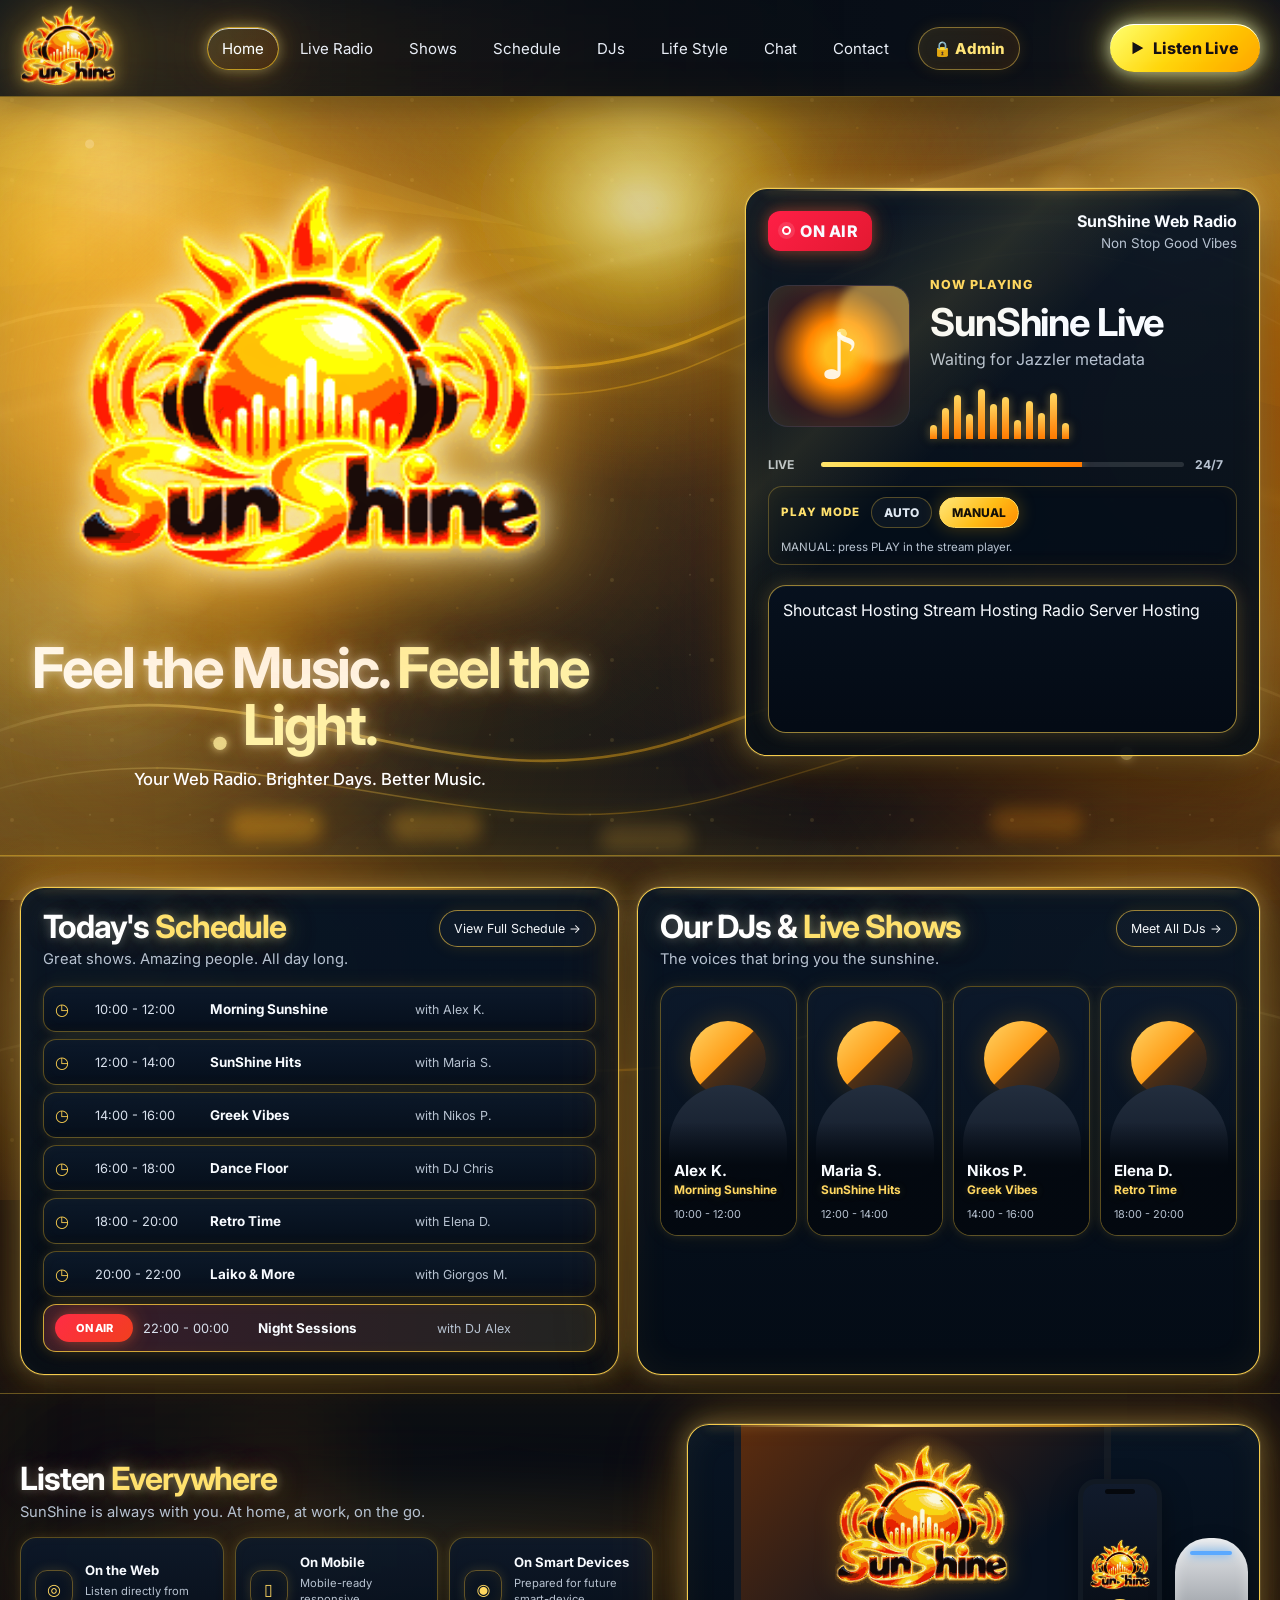
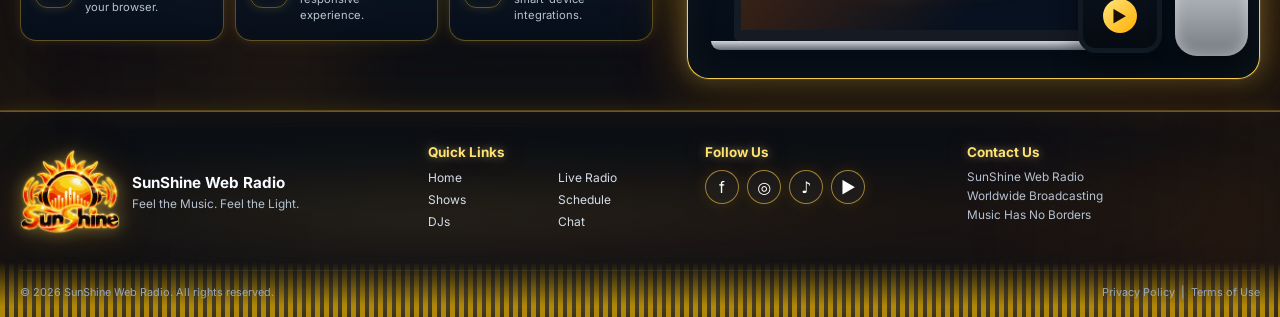
<file: index.html>
<!doctype html>
<html lang="en">
<head>
  <meta charset="utf-8">
  <meta name="viewport" content="width=device-width, initial-scale=1">
  <meta name="theme-color" content="#07111f">
  <meta name="description" content="Listen live to SunShine Web Radio 24/7 — Greek and international music, live shows, DJs, daily schedule and SunShine community chat.">
  <title>SunShine Web Radio | Live Radio, Music & Shows</title>
  <link rel="icon" href="assets/sunshine-logo-transparent.png" type="image/png">
  <link rel="manifest" href="site.webmanifest">
  <link rel="canonical" href="https://sunshinewebradio.com/">
  <meta name="robots" content="index, follow, max-image-preview:large">
  <meta property="og:type" content="website">
  <meta property="og:locale" content="el_GR">
  <meta property="og:site_name" content="SunShine Web Radio">
  <meta property="og:title" content="SunShine Web Radio | Live Radio, Music & Shows">
  <meta property="og:description" content="Listen live to SunShine Web Radio 24/7 — Greek and international music, live shows, DJs and non-stop good vibes.">
  <meta property="og:url" content="https://sunshinewebradio.com/">
  <meta property="og:image" content="https://sunshinewebradio.com/assets/sunshine-social-share.jpg?v=1">
  <meta property="og:image:url" content="https://sunshinewebradio.com/assets/sunshine-social-share.jpg?v=1">
  <meta property="og:image:secure_url" content="https://sunshinewebradio.com/assets/sunshine-social-share.jpg?v=1">
  <meta property="og:image:type" content="image/jpeg">
  <meta property="og:image:width" content="1200">
  <meta property="og:image:height" content="630">
  <meta property="og:image:alt" content="SunShine Web Radio">
  <meta name="twitter:card" content="summary_large_image">
  <meta name="twitter:title" content="SunShine Web Radio | Live Radio, Music & Shows">
  <meta name="twitter:description" content="Listen live to SunShine Web Radio 24/7 — Greek and international music, live shows, DJs and non-stop good vibes.">
  <meta name="twitter:image" content="https://sunshinewebradio.com/assets/sunshine-social-share.jpg?v=1">
  <meta name="twitter:image:alt" content="SunShine Web Radio">
  <script type="application/ld+json">
  {
    "@context": "https://schema.org",
    "@graph": [
      {
        "@type": "WebSite",
        "@id": "https://sunshinewebradio.com/#website",
        "url": "https://sunshinewebradio.com/",
        "name": "SunShine Web Radio",
        "alternateName": "SunShine",
        "description": "Live web radio with Greek and international music, live shows, DJs, daily schedule and community chat.",
        "inLanguage": ["en", "el"],
        "publisher": {
          "@id": "https://sunshinewebradio.com/#station"
        }
      },
      {
        "@type": "RadioStation",
        "@id": "https://sunshinewebradio.com/#station",
        "name": "SunShine Web Radio",
        "alternateName": "SunShine",
        "url": "https://sunshinewebradio.com/",
        "description": "SunShine Web Radio broadcasts Greek and international music, live shows and non-stop good vibes online.",
        "slogan": "Feel the Music. Feel the Light.",
        "logo": {
          "@type": "ImageObject",
          "url": "https://sunshinewebradio.com/assets/sunshine-logo-transparent.png"
        },
        "image": "https://sunshinewebradio.com/assets/sunshine-social-share.jpg"
      }
    ]
  }
  </script>
  <link rel="preconnect" href="https://fonts.googleapis.com">
  <link rel="preconnect" href="https://fonts.gstatic.com" crossorigin>
  <link href="https://fonts.googleapis.com/css2?family=Inter:wght@400;500;600;700;800&display=swap" rel="stylesheet">
  <link rel="stylesheet" href="assets/css/styles.css?v=domain1">
</head>
<body class="sunshine-page page-home">
  <div class="page-shell">
    <aside class="home-ad-rail home-ad-left" id="homeAdLeft" aria-label="Advertisement"></aside>
    <aside class="home-ad-rail home-ad-right" id="homeAdRight" aria-label="Advertisement"></aside>
    <header class="site-header" id="top">
      <div class="container header-inner">
        <a class="brand" href="index.html" aria-label="SunShine home">
          <img src="assets/sunshine-logo-transparent.png" alt="SunShine Web Radio logo">
        </a>

        <button class="menu-toggle" id="menuToggle" type="button" aria-label="Open navigation" aria-expanded="false">
          <span></span><span></span><span></span>
        </button>

        <nav class="main-nav" id="mainNav" aria-label="Main navigation">
          <a class="active" href="index.html">Home</a>
          <a href="live-radio.html">Live Radio</a>
          <a href="shows.html">Shows</a>
          <a href="schedule.html">Schedule</a>
          <a href="djs.html">DJs</a>
          <a href="lifestyle.html">Life Style</a>
          <a href="chat.html">Chat</a>
          <a href="contact.html">Contact</a>
          <a class="admin-nav" href="admin/index.html" aria-label="Open SunShine Admin">🔒 Admin</a>
        </nav>

        <button class="listen-live top-listen" type="button" data-live-trigger>
          <span class="play-icon">▶</span>
          <span>Listen Live</span>
        </button>
      </div>
    </header>

    <main>
      <section class="hero" id="live">
        <div class="hero-light hero-light-one"></div>
        <div class="hero-light hero-light-two"></div>
        <div class="floating-bokeh"></div>
        <div class="container hero-grid">
          <div class="hero-brand">
            <img class="hero-logo" src="assets/sunshine-logo-transparent.png" alt="SunShine">
            <h1>Feel the Music. <span>Feel the Light.</span></h1>
            <p>Your Web Radio. Brighter Days. Better Music.</p>
          </div>

          <article class="player-card" aria-label="SunShine live radio player">
            <div class="player-head">
              <div class="on-air"><span class="broadcast-dot"></span> ON AIR</div>
              <div class="station-label">
                <strong>SunShine Web Radio</strong>
                <span>Non Stop Good Vibes</span>
              </div>
            </div>

            <div class="now-playing">
              <div class="cover-art" aria-hidden="true">
                <div class="cover-sun"></div>
                <div class="cover-note">♪</div>
              </div>
              <div class="track-meta">
                <span class="eyebrow">NOW PLAYING</span>
                <h2 id="trackTitle">SunShine Live</h2>
                <p id="trackArtist">Waiting for Jazzler metadata</p>
                <div class="equalizer" aria-hidden="true">
                  <i></i><i></i><i></i><i></i><i></i><i></i><i></i><i></i><i></i><i></i><i></i><i></i>
                </div>
              </div>
            </div>

            <div class="player-progress">
              <span>LIVE</span>
              <div class="progress-track"><div class="progress-fill"></div></div>
              <span>24/7</span>
            </div>

            <div class="playback-mode-control" aria-label="Playback mode">
              <span class="playback-mode-label">PLAY MODE</span>
              <div class="playback-mode-buttons">
                <button type="button" data-playback-mode="auto" aria-pressed="false">AUTO</button>
                <button type="button" data-playback-mode="manual" aria-pressed="false">MANUAL</button>
              </div>
              <small data-playback-status>MANUAL: press PLAY in the stream player.</small>
            </div>

            <div class="caster-widget-shell" id="casterLivePlayer" aria-label="SunShine live stream player">
              <div class="cstrEmbed" data-type="newStreamPlayer" data-publicToken="1f6d73a7-7eca-482d-99a1-5d603625f5f8" data-theme="dark" data-color="ffba00" data-channelId="" data-rendered="false">
                <a href="https://www.caster.fm">Shoutcast Hosting</a>
                <a href="https://www.caster.fm">Stream Hosting</a>
                <a href="https://www.caster.fm">Radio Server Hosting</a>
              </div>
            </div>
          </article>
        </div>
      </section>

      <section class="dashboard-section">
        <div class="container split-grid">
          <article class="panel schedule-panel" id="schedule">
            <div class="section-heading">
              <div>
                <h2>Today's <span>Schedule</span></h2>
                <p>Great shows. Amazing people. All day long.</p>
              </div>
              <a class="outline-button" href="schedule.html">View Full Schedule <span>→</span></a>
            </div>
            <div class="schedule-list" id="scheduleList"></div>
          </article>

          <article class="panel djs-panel" id="djs">
            <div class="section-heading">
              <div>
                <h2>Our DJs & <span>Live Shows</span></h2>
                <p>The voices that bring you the sunshine.</p>
              </div>
              <a class="outline-button" href="djs.html">Meet All DJs <span>→</span></a>
            </div>
            <div class="dj-grid" id="djGrid"></div>
          </article>
        </div>
      </section>

      <section class="listen-everywhere" id="shows">
        <div class="container listen-grid">
          <div>
            <div class="section-heading listen-heading">
              <div>
                <h2>Listen <span>Everywhere</span></h2>
                <p>SunShine is always with you. At home, at work, on the go.</p>
              </div>
            </div>

            <div class="device-options">
              <article>
                <div class="device-icon">◎</div>
                <div>
                  <h3>On the Web</h3>
                  <p>Listen directly from your browser.</p>
                </div>
              </article>
              <article>
                <div class="device-icon">▯</div>
                <div>
                  <h3>On Mobile</h3>
                  <p>Mobile-ready responsive experience.</p>
                </div>
              </article>
              <article>
                <div class="device-icon">◉</div>
                <div>
                  <h3>On Smart Devices</h3>
                  <p>Prepared for future smart-device integrations.</p>
                </div>
              </article>
            </div>
          </div>

          <div class="device-visual" aria-hidden="true">
            <div class="laptop">
              <div class="laptop-screen">
                <img src="assets/sunshine-logo-transparent.png" alt="">
                <span>SunShine</span>
              </div>
              <div class="laptop-base"></div>
            </div>
            <div class="phone">
              <div class="phone-notch"></div>
              <img src="assets/sunshine-logo-transparent.png" alt="">
              <div class="phone-player">▶</div>
            </div>
            <div class="speaker"><span></span></div>
          </div>
        </div>
      </section>
    </main>

    <footer class="site-footer" id="contact">
      <div class="footer-eq" aria-hidden="true"></div>
      <div class="container footer-grid">
        <div class="footer-brand">
          <img src="assets/sunshine-logo-transparent.png" alt="SunShine">
          <div>
            <strong>SunShine Web Radio</strong>
            <p>Feel the Music. Feel the Light.</p>
          </div>
        </div>

        <div class="footer-column">
          <h3>Quick Links</h3>
          <div class="footer-links">
            <a href="index.html">Home</a>
            <a href="live-radio.html">Live Radio</a>
            <a href="shows.html">Shows</a>
            <a href="schedule.html">Schedule</a>
            <a href="djs.html">DJs</a>
            <a href="chat.html">Chat</a>
          </div>
        </div>

        <div class="footer-column">
          <h3>Follow Us</h3>
          <div class="social-row">
            <a href="#" aria-label="Facebook">f</a>
            <a href="#" aria-label="Instagram">◎</a>
            <a href="#" aria-label="TikTok">♪</a>
            <a href="#" aria-label="YouTube">▶</a>
          </div>
        </div>

        <div class="footer-column">
          <h3>Contact Us</h3>
          <p>SunShine Web Radio</p>
          <p>Worldwide Broadcasting</p>
          <p>Music Has No Borders</p>
        </div>
      </div>

      <div class="container footer-bottom">
        <span>© <span id="year"></span> SunShine Web Radio. All rights reserved.</span>
        <span><a href="privacy.html">Privacy Policy</a> &nbsp;|&nbsp; <a href="terms.html">Terms of Use</a></span>
      </div>
    </footer>
  </div>

  <div class="toast" id="toast" role="status" aria-live="polite"></div>
  <script src="https://cdn.cloud.caster.fm/widgets/embed.js"></script>
  <script src="assets/js/site.js?v=domain1"></script>
</body>
</html>
</file>
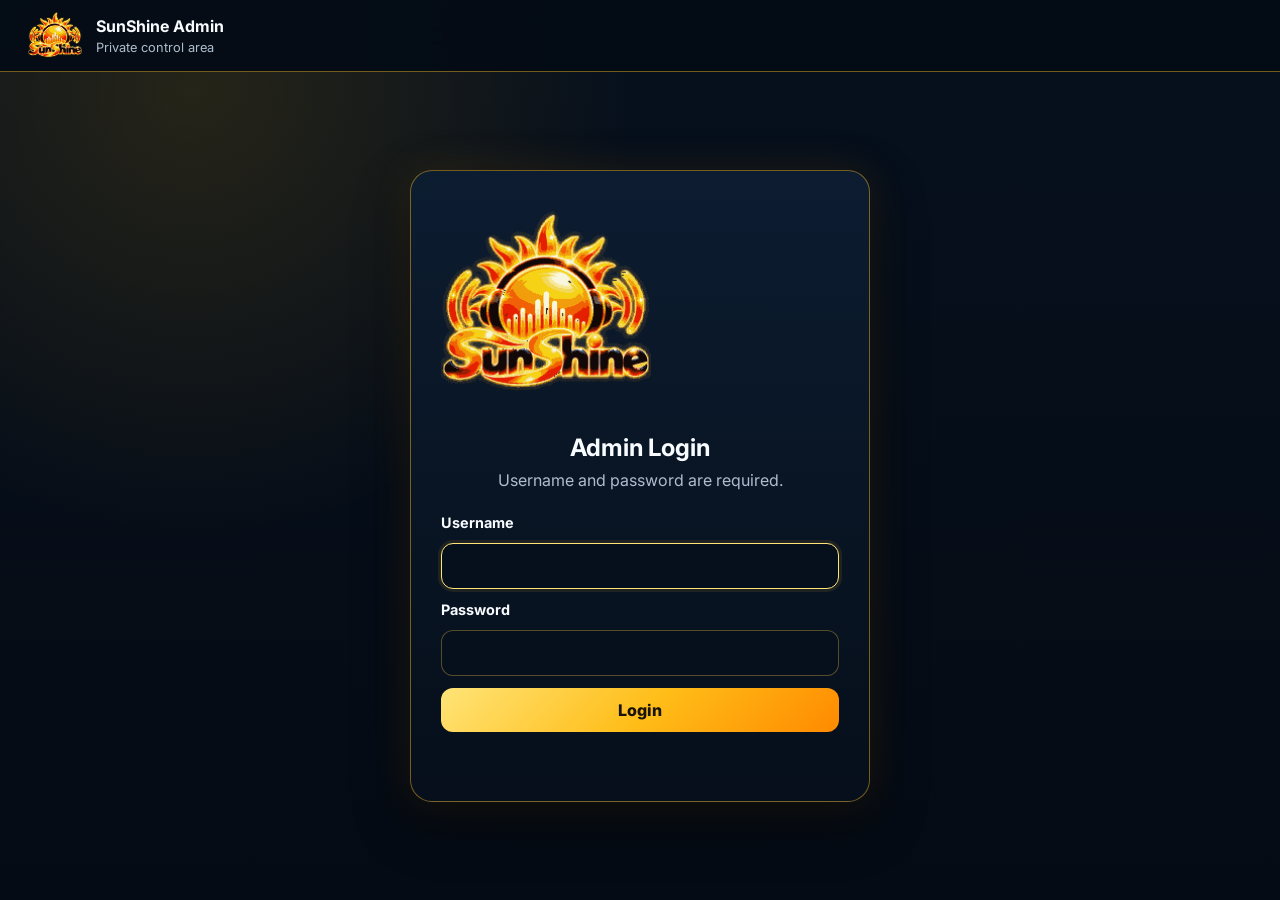
<file: admin/index.html>
<!doctype html>
<html lang="en"><head>
<meta charset="utf-8"><meta name="viewport" content="width=device-width,initial-scale=1">
<meta name="robots" content="noindex,nofollow,noarchive">
<title>Admin Login | SunShine Web Radio</title>
<link rel="icon" href="../assets/sunshine-logo-transparent.png" type="image/png">
<link rel="preconnect" href="https://fonts.googleapis.com"><link rel="preconnect" href="https://fonts.gstatic.com" crossorigin>
<link href="https://fonts.googleapis.com/css2?family=Inter:wght@400;500;600;700;800&display=swap" rel="stylesheet">
<link rel="stylesheet" href="admin.css?v=transparent-logo1">
</head><body>
<div class="admin-shell">
<header class="admin-topbar"><a class="admin-brand" href="../index.html"><img src="../assets/sunshine-logo-transparent.png" alt="SunShine"><div><strong>SunShine Admin</strong><span>Private control area</span></div></a></header>
<main class="auth-wrap">
<section class="auth-card">
<img class="auth-logo" src="../assets/sunshine-logo-transparent.png" alt="SunShine Web Radio">
<h1>Admin Login</h1><p class="lead">Username and password are required.</p>
<form class="form-grid" id="loginForm" autocomplete="off">
<label for="username">Username</label><input id="username" name="username" type="text" autocomplete="username" minlength="3" maxlength="64" required autofocus>
<label for="password">Password</label><input id="password" name="password" type="password" autocomplete="current-password" minlength="12" required>
<button class="primary-btn" type="submit">Login</button>
<p id="loginStatus" class="form-status" aria-live="polite"></p>
</form>
</section></main></div>
<script src="admin.js?v=1"></script>
</body></html>
</file>
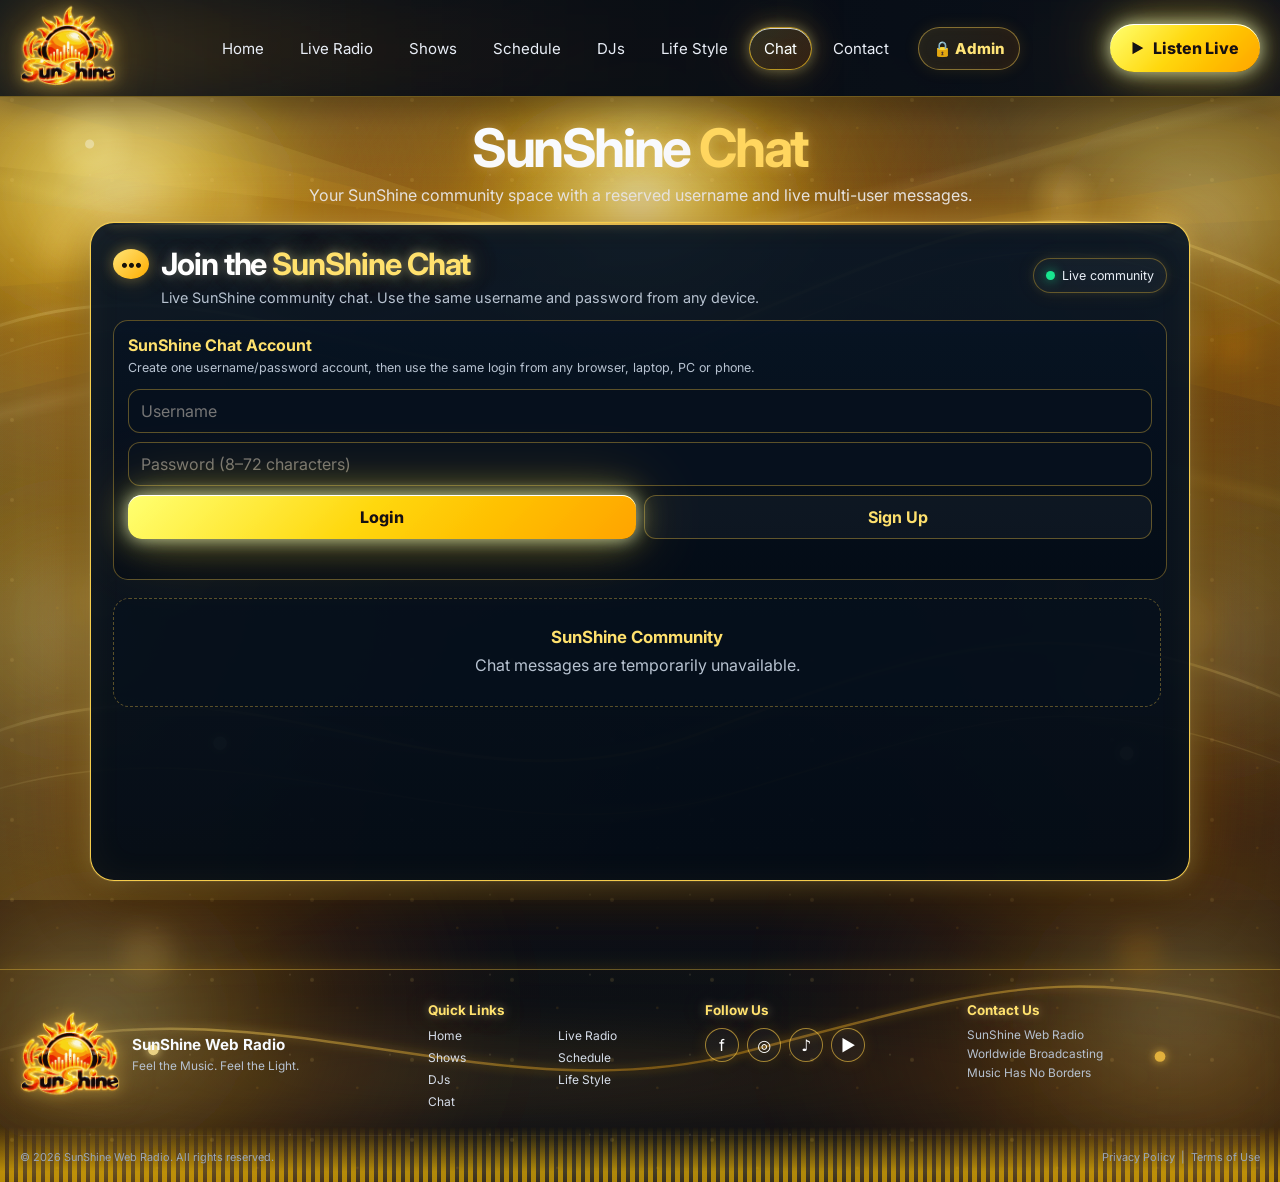
<file: chat.html>
<!doctype html>
<html lang="en">
<head>
  <meta charset="utf-8">
  <meta name="viewport" content="width=device-width, initial-scale=1">
  <meta name="theme-color" content="#07111f">
  <meta name="description" content="SunShine community chat.">
  <title>Chat | SunShine Web Radio</title>
  <link rel="icon" href="assets/sunshine-logo-transparent.png" type="image/png">
  <link rel="manifest" href="site.webmanifest">
  <link rel="canonical" href="https://sunshinewebradio.com/chat.html">
  <meta property="og:type" content="website">
  <meta property="og:site_name" content="SunShine Web Radio">
  <meta property="og:title" content="Chat | SunShine Web Radio">
  <meta property="og:description" content="Join the SunShine Web Radio community space.">
  <meta property="og:url" content="https://sunshinewebradio.com/chat.html">
  <meta property="og:image" content="https://sunshinewebradio.com/assets/sunshine-logo-transparent.png">
  <meta name="twitter:card" content="summary_large_image">
  <link rel="preconnect" href="https://fonts.googleapis.com">
  <link rel="preconnect" href="https://fonts.gstatic.com" crossorigin>
  <link href="https://fonts.googleapis.com/css2?family=Inter:wght@400;500;600;700;800&display=swap" rel="stylesheet">
  <link rel="stylesheet" href="assets/css/styles.css?v=chat-scroll-lock-20261102b">
</head>
<body class="sunshine-page page-chat">
  <div class="page-shell">
    <header class="site-header">
      <div class="container header-inner">
        <a class="brand" href="index.html" aria-label="SunShine home">
          <img src="assets/sunshine-logo-transparent.png" alt="SunShine Web Radio logo">
        </a>
        <button class="menu-toggle" id="menuToggle" type="button" aria-label="Open navigation" aria-expanded="false">
          <span></span><span></span><span></span>
        </button>
        <nav class="main-nav" id="mainNav" aria-label="Main navigation">
          <a href="index.html">Home</a>
          <a href="live-radio.html">Live Radio</a>
          <a href="shows.html">Shows</a>
          <a href="schedule.html">Schedule</a>
          <a href="djs.html">DJs</a>
          <a href="lifestyle.html">Life Style</a>
          <a class="active" href="chat.html">Chat</a>
          <a href="contact.html">Contact</a>
          <a class="admin-nav" href="admin/index.html" aria-label="Open SunShine Admin">🔒 Admin</a>
        </nav>
        <button class="listen-live top-listen" type="button" data-live-trigger>
          <span class="play-icon">▶</span><span>Listen Live</span>
        </button>
      </div>
    </header>
    
  <main class="subpage-main">
    <section class="subpage-hero"><div class="container">
<h1>SunShine <span>Chat</span></h1>
      <p>Your SunShine community space with a reserved username and live multi-user messages.</p>
    </div></section>
    <section class="subpage-section">
      <div class="container">
        <article class="panel chat-panel">
          <div class="chat-heading">
            <div>
              <div class="chat-title-row">
                <span class="chat-icon">•••</span>
                <h2>Join the <span>SunShine Chat</span></h2>
              </div>
              <p>Live SunShine community chat. Use the same username and password from any device.</p>
            </div>
            <div class="chat-status">
              <span><i class="online-dot"></i>Live community</span>
            </div>
          </div>
          <div class="chat-login-panel" data-chat-login>
            <div class="chat-login-copy">
              <strong>SunShine Chat Account</strong>
              <span>Create one username/password account, then use the same login from any browser, laptop, PC or phone.</span>
            </div>
            <form class="chat-login-form" data-chat-login-form>
              <input type="text" data-chat-username maxlength="24" minlength="3" autocomplete="username" placeholder="Username" required>
              <input type="password" data-chat-password minlength="8" maxlength="72" autocomplete="current-password" placeholder="Password (8–72 characters)" required>
              <div class="chat-auth-actions">
                <button class="send-button" type="submit" data-chat-login-submit>Login</button>
                <button class="ghost-btn chat-signup-button" type="button" data-chat-signup-submit>Sign Up</button>
              </div>
            </form>
            <p class="chat-login-status" data-chat-login-status></p>
          </div>
          <div class="chat-user-bar" data-chat-user-bar hidden>
            <span>Signed in as <strong data-chat-user-name></strong></span>
            <button type="button" class="chat-logout" data-chat-logout>Sign out</button>
          </div>
          <div class="chat-feed" id="chatFeedPage" aria-live="polite"></div>
          <form class="chat-compose" id="chatFormPage">
            <button class="emoji-button" type="button" aria-label="Add sunshine emoji" data-emoji-target="chatInputPage">☺</button>
            <input id="chatInputPage" type="text" maxlength="220" placeholder="Type your message to the SunShine community..." autocomplete="off">
            <button class="send-button" type="submit"><span>➤</span> Add message</button>
          </form>
        </article>
      </div>
    </section>
  </main>
    
    <footer class="site-footer" id="contact">
      <div class="footer-eq" aria-hidden="true"></div>
      <div class="container footer-grid">
        <div class="footer-brand">
          <img src="assets/sunshine-logo-transparent.png" alt="SunShine">
          <div><strong>SunShine Web Radio</strong><p>Feel the Music. Feel the Light.</p></div>
        </div>
        <div class="footer-column">
          <h3>Quick Links</h3>
          <div class="footer-links">
            <a href="index.html">Home</a><a href="live-radio.html">Live Radio</a>
            <a href="shows.html">Shows</a><a href="schedule.html">Schedule</a>
            <a href="djs.html">DJs</a><a href="lifestyle.html">Life Style</a><a href="chat.html">Chat</a>
          </div>
        </div>
        <div class="footer-column">
          <h3>Follow Us</h3>
          <div class="social-row">
            <a href="#" aria-label="Facebook">f</a><a href="#" aria-label="Instagram">◎</a>
            <a href="#" aria-label="TikTok">♪</a><a href="#" aria-label="YouTube">▶</a>
          </div>
        </div>
        <div class="footer-column">
          <h3>Contact Us</h3>
          <p>SunShine Web Radio</p><p>Worldwide Broadcasting</p><p>Music Has No Borders</p>
        </div>
      </div>
      <div class="container footer-bottom">
        <span>© <span id="year"></span> SunShine Web Radio. All rights reserved.</span>
        <span><a href="privacy.html">Privacy Policy</a> &nbsp;|&nbsp; <a href="terms.html">Terms of Use</a></span>
      </div>
    </footer>
  </div>
  <div class="toast" id="toast" role="status" aria-live="polite"></div>
  <script src="assets/js/site.js?v=chat-scroll-lock-20261102b"></script>
</body>
</html>
</file>
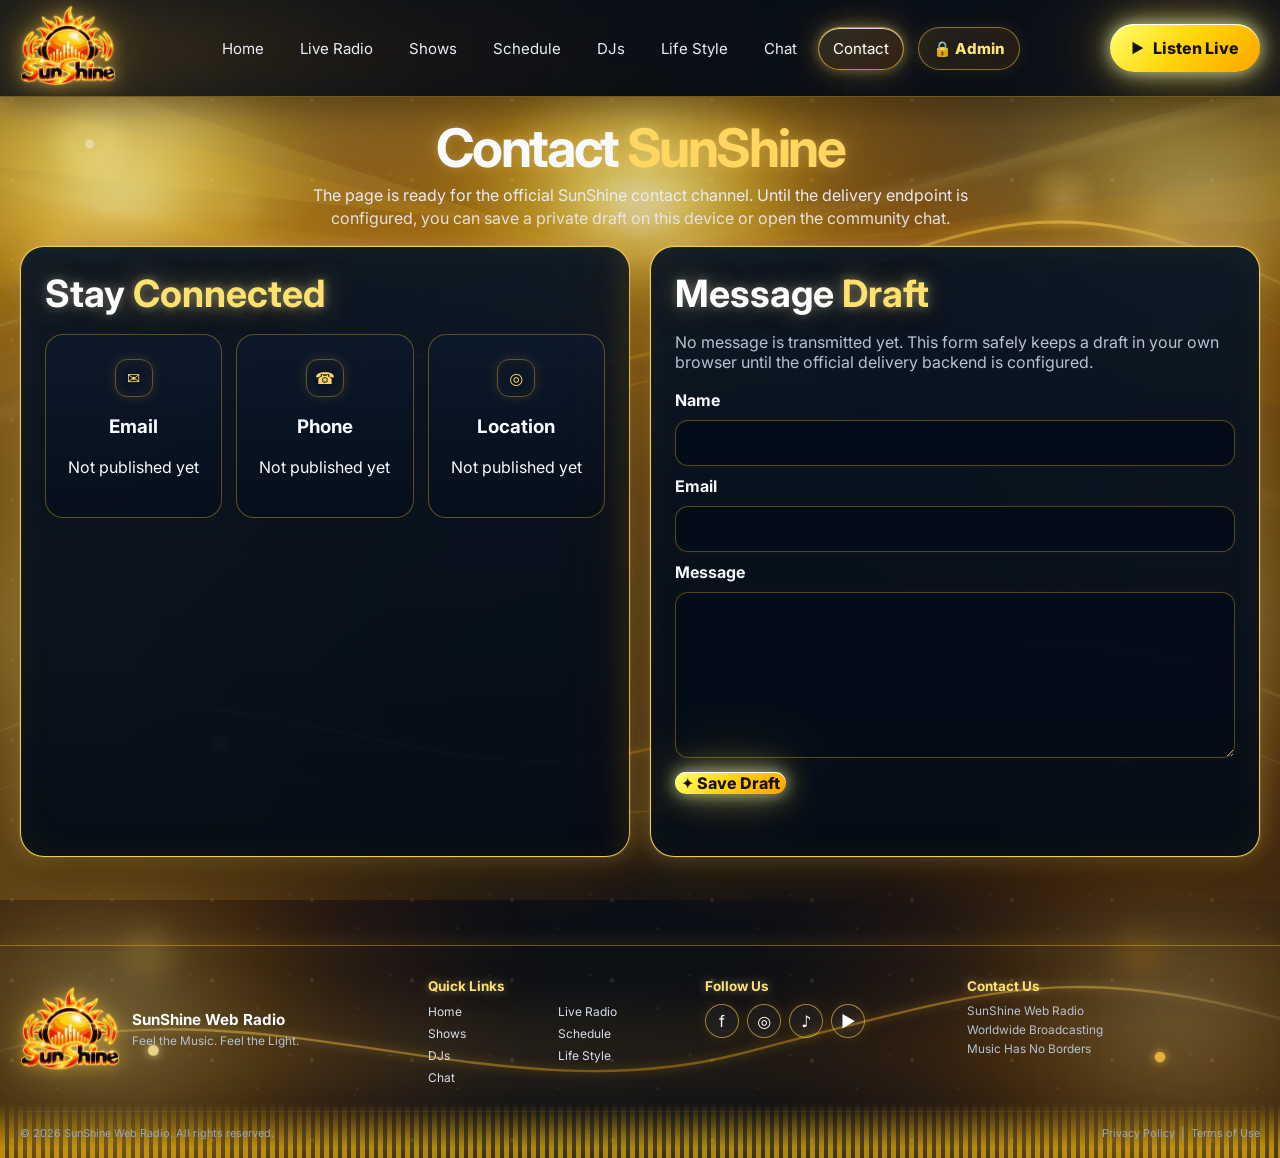
<file: contact.html>
<!doctype html>
<html lang="en">
<head>
  <meta charset="utf-8">
  <meta name="viewport" content="width=device-width, initial-scale=1">
  <meta name="theme-color" content="#07111f">
  <meta name="description" content="Contact SunShine Web Radio.">
  <title>Contact | SunShine Web Radio</title>
  <link rel="icon" href="assets/sunshine-logo-transparent.png" type="image/png">
  <link rel="manifest" href="site.webmanifest">
  <link rel="canonical" href="https://sunshinewebradio.com/contact.html">
  <meta property="og:type" content="website">
  <meta property="og:site_name" content="SunShine Web Radio">
  <meta property="og:title" content="Contact | SunShine Web Radio">
  <meta property="og:description" content="Contact SunShine Web Radio.">
  <meta property="og:url" content="https://sunshinewebradio.com/contact.html">
  <meta property="og:image" content="https://sunshinewebradio.com/assets/sunshine-logo-transparent.png">
  <meta name="twitter:card" content="summary_large_image">
  <link rel="preconnect" href="https://fonts.googleapis.com">
  <link rel="preconnect" href="https://fonts.gstatic.com" crossorigin>
  <link href="https://fonts.googleapis.com/css2?family=Inter:wght@400;500;600;700;800&display=swap" rel="stylesheet">
  <link rel="stylesheet" href="assets/css/styles.css?v=domain1">
</head>
<body class="sunshine-page page-contact">
  <div class="page-shell">
    <header class="site-header">
      <div class="container header-inner">
        <a class="brand" href="index.html" aria-label="SunShine home">
          <img src="assets/sunshine-logo-transparent.png" alt="SunShine Web Radio logo">
        </a>
        <button class="menu-toggle" id="menuToggle" type="button" aria-label="Open navigation" aria-expanded="false">
          <span></span><span></span><span></span>
        </button>
        <nav class="main-nav" id="mainNav" aria-label="Main navigation">
          <a href="index.html">Home</a>
          <a href="live-radio.html">Live Radio</a>
          <a href="shows.html">Shows</a>
          <a href="schedule.html">Schedule</a>
          <a href="djs.html">DJs</a>
          <a href="lifestyle.html">Life Style</a>
          <a href="chat.html">Chat</a>
          <a class="active" href="contact.html">Contact</a>
          <a class="admin-nav" href="admin/index.html" aria-label="Open SunShine Admin">🔒 Admin</a>
        </nav>
        <button class="listen-live top-listen" type="button" data-live-trigger>
          <span class="play-icon">▶</span><span>Listen Live</span>
        </button>
      </div>
    </header>
    
  <main class="subpage-main">
    <section class="subpage-hero"><div class="container">
<h1>Contact <span>SunShine</span></h1>
      <p>The page is ready for the official SunShine contact channel. Until the delivery endpoint is configured, you can save a private draft on this device or open the community chat.</p>
    </div></section>
    <section class="subpage-section">
      <div class="container subpage-grid">
        <article class="subpage-panel">
          <h2>Stay <span>Connected</span></h2>
          <div class="contact-grid">
            <article class="contact-card"><div class="device-icon">✉</div><h3>Email</h3><p id="publicContactEmail">Not published yet</p></article>
            <article class="contact-card"><div class="device-icon">☎</div><h3>Phone</h3><p id="publicContactPhone">Not published yet</p></article>
            <article class="contact-card"><div class="device-icon">◎</div><h3>Location</h3><p id="publicContactLocation">Not published yet</p></article>
          </div>
        </article>
        <article class="subpage-panel">
          <h2>Message <span>Draft</span></h2>
          <p>No message is transmitted yet. This form safely keeps a draft in your own browser until the official delivery backend is configured.</p>
          <form class="contact-form" id="contactForm">
            <label for="contactName">Name</label>
            <input id="contactName" name="name" type="text" maxlength="80" autocomplete="name" required>
            <label for="contactEmail">Email</label>
            <input id="contactEmail" name="email" type="email" maxlength="160" autocomplete="email" required>
            <label for="contactMessage">Message</label>
            <textarea id="contactMessage" name="message" maxlength="1200" rows="7" required></textarea>
            <button class="send-button contact-submit" type="submit"><span>✦</span> Save Draft</button>
            <p class="form-status" id="contactFormStatus" aria-live="polite"></p>
          </form>
        </article>
      </div>
    </section>
  </main>
    
    <footer class="site-footer" id="contact">
      <div class="footer-eq" aria-hidden="true"></div>
      <div class="container footer-grid">
        <div class="footer-brand">
          <img src="assets/sunshine-logo-transparent.png" alt="SunShine">
          <div><strong>SunShine Web Radio</strong><p>Feel the Music. Feel the Light.</p></div>
        </div>
        <div class="footer-column">
          <h3>Quick Links</h3>
          <div class="footer-links">
            <a href="index.html">Home</a><a href="live-radio.html">Live Radio</a>
            <a href="shows.html">Shows</a><a href="schedule.html">Schedule</a>
            <a href="djs.html">DJs</a><a href="lifestyle.html">Life Style</a><a href="chat.html">Chat</a>
          </div>
        </div>
        <div class="footer-column">
          <h3>Follow Us</h3>
          <div class="social-row">
            <a href="#" aria-label="Facebook">f</a><a href="#" aria-label="Instagram">◎</a>
            <a href="#" aria-label="TikTok">♪</a><a href="#" aria-label="YouTube">▶</a>
          </div>
        </div>
        <div class="footer-column">
          <h3>Contact Us</h3>
          <p>SunShine Web Radio</p><p>Worldwide Broadcasting</p><p>Music Has No Borders</p>
        </div>
      </div>
      <div class="container footer-bottom">
        <span>© <span id="year"></span> SunShine Web Radio. All rights reserved.</span>
        <span><a href="privacy.html">Privacy Policy</a> &nbsp;|&nbsp; <a href="terms.html">Terms of Use</a></span>
      </div>
    </footer>
  </div>
  <div class="toast" id="toast" role="status" aria-live="polite"></div>
  <script src="assets/js/site.js?v=domain1"></script>
</body>
</html>
</file>
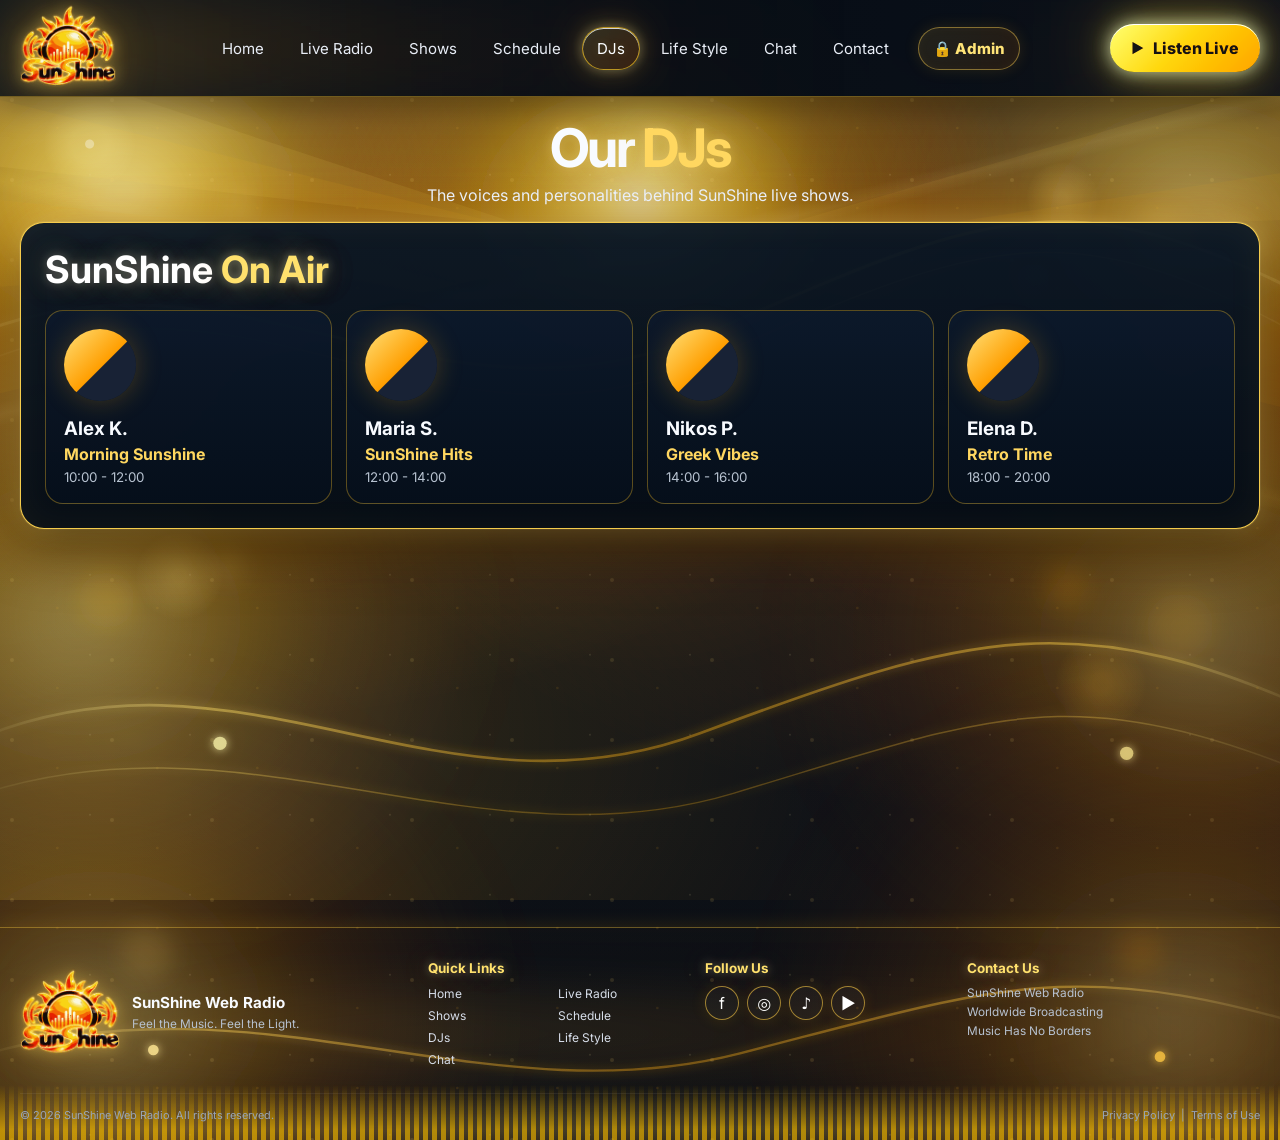
<file: djs.html>
<!doctype html>
<html lang="en">
<head>
  <meta charset="utf-8">
  <meta name="viewport" content="width=device-width, initial-scale=1">
  <meta name="theme-color" content="#07111f">
  <meta name="description" content="Meet the SunShine Web Radio presenters.">
  <title>DJs | SunShine Web Radio</title>
  <link rel="icon" href="assets/sunshine-logo-transparent.png" type="image/png">
  <link rel="manifest" href="site.webmanifest">
  <link rel="canonical" href="https://sunshinewebradio.com/djs.html">
  <meta property="og:type" content="website">
  <meta property="og:site_name" content="SunShine Web Radio">
  <meta property="og:title" content="DJs | SunShine Web Radio">
  <meta property="og:description" content="Meet the SunShine Web Radio presenters.">
  <meta property="og:url" content="https://sunshinewebradio.com/djs.html">
  <meta property="og:image" content="https://sunshinewebradio.com/assets/sunshine-logo-transparent.png">
  <meta name="twitter:card" content="summary_large_image">
  <link rel="preconnect" href="https://fonts.googleapis.com">
  <link rel="preconnect" href="https://fonts.gstatic.com" crossorigin>
  <link href="https://fonts.googleapis.com/css2?family=Inter:wght@400;500;600;700;800&display=swap" rel="stylesheet">
  <link rel="stylesheet" href="assets/css/styles.css?v=domain1">
</head>
<body class="sunshine-page page-djs">
  <div class="page-shell">
    <header class="site-header">
      <div class="container header-inner">
        <a class="brand" href="index.html" aria-label="SunShine home">
          <img src="assets/sunshine-logo-transparent.png" alt="SunShine Web Radio logo">
        </a>
        <button class="menu-toggle" id="menuToggle" type="button" aria-label="Open navigation" aria-expanded="false">
          <span></span><span></span><span></span>
        </button>
        <nav class="main-nav" id="mainNav" aria-label="Main navigation">
          <a href="index.html">Home</a>
          <a href="live-radio.html">Live Radio</a>
          <a href="shows.html">Shows</a>
          <a href="schedule.html">Schedule</a>
          <a class="active" href="djs.html">DJs</a>
          <a href="lifestyle.html">Life Style</a>
          <a href="chat.html">Chat</a>
          <a href="contact.html">Contact</a>
          <a class="admin-nav" href="admin/index.html" aria-label="Open SunShine Admin">🔒 Admin</a>
        </nav>
        <button class="listen-live top-listen" type="button" data-live-trigger>
          <span class="play-icon">▶</span><span>Listen Live</span>
        </button>
      </div>
    </header>
    
  <main class="subpage-main">
    <section class="subpage-hero"><div class="container">
<h1>Our <span>DJs</span></h1>
      <p>The voices and personalities behind SunShine live shows.</p>
    </div></section>
    <section class="subpage-section"><div class="container subpage-panel">
      <h2>SunShine <span>On Air</span></h2>
      <div class="subpage-dj-grid" id="djGridFull"></div>
    </div></section>
  </main>
    
    <footer class="site-footer" id="contact">
      <div class="footer-eq" aria-hidden="true"></div>
      <div class="container footer-grid">
        <div class="footer-brand">
          <img src="assets/sunshine-logo-transparent.png" alt="SunShine">
          <div><strong>SunShine Web Radio</strong><p>Feel the Music. Feel the Light.</p></div>
        </div>
        <div class="footer-column">
          <h3>Quick Links</h3>
          <div class="footer-links">
            <a href="index.html">Home</a><a href="live-radio.html">Live Radio</a>
            <a href="shows.html">Shows</a><a href="schedule.html">Schedule</a>
            <a href="djs.html">DJs</a><a href="lifestyle.html">Life Style</a><a href="chat.html">Chat</a>
          </div>
        </div>
        <div class="footer-column">
          <h3>Follow Us</h3>
          <div class="social-row">
            <a href="#" aria-label="Facebook">f</a><a href="#" aria-label="Instagram">◎</a>
            <a href="#" aria-label="TikTok">♪</a><a href="#" aria-label="YouTube">▶</a>
          </div>
        </div>
        <div class="footer-column">
          <h3>Contact Us</h3>
          <p>SunShine Web Radio</p><p>Worldwide Broadcasting</p><p>Music Has No Borders</p>
        </div>
      </div>
      <div class="container footer-bottom">
        <span>© <span id="year"></span> SunShine Web Radio. All rights reserved.</span>
        <span><a href="privacy.html">Privacy Policy</a> &nbsp;|&nbsp; <a href="terms.html">Terms of Use</a></span>
      </div>
    </footer>
  </div>
  <div class="toast" id="toast" role="status" aria-live="polite"></div>
  <script src="assets/js/site.js?v=domain1"></script>
</body>
</html>
</file>
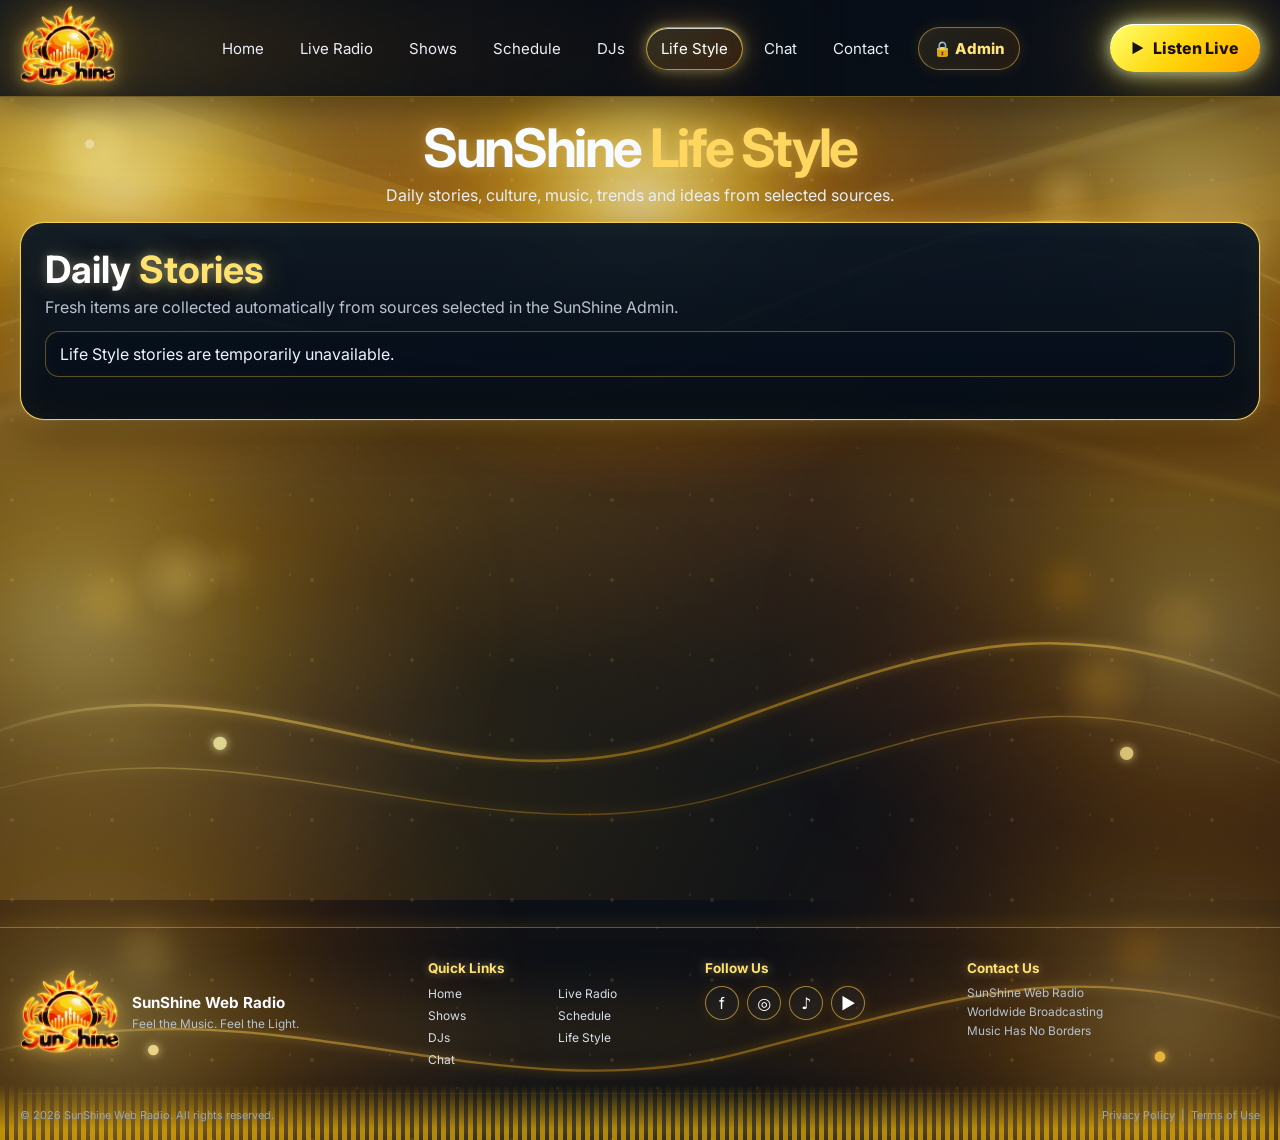
<file: lifestyle.html>
<!doctype html>
<html lang="en">
<head>
  <meta charset="utf-8">
  <meta name="viewport" content="width=device-width, initial-scale=1">
  <meta name="theme-color" content="#07111f">
  <meta name="description" content="SunShine Life Style — daily stories, culture, music, trends and ideas.">
  <title>Life Style | SunShine Web Radio</title>
  <link rel="icon" href="assets/sunshine-logo-transparent.png" type="image/png">
  <link rel="manifest" href="site.webmanifest">
  <link rel="canonical" href="https://sunshinewebradio.com/lifestyle.html">
  <meta property="og:type" content="website">
  <meta property="og:site_name" content="SunShine Web Radio">
  <meta property="og:title" content="Life Style | SunShine Web Radio">
  <meta property="og:description" content="Daily Life Style stories from selected sources.">
  <meta property="og:url" content="https://sunshinewebradio.com/lifestyle.html">
  <meta property="og:image" content="https://sunshinewebradio.com/assets/sunshine-logo-transparent.png">
  <meta name="twitter:card" content="summary_large_image">
  <link rel="preconnect" href="https://fonts.googleapis.com">
  <link rel="preconnect" href="https://fonts.gstatic.com" crossorigin>
  <link href="https://fonts.googleapis.com/css2?family=Inter:wght@400;500;600;700;800&display=swap" rel="stylesheet">
  <link rel="stylesheet" href="assets/css/styles.css?v=domain1">
</head>
<body class="sunshine-page page-lifestyle">
  <div class="page-shell">
    <header class="site-header">
      <div class="container header-inner">
        <a class="brand" href="index.html" aria-label="SunShine home"><img src="assets/sunshine-logo-transparent.png" alt="SunShine Web Radio logo"></a>
        <button class="menu-toggle" id="menuToggle" type="button" aria-label="Open navigation" aria-expanded="false"><span></span><span></span><span></span></button>
        <nav class="main-nav" id="mainNav" aria-label="Main navigation">
          <a href="index.html">Home</a>
          <a href="live-radio.html">Live Radio</a>
          <a href="shows.html">Shows</a>
          <a href="schedule.html">Schedule</a>
          <a href="djs.html">DJs</a>
          <a class="active" href="lifestyle.html">Life Style</a>
          <a href="chat.html">Chat</a>
          <a href="contact.html">Contact</a>
          <a class="admin-nav" href="admin/index.html" aria-label="Open SunShine Admin">🔒 Admin</a>
        </nav>
        <button class="listen-live top-listen" type="button" data-live-trigger><span class="play-icon">▶</span><span>Listen Live</span></button>
      </div>
    </header>

    <main class="subpage-main">
      <section class="subpage-hero lifestyle-hero">
        <div class="container">
<h1 id="lifestyleTitle">SunShine <span>Life Style</span></h1>
          <p id="lifestyleSubtitle">Daily stories, culture, music, trends and ideas from selected sources.</p>
        </div>
      </section>
      <section class="subpage-section">
        <div class="container subpage-panel lifestyle-panel">
          <div class="lifestyle-toolbar">
            <div>
              <h2>Daily <span>Stories</span></h2>
              <p>Fresh items are collected automatically from sources selected in the SunShine Admin.</p>
            </div>
            <div id="lifestyleFilters" class="lifestyle-filters" aria-label="Life Style categories"></div>
          </div>
          <div id="lifestyleStatus" class="page-live-status">Loading Life Style stories…</div>
          <div id="lifestyleGrid" class="lifestyle-grid"></div>
        </div>
      </section>
    </main>

    <footer class="site-footer">
      <div class="footer-eq" aria-hidden="true"></div>
      <div class="container footer-grid">
        <div class="footer-brand"><img src="assets/sunshine-logo-transparent.png" alt="SunShine"><div><strong>SunShine Web Radio</strong><p>Feel the Music. Feel the Light.</p></div></div>
        <div class="footer-column"><h3>Quick Links</h3><div class="footer-links">
          <a href="index.html">Home</a><a href="live-radio.html">Live Radio</a><a href="shows.html">Shows</a><a href="schedule.html">Schedule</a><a href="djs.html">DJs</a><a href="lifestyle.html">Life Style</a><a href="chat.html">Chat</a>
        </div></div>
        <div class="footer-column"><h3>Follow Us</h3><div class="social-row"><a href="#" aria-label="Facebook">f</a><a href="#" aria-label="Instagram">◎</a><a href="#" aria-label="TikTok">♪</a><a href="#" aria-label="YouTube">▶</a></div></div>
        <div class="footer-column"><h3>Contact Us</h3><p>SunShine Web Radio</p><p>Worldwide Broadcasting</p><p>Music Has No Borders</p></div>
      </div>
      <div class="container footer-bottom"><span>© <span id="year"></span> SunShine Web Radio. All rights reserved.</span><span><a href="privacy.html">Privacy Policy</a> &nbsp;|&nbsp; <a href="terms.html">Terms of Use</a></span></div>
    </footer>
  </div>
  <div class="toast" id="toast" role="status" aria-live="polite"></div>
  <script src="assets/js/site.js?v=domain1"></script>
</body>
</html>
</file>
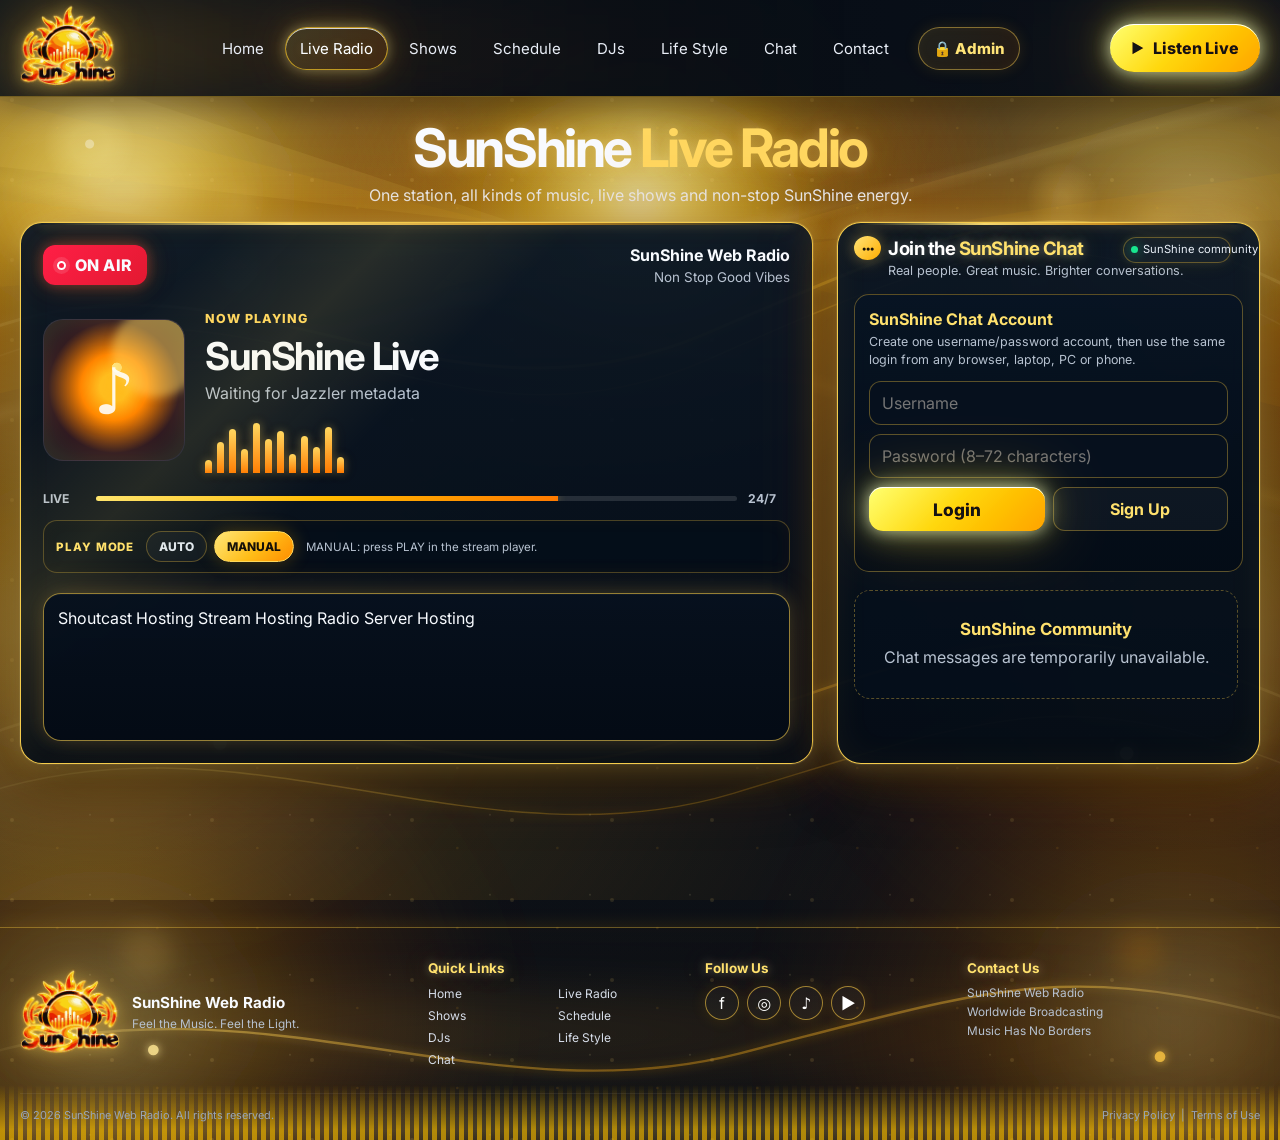
<file: live-radio.html>
<!doctype html>
<html lang="en">
<head>
  <meta charset="utf-8">
  <meta name="viewport" content="width=device-width, initial-scale=1">
  <meta name="theme-color" content="#07111f">
  <meta name="description" content="Listen to SunShine Web Radio live.">
  <title>Live Radio | SunShine Web Radio</title>
  <link rel="icon" href="assets/sunshine-logo-transparent.png" type="image/png">
  <link rel="manifest" href="site.webmanifest">
  <link rel="canonical" href="https://sunshinewebradio.com/live-radio.html">
  <meta property="og:type" content="website">
  <meta property="og:locale" content="el_GR">
  <meta property="og:site_name" content="SunShine Web Radio">
  <meta property="og:title" content="Live Radio | SunShine Web Radio">
  <meta property="og:description" content="Listen live to SunShine Web Radio — Feel the Music. Feel the Light.">
  <meta property="og:url" content="https://sunshinewebradio.com/live-radio.html">
  <meta property="og:image" content="https://sunshinewebradio.com/assets/sunshine-social-share.jpg?v=1">
  <meta property="og:image:url" content="https://sunshinewebradio.com/assets/sunshine-social-share.jpg?v=1">
  <meta property="og:image:secure_url" content="https://sunshinewebradio.com/assets/sunshine-social-share.jpg?v=1">
  <meta property="og:image:type" content="image/jpeg">
  <meta property="og:image:width" content="1200">
  <meta property="og:image:height" content="630">
  <meta property="og:image:alt" content="SunShine Web Radio">
  <meta name="twitter:card" content="summary_large_image">
  <meta name="twitter:title" content="Live Radio | SunShine Web Radio">
  <meta name="twitter:description" content="Listen live to SunShine Web Radio — Feel the Music. Feel the Light.">
  <meta name="twitter:image" content="https://sunshinewebradio.com/assets/sunshine-social-share.jpg?v=1">
  <meta name="twitter:image:alt" content="SunShine Web Radio">
  <link rel="preconnect" href="https://fonts.googleapis.com">
  <link rel="preconnect" href="https://fonts.gstatic.com" crossorigin>
  <link href="https://fonts.googleapis.com/css2?family=Inter:wght@400;500;600;700;800&display=swap" rel="stylesheet">
  <link rel="stylesheet" href="assets/css/styles.css?v=chat-scroll-lock-20261102b">
</head>
<body class="sunshine-page page-live">
  <div class="page-shell">
    <header class="site-header">
      <div class="container header-inner">
        <a class="brand" href="index.html" aria-label="SunShine home">
          <img src="assets/sunshine-logo-transparent.png" alt="SunShine Web Radio logo">
        </a>
        <button class="menu-toggle" id="menuToggle" type="button" aria-label="Open navigation" aria-expanded="false">
          <span></span><span></span><span></span>
        </button>
        <nav class="main-nav" id="mainNav" aria-label="Main navigation">
          <a href="index.html">Home</a>
          <a class="active" href="live-radio.html">Live Radio</a>
          <a href="shows.html">Shows</a>
          <a href="schedule.html">Schedule</a>
          <a href="djs.html">DJs</a>
          <a href="lifestyle.html">Life Style</a>
          <a href="chat.html">Chat</a>
          <a href="contact.html">Contact</a>
          <a class="admin-nav" href="admin/index.html" aria-label="Open SunShine Admin">🔒 Admin</a>
        </nav>
        <button class="listen-live top-listen" type="button" data-live-trigger>
          <span class="play-icon">▶</span><span>Listen Live</span>
        </button>
      </div>
    </header>
    
  <main class="subpage-main">
    <section class="subpage-hero">
      <div class="container">
        <h1>SunShine <span>Live Radio</span></h1>
        <p>One station, all kinds of music, live shows and non-stop SunShine energy.</p>
      </div>
    </section>
    <section class="subpage-section">
      <div class="container live-radio-layout">
        <div class="live-radio-primary">
        <article class="player-card" id="player" aria-label="SunShine live radio player">
          <div class="player-head">
            <div class="on-air"><span class="broadcast-dot"></span> ON AIR</div>
            <div class="station-label"><strong>SunShine Web Radio</strong><span>Non Stop Good Vibes</span></div>
          </div>
          <div class="now-playing">
            <div class="cover-art"><div class="cover-sun"></div><div class="cover-note">♪</div></div>
            <div class="track-meta">
              <span class="eyebrow">NOW PLAYING</span><h2 id="trackTitle">SunShine Live</h2>
              <p id="trackArtist">Waiting for Jazzler metadata</p>
              <div class="equalizer"><i></i><i></i><i></i><i></i><i></i><i></i><i></i><i></i><i></i><i></i><i></i><i></i></div>
            </div>
          </div>
          <div class="player-progress"><span>LIVE</span><div class="progress-track"><div class="progress-fill"></div></div><span>24/7</span></div>
          <div class="playback-mode-control" aria-label="Playback mode">
            <span class="playback-mode-label">PLAY MODE</span>
            <div class="playback-mode-buttons">
              <button type="button" data-playback-mode="auto" aria-pressed="false">AUTO</button>
              <button type="button" data-playback-mode="manual" aria-pressed="false">MANUAL</button>
            </div>
            <small data-playback-status>MANUAL: press PLAY in the stream player.</small>
          </div>

          <div class="caster-widget-shell" id="casterLivePlayer" aria-label="SunShine live stream player">
              <div class="cstrEmbed" data-type="newStreamPlayer" data-publicToken="1f6d73a7-7eca-482d-99a1-5d603625f5f8" data-theme="dark" data-color="ffba00" data-channelId="" data-rendered="false">
                <a href="https://www.caster.fm">Shoutcast Hosting</a>
                <a href="https://www.caster.fm">Stream Hosting</a>
                <a href="https://www.caster.fm">Radio Server Hosting</a>
              </div>
            </div>
        </article>
        </div>

        <aside class="panel chat-panel live-chat-panel" id="liveChat">
          <div class="chat-heading">
            <div>
              <div class="chat-title-row">
                <span class="chat-icon">•••</span>
                <h2 id="liveChatTitle">Join the <span>SunShine Chat</span></h2>
              </div>
              <p id="liveChatSubtitle">Real people. Great music. Brighter conversations.</p>
            </div>
            <div class="chat-status">
              <span><i class="online-dot"></i><span id="liveChatStatusLabel">SunShine community</span></span>
            </div>
          </div>
          <div class="chat-login-panel" data-chat-login>
            <div class="chat-login-copy">
              <strong>SunShine Chat Account</strong>
              <span>Create one username/password account, then use the same login from any browser, laptop, PC or phone.</span>
            </div>
            <form class="chat-login-form" data-chat-login-form>
              <input type="text" data-chat-username maxlength="24" minlength="3" autocomplete="username" placeholder="Username" required>
              <input type="password" data-chat-password minlength="8" maxlength="72" autocomplete="current-password" placeholder="Password (8–72 characters)" required>
              <div class="chat-auth-actions">
                <button class="send-button" type="submit" data-chat-login-submit>Login</button>
                <button class="ghost-btn chat-signup-button" type="button" data-chat-signup-submit>Sign Up</button>
              </div>
            </form>
            <p class="chat-login-status" data-chat-login-status></p>
          </div>
          <div class="chat-user-bar" data-chat-user-bar hidden>
            <span>Signed in as <strong data-chat-user-name></strong></span>
            <button type="button" class="chat-logout" data-chat-logout>Sign out</button>
          </div>
          <div class="chat-feed" id="chatFeedLive" aria-live="polite"></div>
          <form class="chat-compose" id="chatFormLive">
            <button class="emoji-button" type="button" aria-label="Add sunshine emoji" data-emoji-target="chatInputLive">☺</button>
            <input id="chatInputLive" type="text" maxlength="220" placeholder="Type your message to the SunShine community..." autocomplete="off">
            <button class="send-button" type="submit"><span>➤</span> Send</button>
          </form>
        </aside>
      </div>
    </section>
  </main>
    
    <footer class="site-footer" id="contact">
      <div class="footer-eq" aria-hidden="true"></div>
      <div class="container footer-grid">
        <div class="footer-brand">
          <img src="assets/sunshine-logo-transparent.png" alt="SunShine">
          <div><strong>SunShine Web Radio</strong><p>Feel the Music. Feel the Light.</p></div>
        </div>
        <div class="footer-column">
          <h3>Quick Links</h3>
          <div class="footer-links">
            <a href="index.html">Home</a><a href="live-radio.html">Live Radio</a>
            <a href="shows.html">Shows</a><a href="schedule.html">Schedule</a>
            <a href="djs.html">DJs</a><a href="lifestyle.html">Life Style</a><a href="chat.html">Chat</a>
          </div>
        </div>
        <div class="footer-column">
          <h3>Follow Us</h3>
          <div class="social-row">
            <a href="#" aria-label="Facebook">f</a><a href="#" aria-label="Instagram">◎</a>
            <a href="#" aria-label="TikTok">♪</a><a href="#" aria-label="YouTube">▶</a>
          </div>
        </div>
        <div class="footer-column">
          <h3>Contact Us</h3>
          <p>SunShine Web Radio</p><p>Worldwide Broadcasting</p><p>Music Has No Borders</p>
        </div>
      </div>
      <div class="container footer-bottom">
        <span>© <span id="year"></span> SunShine Web Radio. All rights reserved.</span>
        <span><a href="privacy.html">Privacy Policy</a> &nbsp;|&nbsp; <a href="terms.html">Terms of Use</a></span>
      </div>
    </footer>
  </div>
  <div class="toast" id="toast" role="status" aria-live="polite"></div>
  <script src="https://cdn.cloud.caster.fm/widgets/embed.js"></script>
  <script src="assets/js/site.js?v=chat-scroll-lock-20261102b"></script>
</body>
</html>
</file>
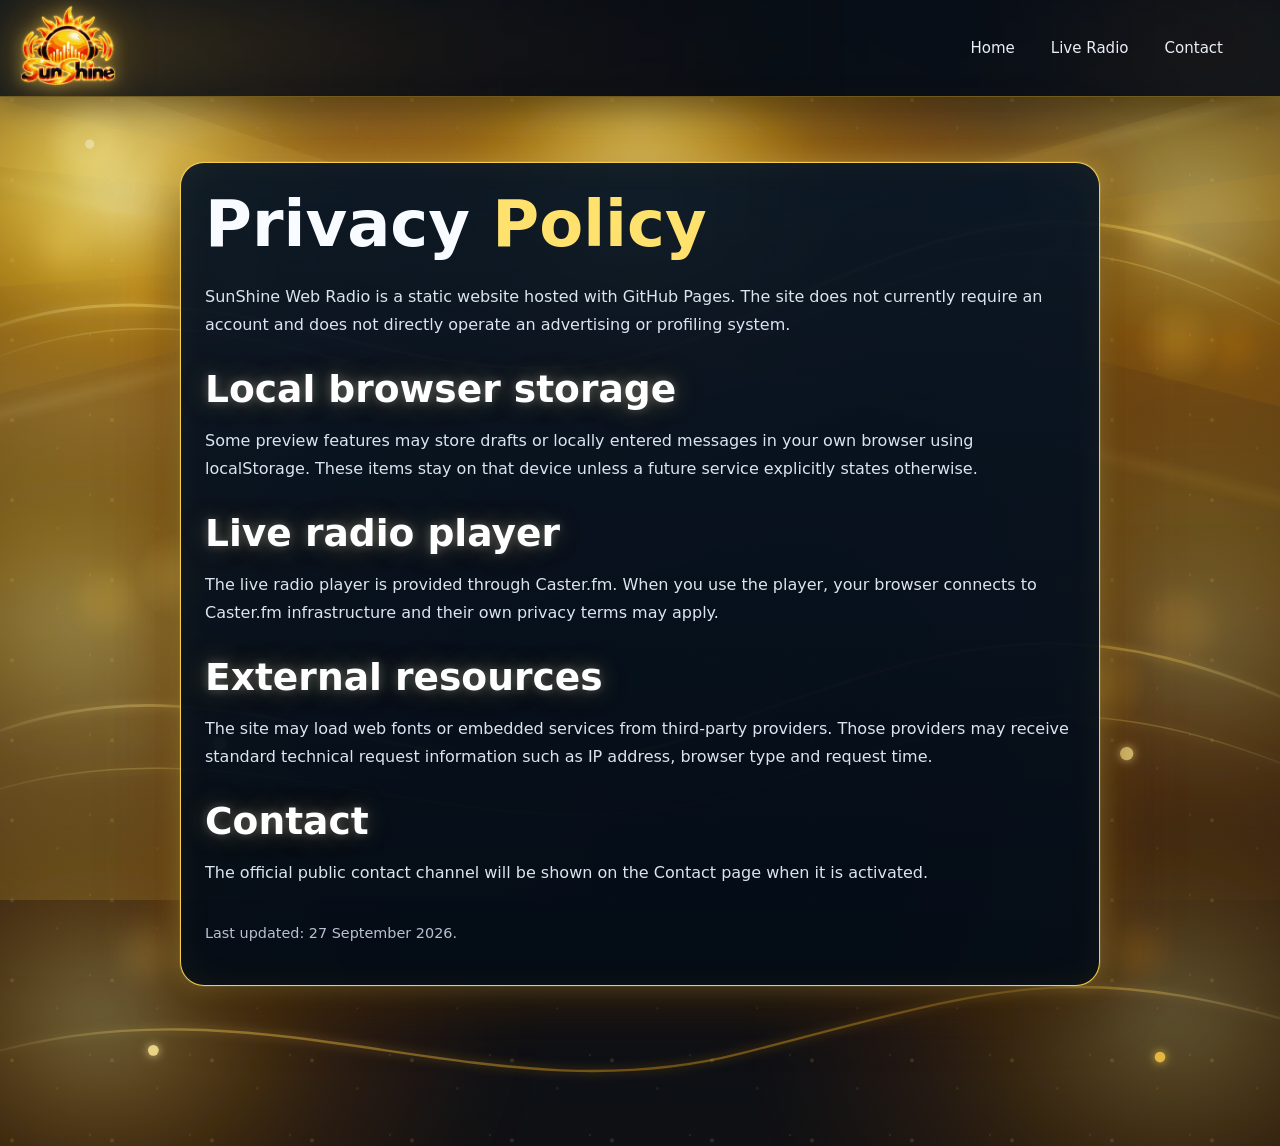
<file: privacy.html>
<!doctype html>
<html lang="en">
<head>
  <meta charset="utf-8"><meta name="viewport" content="width=device-width, initial-scale=1">
  <meta name="theme-color" content="#07111f">
  <meta name="description" content="SunShine Web Radio privacy information.">
  <title>Privacy Policy | SunShine Web Radio</title>
  <link rel="icon" href="assets/sunshine-logo-transparent.png" type="image/png">
  <link rel="manifest" href="site.webmanifest">
  <link rel="canonical" href="https://sunshinewebradio.com/privacy.html">
  <link rel="stylesheet" href="assets/css/styles.css?v=domain1">
</head>
<body class="sunshine-page">
<div class="page-shell">
  <header class="site-header"><div class="container header-inner">
    <a class="brand" href="index.html"><img src="assets/sunshine-logo-transparent.png" alt="SunShine Web Radio"></a>
    <nav class="main-nav legal-nav"><a href="index.html">Home</a><a href="live-radio.html">Live Radio</a><a href="contact.html">Contact</a></nav>
  </div></header>
  <main class="subpage-main"><section class="subpage-section"><div class="container subpage-panel legal-copy">
    <h1>Privacy <span>Policy</span></h1>
    <p>SunShine Web Radio is a static website hosted with GitHub Pages. The site does not currently require an account and does not directly operate an advertising or profiling system.</p>
    <h2>Local browser storage</h2>
    <p>Some preview features may store drafts or locally entered messages in your own browser using localStorage. These items stay on that device unless a future service explicitly states otherwise.</p>
    <h2>Live radio player</h2>
    <p>The live radio player is provided through Caster.fm. When you use the player, your browser connects to Caster.fm infrastructure and their own privacy terms may apply.</p>
    <h2>External resources</h2>
    <p>The site may load web fonts or embedded services from third-party providers. Those providers may receive standard technical request information such as IP address, browser type and request time.</p>
    <h2>Contact</h2>
    <p>The official public contact channel will be shown on the Contact page when it is activated.</p>
    <p class="legal-updated">Last updated: 27 September 2026.</p>
  </div></section></main>
</div>
<script src="assets/js/site.js?v=domain1"></script>
</body></html>
</file>
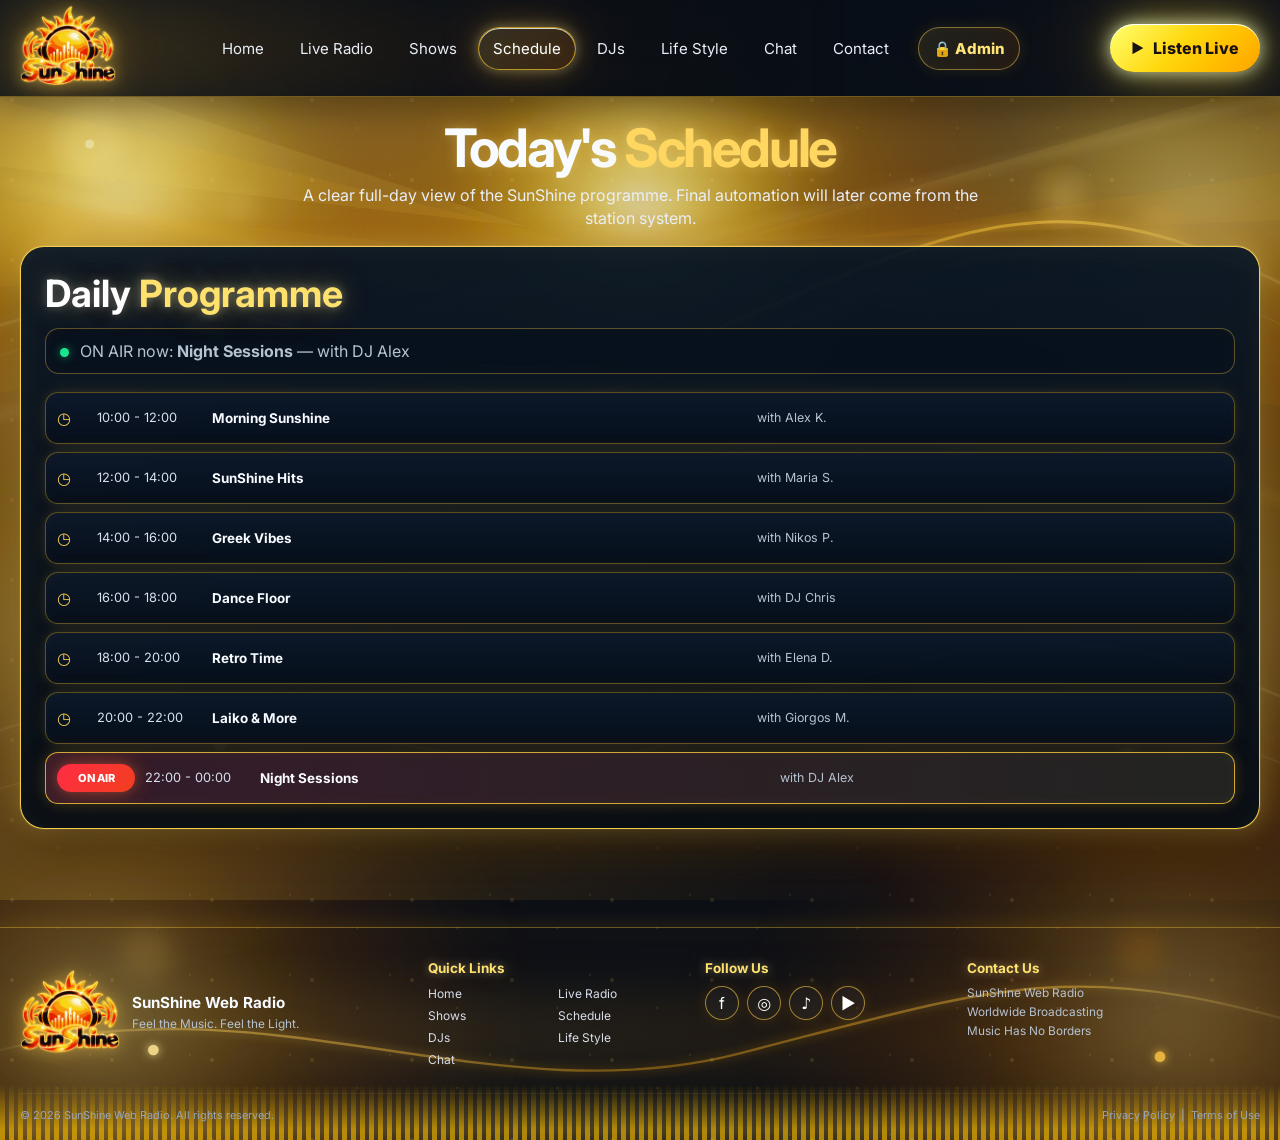
<file: schedule.html>
<!doctype html>
<html lang="en">
<head>
  <meta charset="utf-8">
  <meta name="viewport" content="width=device-width, initial-scale=1">
  <meta name="theme-color" content="#07111f">
  <meta name="description" content="SunShine Web Radio daily schedule.">
  <title>Schedule | SunShine Web Radio</title>
  <link rel="icon" href="assets/sunshine-logo-transparent.png" type="image/png">
  <link rel="manifest" href="site.webmanifest">
  <link rel="canonical" href="https://sunshinewebradio.com/schedule.html">
  <meta property="og:type" content="website">
  <meta property="og:site_name" content="SunShine Web Radio">
  <meta property="og:title" content="Schedule | SunShine Web Radio">
  <meta property="og:description" content="See the SunShine Web Radio programme schedule.">
  <meta property="og:url" content="https://sunshinewebradio.com/schedule.html">
  <meta property="og:image" content="https://sunshinewebradio.com/assets/sunshine-logo-transparent.png">
  <meta name="twitter:card" content="summary_large_image">
  <link rel="preconnect" href="https://fonts.googleapis.com">
  <link rel="preconnect" href="https://fonts.gstatic.com" crossorigin>
  <link href="https://fonts.googleapis.com/css2?family=Inter:wght@400;500;600;700;800&display=swap" rel="stylesheet">
  <link rel="stylesheet" href="assets/css/styles.css?v=domain1">
</head>
<body class="sunshine-page page-schedule">
  <div class="page-shell">
    <header class="site-header">
      <div class="container header-inner">
        <a class="brand" href="index.html" aria-label="SunShine home">
          <img src="assets/sunshine-logo-transparent.png" alt="SunShine Web Radio logo">
        </a>
        <button class="menu-toggle" id="menuToggle" type="button" aria-label="Open navigation" aria-expanded="false">
          <span></span><span></span><span></span>
        </button>
        <nav class="main-nav" id="mainNav" aria-label="Main navigation">
          <a href="index.html">Home</a>
          <a href="live-radio.html">Live Radio</a>
          <a href="shows.html">Shows</a>
          <a class="active" href="schedule.html">Schedule</a>
          <a href="djs.html">DJs</a>
          <a href="lifestyle.html">Life Style</a>
          <a href="chat.html">Chat</a>
          <a href="contact.html">Contact</a>
          <a class="admin-nav" href="admin/index.html" aria-label="Open SunShine Admin">🔒 Admin</a>
        </nav>
        <button class="listen-live top-listen" type="button" data-live-trigger>
          <span class="play-icon">▶</span><span>Listen Live</span>
        </button>
      </div>
    </header>
    
  <main class="subpage-main">
    <section class="subpage-hero"><div class="container">
<h1>Today's <span>Schedule</span></h1>
      <p>A clear full-day view of the SunShine programme. Final automation will later come from the station system.</p>
    </div></section>
    <section class="subpage-section"><div class="container subpage-panel">
      <h2>Daily <span>Programme</span></h2>
      <p class="page-live-status" id="scheduleLiveStatus" aria-live="polite"></p>
      <div class="subpage-schedule" id="fullScheduleList"></div>
    </div></section>
  </main>
    
    <footer class="site-footer" id="contact">
      <div class="footer-eq" aria-hidden="true"></div>
      <div class="container footer-grid">
        <div class="footer-brand">
          <img src="assets/sunshine-logo-transparent.png" alt="SunShine">
          <div><strong>SunShine Web Radio</strong><p>Feel the Music. Feel the Light.</p></div>
        </div>
        <div class="footer-column">
          <h3>Quick Links</h3>
          <div class="footer-links">
            <a href="index.html">Home</a><a href="live-radio.html">Live Radio</a>
            <a href="shows.html">Shows</a><a href="schedule.html">Schedule</a>
            <a href="djs.html">DJs</a><a href="lifestyle.html">Life Style</a><a href="chat.html">Chat</a>
          </div>
        </div>
        <div class="footer-column">
          <h3>Follow Us</h3>
          <div class="social-row">
            <a href="#" aria-label="Facebook">f</a><a href="#" aria-label="Instagram">◎</a>
            <a href="#" aria-label="TikTok">♪</a><a href="#" aria-label="YouTube">▶</a>
          </div>
        </div>
        <div class="footer-column">
          <h3>Contact Us</h3>
          <p>SunShine Web Radio</p><p>Worldwide Broadcasting</p><p>Music Has No Borders</p>
        </div>
      </div>
      <div class="container footer-bottom">
        <span>© <span id="year"></span> SunShine Web Radio. All rights reserved.</span>
        <span><a href="privacy.html">Privacy Policy</a> &nbsp;|&nbsp; <a href="terms.html">Terms of Use</a></span>
      </div>
    </footer>
  </div>
  <div class="toast" id="toast" role="status" aria-live="polite"></div>
  <script src="assets/js/site.js?v=domain1"></script>
</body>
</html>
</file>
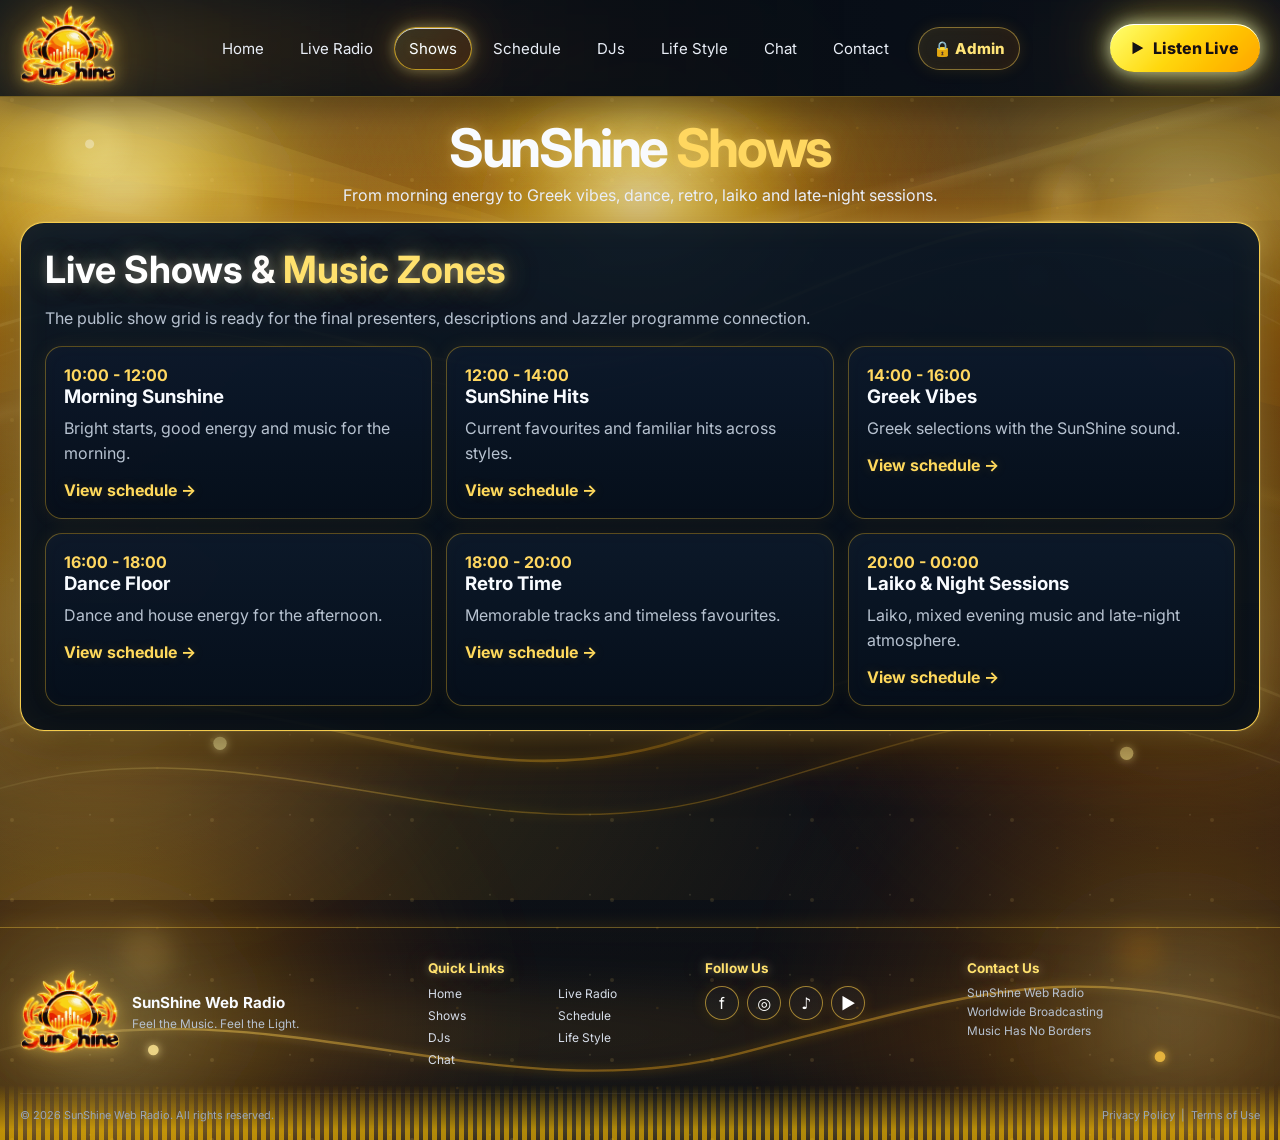
<file: shows.html>
<!doctype html>
<html lang="en">
<head>
  <meta charset="utf-8">
  <meta name="viewport" content="width=device-width, initial-scale=1">
  <meta name="theme-color" content="#07111f">
  <meta name="description" content="Discover SunShine live shows.">
  <title>Shows | SunShine Web Radio</title>
  <link rel="icon" href="assets/sunshine-logo-transparent.png" type="image/png">
  <link rel="manifest" href="site.webmanifest">
  <link rel="canonical" href="https://sunshinewebradio.com/shows.html">
  <meta property="og:type" content="website">
  <meta property="og:site_name" content="SunShine Web Radio">
  <meta property="og:title" content="Shows | SunShine Web Radio">
  <meta property="og:description" content="Discover SunShine Web Radio shows and music zones.">
  <meta property="og:url" content="https://sunshinewebradio.com/shows.html">
  <meta property="og:image" content="https://sunshinewebradio.com/assets/sunshine-logo-transparent.png">
  <meta name="twitter:card" content="summary_large_image">
  <link rel="preconnect" href="https://fonts.googleapis.com">
  <link rel="preconnect" href="https://fonts.gstatic.com" crossorigin>
  <link href="https://fonts.googleapis.com/css2?family=Inter:wght@400;500;600;700;800&display=swap" rel="stylesheet">
  <link rel="stylesheet" href="assets/css/styles.css?v=domain1">
</head>
<body class="sunshine-page page-shows">
  <div class="page-shell">
    <header class="site-header">
      <div class="container header-inner">
        <a class="brand" href="index.html" aria-label="SunShine home">
          <img src="assets/sunshine-logo-transparent.png" alt="SunShine Web Radio logo">
        </a>
        <button class="menu-toggle" id="menuToggle" type="button" aria-label="Open navigation" aria-expanded="false">
          <span></span><span></span><span></span>
        </button>
        <nav class="main-nav" id="mainNav" aria-label="Main navigation">
          <a href="index.html">Home</a>
          <a href="live-radio.html">Live Radio</a>
          <a class="active" href="shows.html">Shows</a>
          <a href="schedule.html">Schedule</a>
          <a href="djs.html">DJs</a>
          <a href="lifestyle.html">Life Style</a>
          <a href="chat.html">Chat</a>
          <a href="contact.html">Contact</a>
          <a class="admin-nav" href="admin/index.html" aria-label="Open SunShine Admin">🔒 Admin</a>
        </nav>
        <button class="listen-live top-listen" type="button" data-live-trigger>
          <span class="play-icon">▶</span><span>Listen Live</span>
        </button>
      </div>
    </header>
    
  <main class="subpage-main">
    <section class="subpage-hero"><div class="container">
<h1>SunShine <span>Shows</span></h1>
      <p>From morning energy to Greek vibes, dance, retro, laiko and late-night sessions.</p>
    </div></section>
    <section class="subpage-section"><div class="container subpage-panel">
      <h2>Live Shows & <span>Music Zones</span></h2>
      <p>The public show grid is ready for the final presenters, descriptions and Jazzler programme connection.</p>
      <div class="content-cards" id="showsGrid">
        <article class="content-card"><strong>10:00 - 12:00</strong><h3>Morning Sunshine</h3><p>Bright starts, good energy and music for the morning.</p><a class="card-link" href="schedule.html">View schedule →</a></article>
        <article class="content-card"><strong>12:00 - 14:00</strong><h3>SunShine Hits</h3><p>Current favourites and familiar hits across styles.</p><a class="card-link" href="schedule.html">View schedule →</a></article>
        <article class="content-card"><strong>14:00 - 16:00</strong><h3>Greek Vibes</h3><p>Greek selections with the SunShine sound.</p><a class="card-link" href="schedule.html">View schedule →</a></article>
        <article class="content-card"><strong>16:00 - 18:00</strong><h3>Dance Floor</h3><p>Dance and house energy for the afternoon.</p><a class="card-link" href="schedule.html">View schedule →</a></article>
        <article class="content-card"><strong>18:00 - 20:00</strong><h3>Retro Time</h3><p>Memorable tracks and timeless favourites.</p><a class="card-link" href="schedule.html">View schedule →</a></article>
        <article class="content-card"><strong>20:00 - 00:00</strong><h3>Laiko & Night Sessions</h3><p>Laiko, mixed evening music and late-night atmosphere.</p><a class="card-link" href="schedule.html">View schedule →</a></article>
      </div>
    </div></section>
  </main>
    
    <footer class="site-footer" id="contact">
      <div class="footer-eq" aria-hidden="true"></div>
      <div class="container footer-grid">
        <div class="footer-brand">
          <img src="assets/sunshine-logo-transparent.png" alt="SunShine">
          <div><strong>SunShine Web Radio</strong><p>Feel the Music. Feel the Light.</p></div>
        </div>
        <div class="footer-column">
          <h3>Quick Links</h3>
          <div class="footer-links">
            <a href="index.html">Home</a><a href="live-radio.html">Live Radio</a>
            <a href="shows.html">Shows</a><a href="schedule.html">Schedule</a>
            <a href="djs.html">DJs</a><a href="lifestyle.html">Life Style</a><a href="chat.html">Chat</a>
          </div>
        </div>
        <div class="footer-column">
          <h3>Follow Us</h3>
          <div class="social-row">
            <a href="#" aria-label="Facebook">f</a><a href="#" aria-label="Instagram">◎</a>
            <a href="#" aria-label="TikTok">♪</a><a href="#" aria-label="YouTube">▶</a>
          </div>
        </div>
        <div class="footer-column">
          <h3>Contact Us</h3>
          <p>SunShine Web Radio</p><p>Worldwide Broadcasting</p><p>Music Has No Borders</p>
        </div>
      </div>
      <div class="container footer-bottom">
        <span>© <span id="year"></span> SunShine Web Radio. All rights reserved.</span>
        <span><a href="privacy.html">Privacy Policy</a> &nbsp;|&nbsp; <a href="terms.html">Terms of Use</a></span>
      </div>
    </footer>
  </div>
  <div class="toast" id="toast" role="status" aria-live="polite"></div>
  <script src="assets/js/site.js?v=domain1"></script>
</body>
</html>
</file>
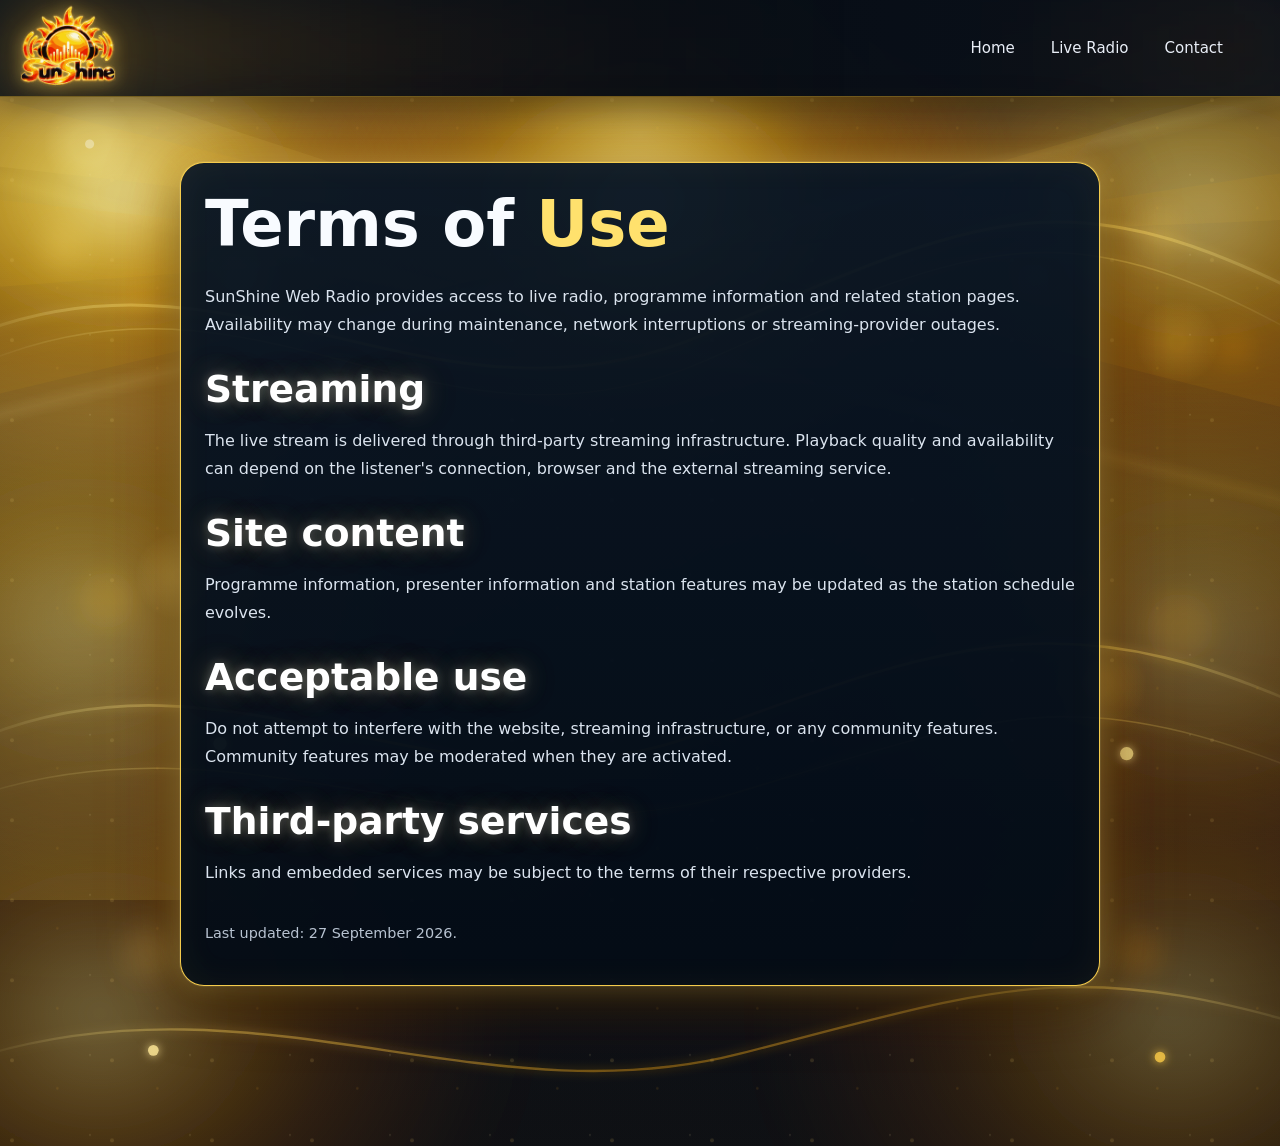
<file: terms.html>
<!doctype html>
<html lang="en">
<head>
  <meta charset="utf-8"><meta name="viewport" content="width=device-width, initial-scale=1">
  <meta name="theme-color" content="#07111f">
  <meta name="description" content="SunShine Web Radio terms of use.">
  <title>Terms of Use | SunShine Web Radio</title>
  <link rel="icon" href="assets/sunshine-logo-transparent.png" type="image/png">
  <link rel="manifest" href="site.webmanifest">
  <link rel="canonical" href="https://sunshinewebradio.com/terms.html">
  <link rel="stylesheet" href="assets/css/styles.css?v=domain1">
</head>
<body class="sunshine-page">
<div class="page-shell">
  <header class="site-header"><div class="container header-inner">
    <a class="brand" href="index.html"><img src="assets/sunshine-logo-transparent.png" alt="SunShine Web Radio"></a>
    <nav class="main-nav legal-nav"><a href="index.html">Home</a><a href="live-radio.html">Live Radio</a><a href="contact.html">Contact</a></nav>
  </div></header>
  <main class="subpage-main"><section class="subpage-section"><div class="container subpage-panel legal-copy">
    <h1>Terms of <span>Use</span></h1>
    <p>SunShine Web Radio provides access to live radio, programme information and related station pages. Availability may change during maintenance, network interruptions or streaming-provider outages.</p>
    <h2>Streaming</h2>
    <p>The live stream is delivered through third-party streaming infrastructure. Playback quality and availability can depend on the listener's connection, browser and the external streaming service.</p>
    <h2>Site content</h2>
    <p>Programme information, presenter information and station features may be updated as the station schedule evolves.</p>
    <h2>Acceptable use</h2>
    <p>Do not attempt to interfere with the website, streaming infrastructure, or any community features. Community features may be moderated when they are activated.</p>
    <h2>Third-party services</h2>
    <p>Links and embedded services may be subject to the terms of their respective providers.</p>
    <p class="legal-updated">Last updated: 27 September 2026.</p>
  </div></section></main>
</div>
<script src="assets/js/site.js?v=domain1"></script>
</body></html>
</file>
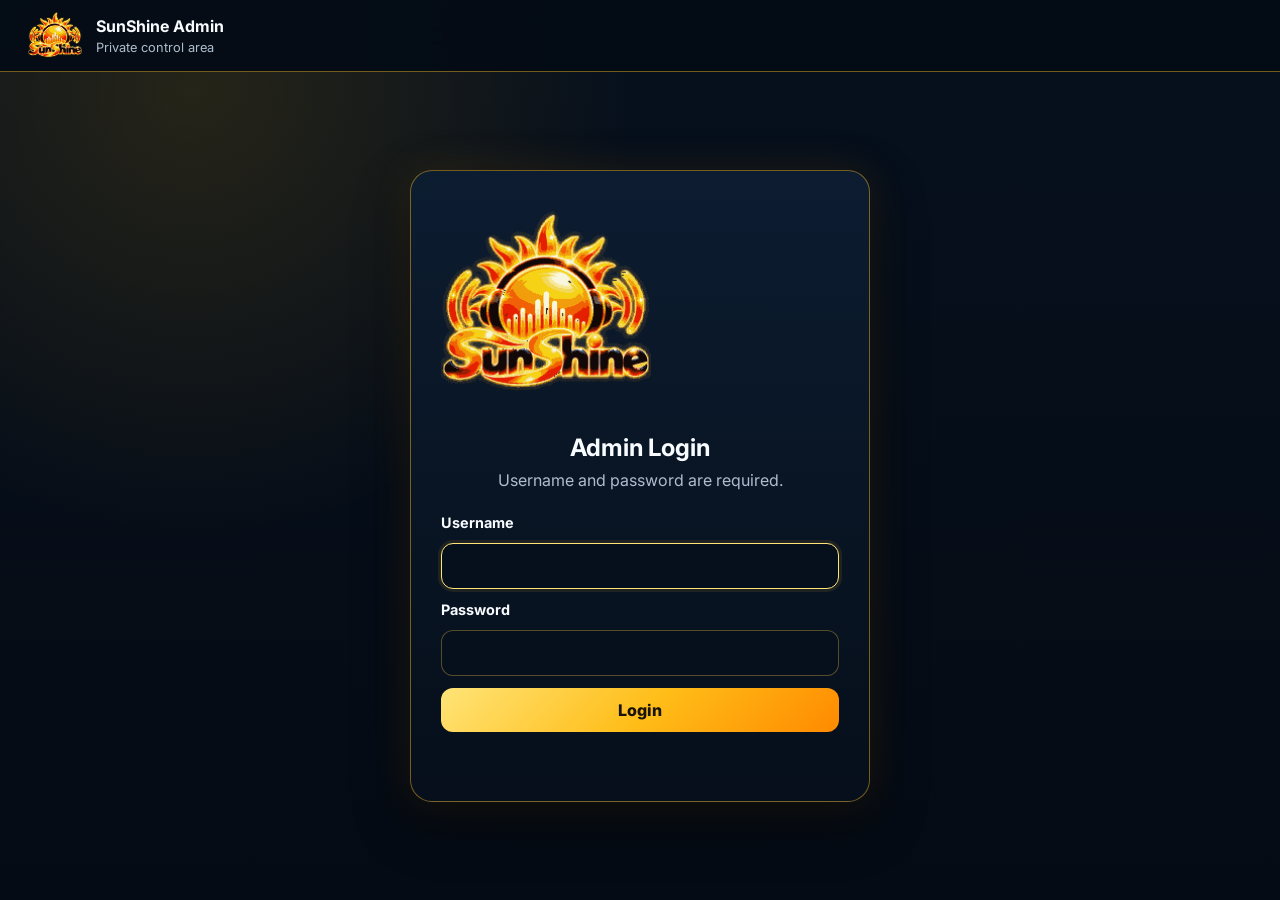
<file: admin/dashboard.html>
<!doctype html>
<html lang="en"><head>
<meta charset="utf-8"><meta name="viewport" content="width=device-width,initial-scale=1">
<meta name="robots" content="noindex,nofollow,noarchive">
<title>Admin Dashboard | SunShine Web Radio</title>
<link rel="icon" href="../assets/sunshine-logo-transparent.png" type="image/png">
<link rel="preconnect" href="https://fonts.googleapis.com"><link rel="preconnect" href="https://fonts.gstatic.com" crossorigin>
<link href="https://fonts.googleapis.com/css2?family=Inter:wght@400;500;600;700;800&display=swap" rel="stylesheet">
<link rel="stylesheet" href="admin.css?v=chatadmin3">
</head><body class="admin-dashboard">
<div class="admin-shell">
<header class="admin-topbar">
<a class="admin-brand" href="../index.html"><img src="../assets/sunshine-logo-transparent.png" alt="SunShine"><div><strong>SunShine Admin</strong><span>Private control area</span></div></a>
<div class="admin-actions"><button class="ghost-btn" id="logoutBtn" type="button">Logout</button></div>
</header>
<main class="admin-main">
<div class="admin-header"><div><h1>Admin <span>Dashboard</span></h1><p>Signed in as <strong id="adminUsername">—</strong></p></div><div class="status-pill"><i></i>Authenticated</div></div>
<div class="admin-grid">
<section class="admin-card"><h3>Live Radio</h3><div class="metric">CONNECTED<small>Jazler → BUTT → Caster.fm → Website</small></div></section>
<section class="admin-card"><h3>Now Playing</h3><div class="metric">NEXT<small>Jazler metadata bridge integration</small></div></section>
<section class="admin-card"><h3>Session</h3><div class="metric">SECURE<small>Expires: <span id="sessionExpiry">—</span></small></div></section>
<section class="admin-card wide"><h2>Station Control</h2><dl class="kv">
<dt>Website</dt><dd>GitHub Pages</dd>
<dt>Streaming</dt><dd>Caster.fm / Icecast</dd>
<dt>Encoder</dt><dd>BUTT 1.47.0</dd>
<dt>Automation</dt><dd>Jazler RadioStar 2.2.30</dd>
<dt>Admin backend</dt><dd>Supabase secure Edge Function</dd>
</dl></section>
<section class="admin-card"><h2>Content Control</h2><p>Changes saved here are published from the secure CMS backend and read by the public website.</p><div class="lock-note">No admin secrets are stored in the public website repository.</div></section>

<section class="admin-card full cms-panel">
  <div class="cms-head"><div><h2>Station / Home</h2><p>Main public branding and hero text.</p></div><button class="primary-btn" type="button" data-save="site">Save Station</button></div>
  <div class="cms-form-grid">
    <label>Station name<input id="site_stationName"></label>
    <label>Tagline<input id="site_tagline"></label>
    <label>Hero title<input id="site_heroTitle"></label>
    <label>Hero accent<input id="site_heroAccent"></label>
    <label>Hero subtitle<input id="site_subtitle"></label>
    <label>Stream label<input id="site_streamLabel"></label>
  </div>
  <p class="form-status" id="status_site"></p>
</section>

<section class="admin-card full cms-panel">
  <div class="cms-head"><div><h2>Schedule</h2><p>Add, remove, reorder and edit daily programme rows.</p></div><div class="admin-actions"><button class="ghost-btn" id="addSchedule" type="button">+ Add Row</button><button class="primary-btn" type="button" data-save="schedule">Save Schedule</button></div></div>
  <div id="scheduleEditor" class="list-editor"></div>
  <p class="form-status" id="status_schedule"></p>
</section>

<section class="admin-card full cms-panel">
  <div class="cms-head"><div><h2>Shows</h2><p>Control the public Shows page.</p></div><div class="admin-actions"><button class="ghost-btn" id="addShow" type="button">+ Add Show</button><button class="primary-btn" type="button" data-save="shows">Save Shows</button></div></div>
  <div id="showsEditor" class="list-editor"></div>
  <p class="form-status" id="status_shows"></p>
</section>

<section class="admin-card full cms-panel">
  <div class="cms-head"><div><h2>DJs / Presenters</h2><p>Edit presenter name, show, time, image and visibility.</p></div><div class="admin-actions"><button class="ghost-btn" id="addDj" type="button">+ Add DJ</button><button class="primary-btn" type="button" data-save="djs">Save DJs</button></div></div>
  <div id="djsEditor" class="list-editor"></div>
  <p class="form-status" id="status_djs"></p>
</section>

<section class="admin-card wide cms-panel">
  <div class="cms-head"><div><h2>Contact</h2><p>Public station contact details.</p></div><button class="primary-btn" type="button" data-save="contact">Save Contact</button></div>
  <div class="cms-form-grid">
    <label>Email<input id="contact_email" type="email"></label>
    <label>Phone<input id="contact_phone"></label>
    <label>Location<input id="contact_location"></label>
    <label class="toggle-line"><input id="contact_publicContactEnabled" type="checkbox"> Show public contact details</label>
    <label class="toggle-line"><input id="contact_formEnabled" type="checkbox"> Enable contact form</label>
  </div>
  <p class="form-status" id="status_contact"></p>
</section>

<section class="admin-card cms-panel">
  <div class="cms-head"><div><h2>Social Links</h2></div><button class="primary-btn" type="button" data-save="social">Save Social</button></div>
  <div class="cms-form-grid one">
    <label>Facebook<input id="social_facebook" type="url"></label>
    <label>Instagram<input id="social_instagram" type="url"></label>
    <label>TikTok<input id="social_tiktok" type="url"></label>
    <label>YouTube<input id="social_youtube" type="url"></label>
  </div>
  <p class="form-status" id="status_social"></p>
</section>

<section class="admin-card wide cms-panel">
  <div class="cms-head"><div><h2>Site Sections</h2><p>Turn public sections/pages on or off.</p></div><button class="primary-btn" type="button" data-save="features">Save Visibility</button></div>
  <div id="featuresEditor" class="toggle-grid"></div>
  <p class="form-status" id="status_features"></p>
</section>

<section class="admin-card cms-panel">
  <div class="cms-head"><div><h2>SEO</h2></div><button class="primary-btn" type="button" data-save="seo">Save SEO</button></div>
  <div class="cms-form-grid one">
    <label>Site title<input id="seo_siteTitle"></label>
    <label>Description<textarea id="seo_description" rows="4"></textarea></label>
    <label>Share image<input id="seo_shareImage"></label>
  </div>
  <p class="form-status" id="status_seo"></p>
</section>


<section class="admin-card full cms-panel">
  <div class="cms-head"><div><h2>Home Advertisements</h2><p>Controls the left and right advertising areas shown in the wide-screen gutters of the Home page.</p></div><button class="primary-btn" type="button" data-save="ads">Save Advertisements</button></div>
  <div class="ad-admin-grid">
    <article class="ad-admin-card">
      <h3>Left Advertisement</h3>
      <div class="cms-form-grid one">
        <label class="toggle-line"><input id="ads_homeLeft_enabled" type="checkbox"> Enabled</label>
        <label>Media type<select id="ads_homeLeft_type"><option value="video">Video</option><option value="image">Image</option></select></label>
        <label>Media URL<input id="ads_homeLeft_mediaUrl" type="url" placeholder="https://.../advert.mp4"></label>
        <label>Click URL<input id="ads_homeLeft_clickUrl" type="url" placeholder="https://company.example"></label>
        <label>Label<input id="ads_homeLeft_label" placeholder="Advertisement"></label>
        <label class="toggle-line"><input id="ads_homeLeft_autoplay" type="checkbox"> Video autoplay</label>
        <label class="toggle-line"><input id="ads_homeLeft_muted" type="checkbox"> Video muted</label>
        <label class="toggle-line"><input id="ads_homeLeft_loop" type="checkbox"> Video loop</label>
      </div>
    </article>
    <article class="ad-admin-card">
      <h3>Right Advertisement</h3>
      <div class="cms-form-grid one">
        <label class="toggle-line"><input id="ads_homeRight_enabled" type="checkbox"> Enabled</label>
        <label>Media type<select id="ads_homeRight_type"><option value="video">Video</option><option value="image">Image</option></select></label>
        <label>Media URL<input id="ads_homeRight_mediaUrl" type="url" placeholder="https://.../advert.mp4"></label>
        <label>Click URL<input id="ads_homeRight_clickUrl" type="url" placeholder="https://company.example"></label>
        <label>Label<input id="ads_homeRight_label" placeholder="Advertisement"></label>
        <label class="toggle-line"><input id="ads_homeRight_autoplay" type="checkbox"> Video autoplay</label>
        <label class="toggle-line"><input id="ads_homeRight_muted" type="checkbox"> Video muted</label>
        <label class="toggle-line"><input id="ads_homeRight_loop" type="checkbox"> Video loop</label>
      </div>
    </article>
  </div>
  <p class="form-status" id="status_ads"></p>
</section>

<section class="admin-card wide cms-panel">
  <div class="cms-head"><div><h2>Live Radio Page</h2><p>Controls the public Live Radio heading, station labels and fallback Now Playing text.</p></div><button class="primary-btn" type="button" data-save="live">Save Live Radio</button></div>
  <div class="cms-form-grid">
    <label>Page title<input id="live_heroTitle"></label>
    <label>Page subtitle<input id="live_heroSubtitle"></label>
    <label>Station label<input id="live_stationLabel"></label>
    <label>Stream label<input id="live_streamLabel"></label>
    <label>Fallback track title<input id="live_fallbackTrackTitle"></label>
    <label>Fallback artist/status<input id="live_fallbackTrackArtist"></label>
    <label>Default playback mode
      <select id="live_defaultPlaybackMode">
        <option value="manual">Manual Play</option>
        <option value="auto">Auto Play</option>
      </select>
    </label>
    <label class="toggle-line"><input id="live_playerEnabled" type="checkbox"> Live player enabled</label>
  </div>
  <p class="form-status" id="status_live"></p>
</section>

<section class="admin-card cms-panel">
  <div class="cms-head"><div><h2>Live Chat</h2><p>The chat is placed on the Live Radio page, not on Home.</p></div><button class="primary-btn" type="button" data-save="chat">Save Chat</button></div>
  <div class="cms-form-grid one">
    <label class="toggle-line"><input id="chat_enabled" type="checkbox"> Chat enabled</label>
    <label>Title<input id="chat_title"></label>
    <label>Subtitle<input id="chat_subtitle"></label>
    <label>Status label<input id="chat_statusLabel"></label>
    <label>Message placeholder<input id="chat_placeholder"></label>
  </div>
  <p class="form-status" id="status_chat"></p>
</section>

<section class="admin-card full cms-panel" id="chatModerationPanel">
  <div class="cms-head">
    <div>
      <h2>Chat Moderation</h2>
      <p>Full control of usernames and public messages: grant or remove Chat Admin, delete or clear all messages, block users, ban users and release reserved usernames.</p>
    </div>
    <div class="admin-actions">
      <button class="row-remove" id="clearAllChatMessages" type="button">Clear All Chat</button>
      <button class="ghost-btn" id="reloadChatModeration" type="button">Reload Chat</button>
    </div>
  </div>
  <div class="chat-admin-grid">
    <div class="chat-admin-column">
      <h3>Users</h3>
      <div id="chatUsersAdmin" class="chat-admin-list"></div>
    </div>
    <div class="chat-admin-column">
      <h3>Messages</h3>
      <div id="chatMessagesAdmin" class="chat-admin-list"></div>
    </div>
  </div>
  <p class="form-status" id="chatModerationStatus"></p>
</section>

<section class="admin-card full cms-panel" id="lifestyleAdminPanel">
  <div class="cms-head"><div><h2>Life Style</h2><p>Manage the Life Style page and its content feeds.</p></div><div class="admin-actions"><button class="ghost-btn" id="refreshLifestyleAll" type="button">Refresh Now</button><button class="primary-btn" type="button" data-save="lifestyle">Save Page</button></div></div>
  <div class="cms-form-grid">
    <label class="toggle-line"><input id="lifestyle_enabled" type="checkbox"> Enabled</label>
    <label>Title<input id="lifestyle_title"></label>
    <label>Subtitle<input id="lifestyle_subtitle"></label>
    <label>Max articles<input id="lifestyle_maxArticles" type="number" min="1" max="200"></label>
    <label class="toggle-line"><input id="lifestyle_showImages" type="checkbox"> Show images</label>
    <label class="toggle-line"><input id="lifestyle_showSource" type="checkbox"> Show source</label>
    <label class="toggle-line"><input id="lifestyle_showDate" type="checkbox"> Show date</label>
    <label class="toggle-line"><input id="lifestyle_openLinksNewTab" type="checkbox"> Open links in new tab</label>
    <label>Empty message<input id="lifestyle_emptyMessage"></label>
  </div>
  <p class="form-status" id="status_lifestyle"></p>
  <div class="lifestyle-admin-section">
    <div class="cms-head compact"><div><h3>Sources</h3></div><button class="ghost-btn" id="addLifestyleSource" type="button">+ Add Source</button></div>
    <div id="lifestyleSourcesEditor"></div><p class="form-status" id="lifestyleSourceStatus"></p>
  </div>
  <div class="lifestyle-admin-section">
    <div class="cms-head compact"><div><h3>Collected Articles</h3></div><button class="ghost-btn" id="reloadLifestyleAdmin" type="button">Reload</button></div>
    <div id="lifestyleArticlesEditor"></div>
  </div>
</section>
<section class="admin-card full"><h2>Change Password</h2>
<form class="change-password" id="passwordForm">
<input id="currentPassword" type="password" autocomplete="current-password" placeholder="Current password" required>
<input id="newPassword" type="password" autocomplete="new-password" minlength="12" placeholder="New password (12+ characters)" required>
<button class="primary-btn" type="submit">Change Password</button>
</form><p id="passwordStatus" class="form-status" aria-live="polite"></p>
</section>
</div></main></div>
<script src="admin.js?v=chatclear1"></script>
</body></html>
</file>
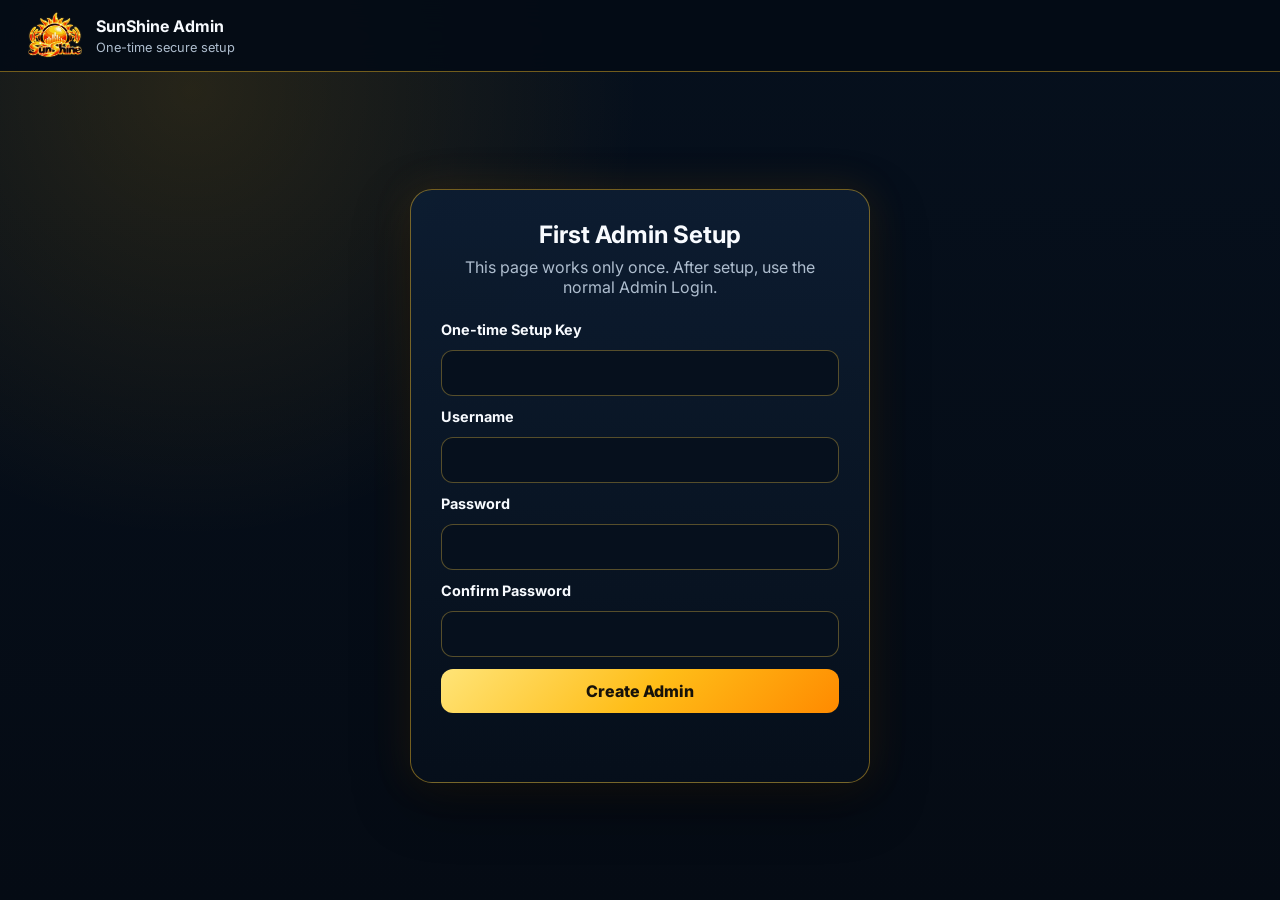
<file: admin/setup.html>
<!doctype html>
<html lang="en"><head>
<meta charset="utf-8"><meta name="viewport" content="width=device-width,initial-scale=1">
<meta name="robots" content="noindex,nofollow,noarchive">
<title>Admin Setup | SunShine Web Radio</title>
<link rel="icon" href="../assets/sunshine-logo-transparent.png" type="image/png">
<link rel="preconnect" href="https://fonts.googleapis.com"><link rel="preconnect" href="https://fonts.gstatic.com" crossorigin>
<link href="https://fonts.googleapis.com/css2?family=Inter:wght@400;500;600;700;800&display=swap" rel="stylesheet">
<link rel="stylesheet" href="admin.css?v=transparent-logo1">
</head><body>
<div class="admin-shell"><header class="admin-topbar"><div class="admin-brand"><img src="../assets/sunshine-logo-transparent.png" alt="SunShine"><div><strong>SunShine Admin</strong><span>One-time secure setup</span></div></div></header>
<main class="auth-wrap"><section class="auth-card">
<h1>First Admin Setup</h1><p class="lead">This page works only once. After setup, use the normal Admin Login.</p>
<form class="form-grid" id="setupForm" autocomplete="off">
<label for="setupKey">One-time Setup Key</label><input id="setupKey" type="password" autocomplete="off" required>
<label for="setupUsername">Username</label><input id="setupUsername" type="text" autocomplete="username" minlength="3" maxlength="64" required>
<label for="setupPassword">Password</label><input id="setupPassword" type="password" autocomplete="new-password" minlength="12" required>
<label for="setupConfirm">Confirm Password</label><input id="setupConfirm" type="password" autocomplete="new-password" minlength="12" required>
<button class="primary-btn" type="submit">Create Admin</button>
<p id="setupStatus" class="form-status" aria-live="polite"></p>
</form></section></main></div>
<script src="admin.js?v=1"></script>
</body></html>
</file>
<file: assets/css/styles.css>
:root {
  --bg: #050b14;
  --bg-soft: #091424;
  --panel: rgba(8, 18, 32, 0.9);
  --panel-soft: rgba(13, 27, 46, 0.78);
  --text: #f8fbff;
  --muted: #b7c2d0;
  --gold: #ffba00;
  --gold-light: #ffd760;
  --orange: #ff7a00;
  --red: #ff3d50;
  --green: #18e68f;
  --line: rgba(255, 185, 0, 0.3);
  --line-soft: rgba(255, 255, 255, 0.08);
  --shadow: 0 20px 50px rgba(0, 0, 0, 0.35);
  --glow: 0 0 32px rgba(255, 170, 0, 0.2);
  --radius: 24px;
}

* { box-sizing: border-box; }

html {
  scroll-behavior: smooth;
  background: var(--bg);
}

body {
  margin: 0;
  min-width: 320px;
  font-family: "Inter", system-ui, sans-serif;
  color: var(--text);
  background:
    radial-gradient(circle at 20% 8%, rgba(255, 159, 0, 0.12), transparent 28rem),
    radial-gradient(circle at 86% 12%, rgba(255, 116, 0, 0.09), transparent 24rem),
    linear-gradient(180deg, #06101d 0%, #07111f 48%, #050b14 100%);
}

body::before {
  content: "";
  position: fixed;
  inset: 0;
  z-index: -1;
  opacity: 0.18;
  pointer-events: none;
  background-image:
    linear-gradient(rgba(255,255,255,.018) 1px, transparent 1px),
    linear-gradient(90deg, rgba(255,255,255,.018) 1px, transparent 1px);
  background-size: 42px 42px;
}

a { color: inherit; text-decoration: none; }
button, input { font: inherit; }
button { cursor: pointer; }
img { max-width: 100%; display: block; }

.container {
  width: min(1240px, calc(100% - 34px));
  margin: 0 auto;
}

.page-shell { overflow: clip; }

.site-header {
  position: sticky;
  top: 0;
  z-index: 60;
  border-bottom: 1px solid rgba(255, 183, 0, 0.18);
  background: rgba(4, 11, 21, 0.88);
  backdrop-filter: blur(18px);
}

.header-inner {
  min-height: 82px;
  display: grid;
  grid-template-columns: auto 1fr auto;
  align-items: center;
  gap: 22px;
}

.brand {
  display: inline-flex;
  align-items: center;
  width: 96px;
}

.brand img {
  width: 96px;
  filter: drop-shadow(0 0 18px rgba(255, 179, 0, 0.28));
}

.main-nav {
  justify-self: center;
  display: flex;
  align-items: center;
  gap: 6px;
}

.main-nav a {
  padding: 11px 14px;
  border: 1px solid transparent;
  border-radius: 999px;
  color: #e9eef7;
  font-size: 0.94rem;
  transition: 180ms ease;
}

.main-nav a:hover,
.main-nav a.active {
  color: #fff;
  border-color: rgba(255, 186, 0, 0.42);
  background: linear-gradient(135deg, rgba(255, 199, 61, 0.09), rgba(255, 109, 0, 0.12));
  box-shadow: 0 0 20px rgba(255, 164, 0, 0.14);
}

.listen-live {
  border: 0;
  color: #101010;
  font-weight: 800;
  border-radius: 999px;
  padding: 14px 21px;
  display: inline-flex;
  align-items: center;
  gap: 9px;
  background: linear-gradient(135deg, #ffe37a 0%, #ffbd12 52%, #ff8900 100%);
  box-shadow: 0 8px 26px rgba(255, 171, 0, 0.28), inset 0 1px rgba(255,255,255,.7);
}

.play-icon { font-size: 0.85rem; }

.menu-toggle {
  display: none;
  width: 46px;
  height: 46px;
  border: 1px solid rgba(255,255,255,.08);
  border-radius: 14px;
  background: rgba(255,255,255,.05);
  padding: 11px;
}

.menu-toggle span {
  display: block;
  height: 2px;
  background: #fff;
  margin: 5px 0;
  border-radius: 2px;
}

.hero {
  position: relative;
  isolation: isolate;
  min-height: 610px;
  display: grid;
  align-items: center;
  overflow: hidden;
  border-bottom: 1px solid rgba(255, 186, 0, 0.22);
  background:
    linear-gradient(180deg, rgba(4, 11, 21, 0.06), rgba(4, 11, 21, 0.76)),
    radial-gradient(circle at 30% 45%, rgba(255, 193, 64, 0.22), transparent 30rem),
    linear-gradient(135deg, #5c3210 0%, #141a2b 38%, #07101d 76%);
}

.hero::before {
  content: "";
  position: absolute;
  inset: 0;
  z-index: -2;
  opacity: .5;
  background:
    radial-gradient(ellipse at 20% 95%, rgba(255, 153, 0, .85) 0 2%, transparent 2.5%),
    radial-gradient(ellipse at 29% 92%, rgba(255, 173, 0, .72) 0 1.3%, transparent 1.8%),
    radial-gradient(ellipse at 40% 98%, rgba(255, 194, 67, .72) 0 1.5%, transparent 2%),
    radial-gradient(ellipse at 62% 94%, rgba(255, 134, 0, .64) 0 1.8%, transparent 2.3%),
    radial-gradient(ellipse at 78% 98%, rgba(255, 201, 82, .55) 0 1.4%, transparent 2%);
}

.hero::after {
  content: "";
  position: absolute;
  inset: auto 0 0;
  height: 220px;
  z-index: -1;
  background:
    radial-gradient(ellipse at 8% 100%, #02060c 0 12%, transparent 12.5%),
    radial-gradient(ellipse at 18% 100%, #02060c 0 14%, transparent 14.5%),
    radial-gradient(ellipse at 32% 100%, #02060c 0 13%, transparent 13.5%),
    radial-gradient(ellipse at 47% 100%, #02060c 0 15%, transparent 15.5%),
    radial-gradient(ellipse at 63% 100%, #02060c 0 12%, transparent 12.5%),
    radial-gradient(ellipse at 77% 100%, #02060c 0 14%, transparent 14.5%),
    radial-gradient(ellipse at 91% 100%, #02060c 0 13%, transparent 13.5%);
  opacity: .72;
}

.hero-light {
  position: absolute;
  width: 470px;
  height: 470px;
  border-radius: 50%;
  filter: blur(80px);
  pointer-events: none;
  z-index: -1;
}

.hero-light-one {
  left: -170px;
  top: 40px;
  background: rgba(255, 193, 61, 0.21);
}

.hero-light-two {
  right: -180px;
  top: 110px;
  background: rgba(255, 114, 0, 0.17);
}

.hero-grid {
  display: grid;
  grid-template-columns: 1.02fr .98fr;
  align-items: center;
  gap: 42px;
  padding-block: 58px 66px;
}

.hero-brand {
  text-align: center;
  max-width: 580px;
}

.hero-logo {
  width: min(430px, 82%);
  margin: 0 auto 14px;
  filter: drop-shadow(0 0 32px rgba(255, 176, 0, 0.32));
}

.hero-brand h1 {
  margin: 0;
  font-size: clamp(2rem, 3.8vw, 3.7rem);
  line-height: 1.03;
  letter-spacing: -0.04em;
  text-shadow: 0 4px 22px rgba(0,0,0,.38);
}

.hero-brand h1 span {
  color: #fff3b0;
}

.hero-brand p {
  margin: 15px auto 0;
  color: #fff7e7;
  font-size: 1.05rem;
}

.player-card,
.panel {
  border: 1px solid var(--line);
  background:
    linear-gradient(180deg, rgba(12, 27, 47, .96), rgba(5, 13, 24, .96)),
    var(--panel);
  box-shadow: var(--shadow), var(--glow), inset 0 1px rgba(255,255,255,.025);
  border-radius: var(--radius);
}

.player-card {
  padding: 24px;
  position: relative;
  overflow: hidden;
}

.player-card::before {
  content: "";
  position: absolute;
  inset: -2px;
  border-radius: inherit;
  pointer-events: none;
  background: linear-gradient(135deg, transparent 16%, rgba(255,218,92,.34), transparent 42%);
  opacity: .32;
}

.player-head {
  position: relative;
  display: flex;
  align-items: flex-start;
  justify-content: space-between;
  gap: 18px;
  margin-bottom: 22px;
}

.on-air {
  display: inline-flex;
  align-items: center;
  gap: 9px;
  padding: 10px 14px;
  border-radius: 12px;
  background: linear-gradient(135deg, #ff1f46, #e31931);
  box-shadow: 0 0 20px rgba(255, 36, 68, .25);
  font-weight: 800;
  letter-spacing: .03em;
}

.broadcast-dot {
  width: 9px;
  height: 9px;
  border: 2px solid #fff;
  border-radius: 50%;
  box-shadow: 0 0 0 4px rgba(255,255,255,.12);
}

.station-label { text-align: right; }
.station-label strong { display: block; }
.station-label span {
  display: block;
  color: var(--muted);
  font-size: .84rem;
  margin-top: 4px;
}

.now-playing {
  display: grid;
  grid-template-columns: 142px 1fr;
  align-items: center;
  gap: 20px;
}

.cover-art {
  aspect-ratio: 1;
  border-radius: 20px;
  position: relative;
  overflow: hidden;
  background:
    radial-gradient(circle at 52% 34%, #ffed93 0 4%, transparent 4.5%),
    radial-gradient(circle at 50% 48%, #ffbe20 0 14%, #ff8500 33%, #2c1620 65%, #0c1421 100%);
  border: 1px solid rgba(255,255,255,.13);
  box-shadow: inset 0 0 35px rgba(255,214,84,.18);
}

.cover-sun {
  position: absolute;
  width: 90px;
  height: 90px;
  border-radius: 50%;
  right: -18px;
  top: -13px;
  background: rgba(255, 214, 97, .5);
  filter: blur(4px);
}

.cover-note {
  position: absolute;
  inset: 0;
  display: grid;
  place-items: center;
  font-size: 4rem;
  color: rgba(255,255,255,.88);
  text-shadow: 0 0 20px rgba(255,179,0,.55);
}

.track-meta .eyebrow {
  font-size: .78rem;
  color: var(--gold-light);
  font-weight: 800;
  letter-spacing: .08em;
}

.track-meta h2 {
  margin: 6px 0 4px;
  font-size: clamp(1.75rem, 3vw, 2.6rem);
  letter-spacing: -.03em;
}

.track-meta p {
  margin: 0;
  color: var(--muted);
}

.equalizer {
  height: 54px;
  display: flex;
  align-items: end;
  gap: 5px;
  margin-top: 16px;
}

.equalizer i {
  width: 7px;
  min-height: 10px;
  border-radius: 99px 99px 2px 2px;
  background: linear-gradient(180deg, var(--gold-light), var(--orange));
  box-shadow: 0 0 10px rgba(255,180,0,.15);
  animation: eq 1.15s ease-in-out infinite alternate;
}

.equalizer i:nth-child(1) { height: 25%; animation-delay: -.6s; }
.equalizer i:nth-child(2) { height: 58%; animation-delay: -.2s; }
.equalizer i:nth-child(3) { height: 82%; animation-delay: -.8s; }
.equalizer i:nth-child(4) { height: 46%; animation-delay: -.35s; }
.equalizer i:nth-child(5) { height: 93%; animation-delay: -.75s; }
.equalizer i:nth-child(6) { height: 64%; animation-delay: -.1s; }
.equalizer i:nth-child(7) { height: 78%; animation-delay: -.5s; }
.equalizer i:nth-child(8) { height: 36%; animation-delay: -.7s; }
.equalizer i:nth-child(9) { height: 70%; animation-delay: -.25s; }
.equalizer i:nth-child(10) { height: 48%; animation-delay: -.9s; }
.equalizer i:nth-child(11) { height: 86%; animation-delay: -.42s; }
.equalizer i:nth-child(12) { height: 30%; animation-delay: -.68s; }

@keyframes eq {
  from { transform: scaleY(.48); opacity: .7; }
  to { transform: scaleY(1); opacity: 1; }
}

.player-progress {
  margin-top: 18px;
  display: grid;
  grid-template-columns: 42px 1fr 42px;
  align-items: center;
  gap: 11px;
  color: var(--muted);
  font-size: .76rem;
  font-weight: 700;
}

.progress-track {
  height: 5px;
  overflow: hidden;
  border-radius: 999px;
  background: rgba(255,255,255,.12);
}

.progress-fill {
  width: 72%;
  height: 100%;
  background: linear-gradient(90deg, #ffe66e, var(--gold), var(--orange));
  box-shadow: 0 0 10px rgba(255,179,0,.25);
}

.player-controls {
  display: flex;
  justify-content: center;
  align-items: center;
  gap: 14px;
  margin-top: 22px;
}

.round-control,
.main-play {
  border-radius: 50%;
  border: 1px solid rgba(255,255,255,.11);
  color: #fff;
  background: rgba(255,255,255,.05);
}

.round-control {
  width: 44px;
  height: 44px;
  font-size: 1.55rem;
}

.main-play {
  width: 66px;
  height: 66px;
  border-color: rgba(255,198,36,.72);
  color: #15120a;
  font-size: 1.25rem;
  background: linear-gradient(135deg, #ffe572, #ffb900 55%, #ff8b00);
  box-shadow: 0 0 28px rgba(255, 177, 0, .34);
}

.volume-shell {
  display: flex;
  align-items: center;
  gap: 8px;
  margin-left: 6px;
}

.volume-line {
  width: 86px;
  height: 5px;
  border-radius: 99px;
  background: rgba(255,255,255,.12);
}

.volume-line span {
  display: block;
  width: 68%;
  height: 100%;
  border-radius: inherit;
  background: linear-gradient(90deg, var(--gold), var(--orange));
}

.dashboard-section {
  padding: 34px 0 20px;
}

.split-grid {
  display: grid;
  grid-template-columns: .98fr 1.02fr;
  gap: 22px;
}

.panel { padding: 22px; }

.section-heading {
  display: flex;
  align-items: flex-start;
  justify-content: space-between;
  gap: 16px;
  margin-bottom: 18px;
}

.section-heading h2 {
  margin: 0;
  font-size: clamp(1.55rem, 2.5vw, 2.35rem);
  line-height: 1.05;
  letter-spacing: -.035em;
}

.section-heading h2 span {
  color: var(--gold-light);
}

.section-heading p {
  margin: 7px 0 0;
  color: var(--muted);
  font-size: .92rem;
}

.outline-button {
  flex: 0 0 auto;
  border: 1px solid rgba(255,185,0,.36);
  border-radius: 999px;
  padding: 10px 14px;
  font-size: .78rem;
  color: #f6f8fb;
  background: rgba(255,255,255,.025);
  transition: 180ms ease;
}

.outline-button:hover {
  border-color: rgba(255,198,47,.7);
  background: rgba(255,184,0,.08);
}

.schedule-list {
  display: grid;
  gap: 7px;
}

.schedule-row {
  min-height: 46px;
  display: grid;
  grid-template-columns: 30px 105px 1.15fr 1fr;
  align-items: center;
  gap: 10px;
  padding: 9px 11px;
  border-radius: 13px;
  border: 1px solid rgba(255,255,255,.04);
  background: rgba(255,255,255,.018);
}

.schedule-row.live {
  grid-template-columns: 78px 105px 1.15fr 1fr;
  border-color: rgba(255,185,0,.36);
  background: linear-gradient(90deg, rgba(255,73,45,.12), rgba(255,181,0,.07));
  box-shadow: 0 0 24px rgba(255,160,0,.08);
}

.status-tag {
  border-radius: 999px;
  padding: 7px 8px;
  text-align: center;
  font-size: .69rem;
  font-weight: 800;
  color: #fff;
  background: linear-gradient(135deg, #ff2c45, #f13f1e);
}

.row-icon { color: #f9cd50; }
.row-time { color: #d8e0ec; font-size: .8rem; white-space: nowrap; }
.row-show { font-size: .84rem; font-weight: 700; }
.row-host { color: var(--muted); font-size: .78rem; }

.dj-grid {
  display: grid;
  grid-template-columns: repeat(4, minmax(0, 1fr));
  gap: 10px;
}

.dj-card {
  min-height: 250px;
  position: relative;
  overflow: hidden;
  border-radius: 18px;
  border: 1px solid rgba(255,185,0,.22);
  background:
    radial-gradient(circle at 50% 20%, rgba(255,205,84,.28), transparent 22%),
    linear-gradient(180deg, #1d2635, #09111f);
}

.dj-card::before {
  content: "";
  position: absolute;
  width: 76px;
  height: 76px;
  border-radius: 50%;
  left: 50%;
  top: 34px;
  transform: translateX(-50%);
  background: linear-gradient(135deg, #ffd466, #ff9e18 48%, #503015 49%, #151b25 100%);
  box-shadow: 0 0 28px rgba(255,172,0,.2);
}

.dj-card::after {
  content: "";
  position: absolute;
  width: 118px;
  height: 92px;
  border-radius: 60px 60px 16px 16px;
  left: 50%;
  top: 98px;
  transform: translateX(-50%);
  background: linear-gradient(180deg, #232e3e, #0e1725);
}

.dj-info {
  position: absolute;
  inset: auto 0 0;
  z-index: 2;
  padding: 13px;
  background: linear-gradient(180deg, transparent, rgba(3,8,15,.95) 38%);
}

.dj-info h3 {
  margin: 26px 0 3px;
  font-size: .95rem;
}

.dj-info p {
  margin: 0 0 5px;
  color: var(--gold-light);
  font-size: .74rem;
  font-weight: 700;
}

.dj-info small {
  color: var(--muted);
  font-size: .68rem;
}

.live-pill {
  position: absolute;
  left: 11px;
  top: -93px;
  padding: 6px 8px;
  border-radius: 8px;
  background: var(--red);
  font-size: .64rem;
  font-weight: 800;
}

.chat-panel {
  margin-block: 4px 22px;
  padding: 22px;
  background:
    linear-gradient(180deg, rgba(8, 20, 34, .95), rgba(5, 13, 23, .97)),
    radial-gradient(circle at 50% 120%, rgba(255,130,0,.3), transparent 34%);
}

.chat-heading {
  display: flex;
  justify-content: space-between;
  align-items: center;
  gap: 18px;
}

.chat-title-row {
  display: flex;
  align-items: center;
  gap: 12px;
}

.chat-title-row h2 {
  margin: 0;
  font-size: clamp(1.5rem, 2.4vw, 2.25rem);
  letter-spacing: -.035em;
}

.chat-title-row h2 span { color: var(--gold-light); }

.chat-heading p {
  color: var(--muted);
  margin: 7px 0 0 48px;
  font-size: .9rem;
}

.chat-icon {
  width: 36px;
  height: 30px;
  border-radius: 50%;
  display: grid;
  place-items: center;
  color: #171109;
  font-weight: 800;
  background: linear-gradient(135deg, #ffe477, #ffad00);
  box-shadow: 0 0 18px rgba(255,177,0,.25);
}

.chat-status {
  display: flex;
  align-items: center;
  gap: 10px;
  color: #eaf0f8;
  font-size: .78rem;
}

.chat-status > span {
  padding: 9px 12px;
  border-radius: 999px;
  border: 1px solid rgba(255,185,0,.23);
  background: rgba(255,255,255,.035);
}

.online-dot {
  display: inline-block;
  width: 9px;
  height: 9px;
  margin-right: 7px;
  border-radius: 50%;
  background: var(--green);
  box-shadow: 0 0 12px rgba(24,230,143,.72);
}

.chat-feed {
  margin-top: 18px;
  display: grid;
  grid-template-columns: 1fr;
  gap: 10px;
  min-height: 174px;
  align-content: start;
}

.chat-message {
  width: 100%;
  display: grid;
  grid-template-columns: 34px minmax(0, 1fr);
  gap: 9px;
  align-items: start;
}

.avatar {
  width: 34px;
  height: 34px;
  display: grid;
  place-items: center;
  border-radius: 50%;
  color: #171009;
  font-size: .7rem;
  font-weight: 800;
  background: linear-gradient(135deg, #ffe58a, #ff8d00);
  border: 2px solid rgba(255,216,102,.7);
}

.message-copy { min-width: 0; }

.message-meta {
  display: flex;
  align-items: center;
  gap: 8px;
  margin-bottom: 4px;
  font-size: .7rem;
}

.message-meta strong { color: #fff; }
.message-meta span { color: var(--muted); }

.message-bubble {
  margin: 0;
  max-width: 100%;
  width: fit-content;
  padding: 8px 11px;
  border-radius: 12px;
  color: #f7f9fc;
  font-size: .78rem;
  line-height: 1.35;
  border: 1px solid rgba(255,185,0,.24);
  background: linear-gradient(90deg, rgba(255,180,0,.08), rgba(255,255,255,.025));
}

.chat-compose {
  margin-top: 16px;
  display: grid;
  grid-template-columns: 44px 1fr 110px;
  gap: 9px;
}

.chat-compose input {
  width: 100%;
  min-width: 0;
  border: 1px solid rgba(255,185,0,.23);
  border-radius: 14px;
  color: #fff;
  background: rgba(4, 12, 22, .78);
  padding: 13px 15px;
  outline: none;
}

.chat-compose input:focus {
  border-color: rgba(255,203,79,.62);
  box-shadow: 0 0 0 3px rgba(255,183,0,.08);
}

.emoji-button,
.send-button {
  border: 0;
  border-radius: 14px;
}

.emoji-button {
  color: var(--gold-light);
  background: rgba(255,255,255,.04);
  border: 1px solid rgba(255,185,0,.2);
}

.send-button {
  color: #171109;
  font-weight: 800;
  background: linear-gradient(135deg, #ffe375, #ffb600, #ff8500);
  box-shadow: 0 0 18px rgba(255,171,0,.18);
}

.listen-everywhere {
  padding: 10px 0 32px;
}

.listen-grid {
  display: grid;
  grid-template-columns: 1.05fr .95fr;
  align-items: center;
  gap: 34px;
  min-height: 270px;
}

.listen-heading { margin-bottom: 16px; }

.device-options {
  display: grid;
  grid-template-columns: repeat(3, 1fr);
  gap: 11px;
}

.device-options article {
  min-height: 104px;
  display: grid;
  grid-template-columns: 40px 1fr;
  gap: 10px;
  align-items: center;
  padding: 14px;
  border-radius: 16px;
  border: 1px solid rgba(255,185,0,.17);
  background: rgba(255,255,255,.026);
}

.device-icon {
  width: 38px;
  height: 38px;
  display: grid;
  place-items: center;
  border-radius: 12px;
  color: var(--gold-light);
  border: 1px solid rgba(255,196,52,.36);
  box-shadow: inset 0 0 12px rgba(255,181,0,.06);
}

.device-options h3 {
  margin: 0 0 5px;
  font-size: .82rem;
}

.device-options p {
  margin: 0;
  color: var(--muted);
  font-size: .7rem;
  line-height: 1.45;
}

.device-visual {
  height: 255px;
  position: relative;
  overflow: hidden;
  border-radius: 22px;
  background:
    radial-gradient(circle at 54% 72%, rgba(255,170,0,.23), transparent 32%),
    linear-gradient(145deg, #0b1422, #2f1c10 72%, #0a101a);
  border: 1px solid rgba(255,185,0,.12);
}

.laptop {
  position: absolute;
  width: 66%;
  left: 8%;
  bottom: 28px;
}

.laptop-screen {
  aspect-ratio: 16/10;
  border: 7px solid #151b24;
  border-bottom-width: 11px;
  border-radius: 10px 10px 5px 5px;
  overflow: hidden;
  display: grid;
  place-items: center;
  background:
    radial-gradient(circle at 50% 40%, rgba(255,191,52,.55), transparent 30%),
    linear-gradient(135deg, #5e2d0e, #07111f 74%);
}

.laptop-screen img {
  width: 48%;
  filter: drop-shadow(0 0 12px rgba(255,181,0,.25));
}

.laptop-screen span {
  display: none;
}

.laptop-base {
  width: 112%;
  height: 9px;
  margin-left: -6%;
  border-radius: 0 0 70px 70px;
  background: linear-gradient(180deg, #d0d4d9, #646b76);
}

.phone {
  position: absolute;
  width: 84px;
  height: 174px;
  right: 17%;
  bottom: 25px;
  border-radius: 18px;
  border: 5px solid #111923;
  background: linear-gradient(180deg, #111b2c, #060b12);
  box-shadow: 0 10px 28px rgba(0,0,0,.4);
  display: grid;
  place-items: center;
}

.phone-notch {
  position: absolute;
  top: 5px;
  width: 30px;
  height: 5px;
  border-radius: 99px;
  background: #05080d;
}

.phone img { width: 60px; }

.phone-player {
  position: absolute;
  bottom: 15px;
  width: 34px;
  height: 34px;
  display: grid;
  place-items: center;
  border-radius: 50%;
  color: #191109;
  background: linear-gradient(135deg, #ffe47d, #ffaf00);
}

.speaker {
  position: absolute;
  width: 73px;
  height: 118px;
  right: 2%;
  bottom: 22px;
  border-radius: 34px 34px 22px 22px;
  background: linear-gradient(180deg, #e6e8eb, #747a82);
  box-shadow: inset 0 0 14px rgba(255,255,255,.45), 0 12px 26px rgba(0,0,0,.28);
}

.speaker span {
  position: absolute;
  width: 42px;
  height: 4px;
  border-radius: 99px;
  left: 50%;
  top: 13px;
  transform: translateX(-50%);
  background: #5aa9ff;
  box-shadow: 0 0 10px #4aa7ff;
}

.site-footer {
  position: relative;
  border-top: 1px solid rgba(255,185,0,.18);
  background: #050b14;
  padding: 32px 0 18px;
}

.footer-eq {
  position: absolute;
  inset: auto 0 0;
  height: 58px;
  opacity: .24;
  background:
    repeating-linear-gradient(
      90deg,
      rgba(255,171,0,.8) 0 5px,
      transparent 5px 9px
    );
  mask-image: linear-gradient(to top, #000 0 18%, transparent 95%);
}

.footer-grid {
  position: relative;
  z-index: 1;
  display: grid;
  grid-template-columns: 1.3fr .85fr .8fr 1fr;
  gap: 28px;
}

.footer-brand {
  display: grid;
  grid-template-columns: 100px 1fr;
  gap: 12px;
  align-items: center;
}

.footer-brand img {
  width: 100px;
  filter: drop-shadow(0 0 14px rgba(255,180,0,.2));
}

.footer-brand strong { font-size: .95rem; }
.footer-brand p,
.footer-column p {
  color: var(--muted);
  margin: 5px 0;
  font-size: .74rem;
}

.footer-column h3 {
  margin: 0 0 10px;
  color: var(--gold-light);
  font-size: .84rem;
}

.footer-links {
  display: grid;
  grid-template-columns: 1fr 1fr;
  gap: 7px 10px;
}

.footer-links a {
  color: #d7deea;
  font-size: .75rem;
}

.social-row {
  display: flex;
  gap: 8px;
  flex-wrap: wrap;
}

.social-row a {
  width: 34px;
  height: 34px;
  display: grid;
  place-items: center;
  border-radius: 50%;
  border: 1px solid rgba(255,197,57,.42);
  color: #fff;
  background: rgba(255,255,255,.03);
}

.footer-bottom {
  position: relative;
  z-index: 1;
  display: flex;
  justify-content: space-between;
  gap: 18px;
  margin-top: 26px;
  padding-top: 14px;
  border-top: 1px solid rgba(255,255,255,.06);
  color: #98a5b7;
  font-size: .68rem;
}

.toast {
  position: fixed;
  right: 20px;
  bottom: 20px;
  z-index: 100;
  max-width: 360px;
  padding: 14px 16px;
  border-radius: 14px;
  color: #fff;
  background: rgba(6, 14, 25, .96);
  border: 1px solid rgba(255,185,0,.3);
  box-shadow: 0 15px 35px rgba(0,0,0,.35), 0 0 20px rgba(255,174,0,.12);
  transform: translateY(20px);
  opacity: 0;
  pointer-events: none;
  transition: 200ms ease;
}

.toast.show {
  transform: translateY(0);
  opacity: 1;
}

@media (max-width: 1080px) {
  .header-inner {
    grid-template-columns: auto auto auto;
    justify-content: space-between;
  }

  .menu-toggle {
    display: block;
    order: 3;
  }

  .main-nav {
    position: absolute;
    top: calc(100% + 1px);
    left: 17px;
    right: 17px;
    display: none;
    padding: 12px;
    border: 1px solid rgba(255,185,0,.18);
    border-radius: 18px;
    background: rgba(5, 13, 24, .98);
    box-shadow: var(--shadow);
    flex-direction: column;
    align-items: stretch;
  }

  .main-nav.open { display: flex; }
  .main-nav a { border-radius: 12px; }

  .top-listen { justify-self: end; }

  .hero-grid,
  .split-grid,
  .listen-grid {
    grid-template-columns: 1fr;
  }

  .hero-brand { margin: 0 auto; }
  .player-card { max-width: 720px; margin: 0 auto; width: 100%; }
  .dj-grid { grid-template-columns: repeat(4, minmax(120px, 1fr)); }
  .device-visual { max-width: 700px; width: 100%; margin: 0 auto; }
}

@media (max-width: 760px) {
  .header-inner { min-height: 72px; gap: 10px; }
  .brand, .brand img { width: 75px; }
  .top-listen { padding: 11px 14px; font-size: .8rem; }

  .hero { min-height: auto; }
  .hero-grid { padding-block: 34px 40px; gap: 22px; }
  .hero-logo { width: min(315px, 84%); }

  .now-playing { grid-template-columns: 98px 1fr; }
  .equalizer { height: 42px; }
  .player-card { padding: 17px; }

  .section-heading,
  .chat-heading {
    flex-direction: column;
    align-items: flex-start;
  }

  .chat-heading p { margin-left: 0; }
  .chat-status { flex-wrap: wrap; }
  .schedule-row,
  .schedule-row.live {
    grid-template-columns: 1fr 1fr;
    gap: 6px 12px;
  }

  .schedule-row > :first-child { grid-column: 1; }
  .row-show, .row-host { grid-column: span 1; }

  .dj-grid { grid-template-columns: repeat(2, 1fr); }
  .chat-feed { grid-template-columns: 1fr; }
  .chat-compose { grid-template-columns: 42px 1fr; }
  .send-button { grid-column: 1 / -1; padding: 12px; }

  .device-options { grid-template-columns: 1fr; }
  .footer-grid { grid-template-columns: 1fr 1fr; }
  .footer-bottom { flex-direction: column; }
}

@media (max-width: 520px) {
  .container { width: min(100% - 20px, 1240px); }
  .top-listen span:last-child { display: none; }
  .top-listen { width: 44px; height: 44px; padding: 0; justify-content: center; }

  .player-head { flex-direction: column; }
  .station-label { text-align: left; }
  .now-playing { grid-template-columns: 1fr; }
  .cover-art { width: 150px; }
  .volume-shell { display: none; }

  .panel { padding: 16px; }
  .dj-grid { grid-template-columns: 1fr 1fr; }
  .dj-card { min-height: 220px; }

  .footer-grid { grid-template-columns: 1fr; }
  .footer-brand { grid-template-columns: 86px 1fr; }
  .footer-brand img { width: 86px; }
}

/* ===== PHASE 1B: SUNSHINE LUMINOUS GOLD POLISH ===== */

:root {
  --gold-soft: rgba(255, 208, 84, 0.35);
  --orange-soft: rgba(255, 122, 0, 0.28);
  --glow-strong:
    0 0 18px rgba(255, 202, 76, 0.34),
    0 0 38px rgba(255, 156, 0, 0.20),
    0 0 64px rgba(255, 111, 0, 0.10);
  --text-glow:
    0 0 10px rgba(255, 215, 110, 0.24),
    0 0 24px rgba(255, 150, 0, 0.14);
}

body {
  background:
    radial-gradient(circle at 18% 7%, rgba(255, 188, 45, 0.19), transparent 29rem),
    radial-gradient(circle at 84% 10%, rgba(255, 112, 0, 0.15), transparent 25rem),
    radial-gradient(circle at 50% 31%, rgba(255, 199, 80, 0.065), transparent 34rem),
    linear-gradient(180deg, #06101d 0%, #07111f 48%, #050b14 100%);
}

.site-header {
  border-bottom-color: rgba(255, 190, 0, 0.30);
  box-shadow:
    0 7px 22px rgba(0, 0, 0, 0.28),
    0 1px 16px rgba(255, 168, 0, 0.10);
}

.brand img {
  filter:
    drop-shadow(0 0 8px rgba(255, 224, 117, 0.45))
    drop-shadow(0 0 20px rgba(255, 171, 0, 0.25));
}

.main-nav a:hover,
.main-nav a.active {
  border-color: rgba(255, 195, 36, 0.66);
  background:
    linear-gradient(135deg, rgba(255, 216, 102, 0.15), rgba(255, 112, 0, 0.18));
  box-shadow:
    0 0 0 1px rgba(255, 186, 0, 0.12),
    0 0 16px rgba(255, 200, 72, 0.22),
    0 0 34px rgba(255, 123, 0, 0.12);
  text-shadow: 0 0 10px rgba(255, 218, 112, 0.18);
}

.listen-live,
.send-button {
  box-shadow:
    0 8px 28px rgba(255, 171, 0, 0.30),
    0 0 18px rgba(255, 213, 90, 0.30),
    0 0 42px rgba(255, 133, 0, 0.16),
    inset 0 1px rgba(255,255,255,.76);
}

.hero {
  border-bottom-color: rgba(255, 197, 37, 0.34);
  box-shadow:
    inset 0 -1px 0 rgba(255, 210, 76, 0.15),
    0 14px 44px rgba(255, 122, 0, 0.08);
}

.hero-light-one {
  background: rgba(255, 195, 61, 0.35);
  filter: blur(90px);
}

.hero-light-two {
  background: rgba(255, 114, 0, 0.29);
  filter: blur(95px);
}

.hero-logo {
  filter:
    drop-shadow(0 0 10px rgba(255, 230, 129, 0.52))
    drop-shadow(0 0 28px rgba(255, 177, 0, 0.34))
    drop-shadow(0 0 52px rgba(255, 111, 0, 0.19));
}

.hero-brand h1 {
  text-shadow:
    0 4px 22px rgba(0,0,0,.42),
    0 0 12px rgba(255, 224, 126, 0.24),
    0 0 28px rgba(255, 153, 0, 0.15);
}

.hero-brand h1 span,
.section-heading h2 span,
.chat-title-row h2 span,
.footer-column h3 {
  text-shadow: var(--text-glow);
}

.hero-brand p {
  text-shadow:
    0 0 10px rgba(255, 230, 160, 0.15),
    0 0 24px rgba(255, 151, 0, 0.09);
}

.player-card,
.panel {
  border-color: rgba(255, 195, 39, 0.50);
  box-shadow:
    0 20px 48px rgba(0, 0, 0, 0.38),
    0 0 0 1px rgba(255, 201, 55, 0.08),
    0 0 20px rgba(255, 192, 38, 0.18),
    0 0 48px rgba(255, 126, 0, 0.13),
    inset 0 1px rgba(255,255,255,.045),
    inset 0 0 28px rgba(255, 169, 0, 0.028);
}

.player-card {
  box-shadow:
    0 22px 52px rgba(0, 0, 0, 0.40),
    0 0 0 1px rgba(255, 213, 80, 0.12),
    0 0 26px rgba(255, 200, 68, 0.24),
    0 0 58px rgba(255, 120, 0, 0.16),
    inset 0 1px rgba(255,255,255,.06),
    inset 0 0 34px rgba(255, 169, 0, 0.035);
}

.on-air,
.status-tag,
.live-pill {
  box-shadow:
    0 0 12px rgba(255, 67, 67, 0.32),
    0 0 25px rgba(255, 120, 0, 0.20);
}

.main-play {
  box-shadow:
    0 0 18px rgba(255, 222, 110, 0.42),
    0 0 38px rgba(255, 172, 0, 0.28),
    0 0 62px rgba(255, 117, 0, 0.16);
}

.progress-fill,
.volume-line span {
  box-shadow:
    0 0 9px rgba(255, 226, 119, 0.35),
    0 0 20px rgba(255, 156, 0, 0.16);
}

.equalizer i {
  box-shadow:
    0 0 8px rgba(255, 225, 108, 0.32),
    0 0 16px rgba(255, 145, 0, 0.13);
}

.section-heading h2,
.chat-title-row h2 {
  text-shadow:
    0 0 10px rgba(255, 220, 110, 0.16),
    0 0 22px rgba(255, 130, 0, 0.08);
}

.outline-button {
  border-color: rgba(255, 201, 61, 0.46);
  box-shadow:
    0 0 12px rgba(255, 191, 28, 0.10),
    inset 0 0 12px rgba(255, 174, 0, 0.025);
}

.outline-button:hover {
  border-color: rgba(255, 214, 89, 0.82);
  box-shadow:
    0 0 16px rgba(255, 204, 69, 0.20),
    0 0 30px rgba(255, 132, 0, 0.10);
}

.schedule-row.live {
  border-color: rgba(255, 202, 50, 0.55);
  box-shadow:
    0 0 14px rgba(255, 202, 54, 0.17),
    0 0 30px rgba(255, 123, 0, 0.10),
    inset 0 0 14px rgba(255, 188, 40, 0.045);
}

.dj-card {
  border-color: rgba(255, 198, 41, 0.38);
  box-shadow:
    0 0 13px rgba(255, 197, 47, 0.12),
    0 0 28px rgba(255, 126, 0, 0.08);
}

.chat-panel {
  border-color: rgba(255, 202, 49, 0.60);
  box-shadow:
    0 20px 46px rgba(0, 0, 0, 0.38),
    0 0 0 1px rgba(255, 215, 92, 0.10),
    0 0 24px rgba(255, 205, 64, 0.22),
    0 0 52px rgba(255, 124, 0, 0.15),
    inset 0 0 30px rgba(255, 174, 0, 0.03);
}

.chat-icon {
  box-shadow:
    0 0 14px rgba(255, 225, 112, 0.32),
    0 0 28px rgba(255, 147, 0, 0.16);
}

.chat-status > span,
.message-bubble,
.chat-compose input {
  border-color: rgba(255, 200, 52, 0.34);
  box-shadow:
    0 0 10px rgba(255, 190, 28, 0.07),
    inset 0 0 10px rgba(255, 173, 0, 0.022);
}

.chat-compose input:focus {
  border-color: rgba(255, 221, 102, 0.76);
  box-shadow:
    0 0 0 3px rgba(255, 183, 0, 0.09),
    0 0 18px rgba(255, 199, 50, 0.15);
}

.device-options article,
.device-visual {
  border-color: rgba(255, 194, 33, 0.26);
  box-shadow:
    0 0 14px rgba(255, 193, 35, 0.07),
    0 0 32px rgba(255, 117, 0, 0.045);
}

.device-icon {
  box-shadow:
    0 0 12px rgba(255, 210, 76, 0.15),
    inset 0 0 14px rgba(255, 181, 0, 0.07);
}

.site-footer {
  border-top-color: rgba(255, 201, 51, 0.30);
  box-shadow: 0 -10px 34px rgba(255, 129, 0, 0.07);
}

.footer-brand img {
  filter:
    drop-shadow(0 0 8px rgba(255, 224, 112, 0.36))
    drop-shadow(0 0 19px rgba(255, 167, 0, 0.19));
}

.social-row a {
  border-color: rgba(255, 211, 81, 0.54);
  box-shadow:
    0 0 10px rgba(255, 203, 58, 0.14),
    0 0 21px rgba(255, 125, 0, 0.08);
}

.footer-eq {
  opacity: .34;
  filter:
    drop-shadow(0 0 8px rgba(255, 209, 61, 0.26))
    drop-shadow(0 0 16px rgba(255, 132, 0, 0.11));
}

@keyframes sunshineGlowPulse {
  0%, 100% {
    box-shadow:
      0 20px 48px rgba(0, 0, 0, 0.38),
      0 0 0 1px rgba(255, 201, 55, 0.08),
      0 0 19px rgba(255, 193, 40, 0.17),
      0 0 43px rgba(255, 123, 0, 0.12),
      inset 0 0 26px rgba(255, 169, 0, 0.026);
  }
  50% {
    box-shadow:
      0 21px 50px rgba(0, 0, 0, 0.40),
      0 0 0 1px rgba(255, 216, 86, 0.13),
      0 0 25px rgba(255, 211, 70, 0.23),
      0 0 54px rgba(255, 130, 0, 0.16),
      inset 0 0 31px rgba(255, 174, 0, 0.035);
  }
}

.player-card,
.chat-panel {
  animation: sunshineGlowPulse 3.8s ease-in-out infinite;
}

@media (prefers-reduced-motion: reduce) {
  .player-card,
  .chat-panel {
    animation: none;
  }
}

/* ===== PHASE 1C: SUNSHINE BACKGROUND GLOW POLISH ===== */

body {
  position: relative;
  background:
    radial-gradient(circle at 14% 8%, rgba(255, 198, 57, 0.22), transparent 25rem),
    radial-gradient(circle at 86% 10%, rgba(255, 130, 0, 0.18), transparent 24rem),
    radial-gradient(circle at 50% 35%, rgba(255, 216, 110, 0.07), transparent 36rem),
    radial-gradient(circle at 50% 100%, rgba(255, 149, 0, 0.08), transparent 28rem),
    linear-gradient(180deg, #06101d 0%, #07111f 42%, #050b14 100%);
}

body::after {
  content: "";
  position: fixed;
  inset: 0;
  z-index: -1;
  pointer-events: none;
  opacity: 0.75;
  background:
    radial-gradient(circle at 20% 18%, rgba(255, 214, 96, 0.10), transparent 18rem),
    radial-gradient(circle at 80% 22%, rgba(255, 136, 0, 0.08), transparent 20rem),
    radial-gradient(circle at 50% 60%, rgba(255, 186, 48, 0.04), transparent 30rem);
  filter: blur(18px);
}

.hero {
  background:
    linear-gradient(180deg, rgba(4, 11, 21, 0.08), rgba(4, 11, 21, 0.72)),
    radial-gradient(circle at 24% 30%, rgba(255, 212, 100, 0.26), transparent 23rem),
    radial-gradient(circle at 78% 22%, rgba(255, 133, 0, 0.18), transparent 24rem),
    radial-gradient(circle at 50% 68%, rgba(255, 181, 45, 0.10), transparent 32rem),
    linear-gradient(135deg, #6c3911 0%, #171d2e 38%, #07101d 78%);
}

.hero::before {
  opacity: 0.65;
}

.hero::after {
  opacity: 0.78;
}

.dashboard-section,
.listen-everywhere,
.site-footer {
  position: relative;
  isolation: isolate;
}

.dashboard-section::before,
.listen-everywhere::before,
.site-footer::before {
  content: "";
  position: absolute;
  inset: 0;
  z-index: -1;
  pointer-events: none;
  background:
    radial-gradient(circle at 18% 22%, rgba(255, 197, 61, 0.08), transparent 16rem),
    radial-gradient(circle at 82% 34%, rgba(255, 128, 0, 0.06), transparent 18rem),
    radial-gradient(circle at 50% 100%, rgba(255, 180, 0, 0.04), transparent 24rem);
  filter: blur(10px);
}

.dashboard-section::after {
  content: "";
  position: absolute;
  left: 0;
  right: 0;
  top: -10px;
  height: 2px;
  background: linear-gradient(
    90deg,
    transparent,
    rgba(255, 213, 94, 0.65),
    rgba(255, 154, 0, 0.42),
    transparent
  );
  box-shadow:
    0 0 10px rgba(255, 206, 76, 0.24),
    0 0 24px rgba(255, 136, 0, 0.10);
  pointer-events: none;
}

.listen-everywhere::after {
  content: "";
  position: absolute;
  left: 0;
  right: 0;
  top: 0;
  height: 2px;
  background: linear-gradient(
    90deg,
    transparent,
    rgba(255, 208, 89, 0.58),
    rgba(255, 142, 0, 0.36),
    transparent
  );
  box-shadow:
    0 0 10px rgba(255, 199, 61, 0.20),
    0 0 20px rgba(255, 120, 0, 0.08);
  pointer-events: none;
}

.chat-panel {
  background:
    linear-gradient(180deg, rgba(8, 20, 34, .95), rgba(5, 13, 23, .97)),
    radial-gradient(circle at 50% 115%, rgba(255, 160, 0, .18), transparent 32%),
    radial-gradient(circle at 20% 0%, rgba(255, 210, 90, 0.06), transparent 18rem);
}

.device-visual {
  background:
    radial-gradient(circle at 54% 72%, rgba(255,170,0,.28), transparent 32%),
    radial-gradient(circle at 20% 18%, rgba(255,210,84,.12), transparent 16rem),
    linear-gradient(145deg, #0b1422, #2f1c10 72%, #0a101a);
  box-shadow:
    0 0 16px rgba(255, 191, 31, 0.08),
    0 0 34px rgba(255, 128, 0, 0.06);
}

.site-footer {
  background:
    radial-gradient(circle at 50% 0%, rgba(255, 177, 0, 0.06), transparent 20rem),
    linear-gradient(180deg, #07101a 0%, #050b14 100%);
}

.site-footer::before {
  background:
    radial-gradient(circle at 16% 20%, rgba(255, 197, 61, 0.06), transparent 14rem),
    radial-gradient(circle at 84% 20%, rgba(255, 126, 0, 0.05), transparent 16rem),
    radial-gradient(circle at 50% 100%, rgba(255, 171, 0, 0.04), transparent 20rem);
}

.footer-eq {
  opacity: .42;
  filter:
    drop-shadow(0 0 10px rgba(255, 208, 71, 0.28))
    drop-shadow(0 0 18px rgba(255, 128, 0, 0.14));
}

@keyframes backgroundShimmer {
  0%, 100% {
    opacity: 0.72;
    transform: scale(1);
  }
  50% {
    opacity: 0.92;
    transform: scale(1.015);
  }
}

body::after,
.hero-light-one,
.hero-light-two {
  animation: backgroundShimmer 7s ease-in-out infinite;
}

@media (prefers-reduced-motion: reduce) {
  body::after,
  .hero-light-one,
  .hero-light-two {
    animation: none;
  }
}

/* ===== PHASE 1D: HERO CINEMATIC BACKGROUND GLOW ===== */

.hero {
  position: relative;
  overflow: hidden;
  isolation: isolate;
  background:
    linear-gradient(180deg, rgba(4, 11, 21, 0.10), rgba(4, 11, 21, 0.74)),
    radial-gradient(circle at 25% 28%, rgba(255, 205, 95, 0.18), transparent 24rem),
    radial-gradient(circle at 78% 22%, rgba(255, 133, 0, 0.14), transparent 26rem),
    linear-gradient(135deg, #542b0d 0%, #131a2b 38%, #06101d 78%);
}

.hero::before {
  content: "";
  position: absolute;
  left: -6%;
  top: 58px;
  width: 36%;
  height: 360px;
  z-index: -1;
  pointer-events: none;
  border-radius: 30px;
  background:
    linear-gradient(
      90deg,
      rgba(255, 183, 30, 0.42) 0%,
      rgba(255, 162, 0, 0.22) 28%,
      rgba(255, 125, 0, 0.10) 52%,
      rgba(255, 110, 0, 0.03) 72%,
      transparent 100%
    );
  filter: blur(34px);
  opacity: 0.95;
}

.hero::after {
  content: "";
  position: absolute;
  right: -4%;
  top: 88px;
  width: 26%;
  height: 300px;
  z-index: -1;
  pointer-events: none;
  border-radius: 999px;
  background:
    radial-gradient(circle at center, rgba(255, 126, 0, 0.20), transparent 70%);
  filter: blur(42px);
  opacity: 0.85;
}

.hero-grid {
  position: relative;
}

.hero-grid::before {
  content: "";
  position: absolute;
  left: -3%;
  top: 82px;
  width: 34%;
  height: 330px;
  z-index: -1;
  pointer-events: none;
  background:
    radial-gradient(circle at 22% 45%, rgba(255, 213, 95, 0.24), transparent 55%),
    linear-gradient(
      90deg,
      rgba(255, 173, 26, 0.18),
      rgba(255, 130, 0, 0.08),
      transparent
    );
  filter: blur(42px);
  opacity: 0.95;
}

.hero-brand {
  position: relative;
}

.hero-brand::before {
  content: "";
  position: absolute;
  left: 50%;
  top: 120px;
  transform: translateX(-50%);
  width: 360px;
  height: 360px;
  z-index: -1;
  pointer-events: none;
  border-radius: 50%;
  background:
    radial-gradient(
      circle,
      rgba(255, 206, 84, 0.18) 0%,
      rgba(255, 148, 0, 0.08) 45%,
      transparent 72%
    );
  filter: blur(26px);
}

.floating-bokeh {
  position: absolute;
  left: 18%;
  bottom: 14px;
  width: 92px;
  height: 30px;
  border-radius: 999px;
  background: rgba(255, 173, 26, 0.34);
  filter: blur(8px);
  z-index: -1;
  pointer-events: none;
  box-shadow:
    160px 0 0 rgba(255, 181, 40, 0.27),
    370px 12px 0 rgba(255, 187, 58, 0.18),
    760px -4px 0 rgba(255, 150, 18, 0.24),
    1040px 14px 0 rgba(255, 193, 76, 0.16);
}

@media (max-width: 760px) {
  .hero::before {
    left: -18%;
    width: 62%;
    height: 280px;
    top: 34px;
    filter: blur(30px);
  }

  .hero-grid::before {
    left: -12%;
    width: 58%;
    height: 260px;
    top: 46px;
  }

  .hero-brand::before {
    width: 270px;
    height: 270px;
    top: 92px;
  }

  .floating-bokeh {
    left: 10%;
    opacity: 0.72;
    transform: scale(.82);
    transform-origin: left bottom;
  }
}

@media (prefers-reduced-motion: reduce) {
  .floating-bokeh {
    animation: none;
  }
}

/* ===== PHASE 1E: SITEWIDE STRONG AMBIENT GOLD HAZE ===== */

/*
  Applies the same warm cinematic haze seen in the reference red box
  across the whole SunShine visual system without changing layout/content.
*/

body {
  background:
    radial-gradient(ellipse at 12% 10%, rgba(255, 194, 62, 0.24), transparent 31rem),
    radial-gradient(ellipse at 88% 14%, rgba(255, 116, 0, 0.16), transparent 29rem),
    radial-gradient(ellipse at 18% 52%, rgba(255, 174, 30, 0.10), transparent 34rem),
    radial-gradient(ellipse at 82% 70%, rgba(255, 120, 0, 0.08), transparent 35rem),
    linear-gradient(180deg, #07111f 0%, #07111f 35%, #050d18 100%);
}

/* Major page bands: wide left-to-right amber haze */
.hero,
.dashboard-section,
.listen-everywhere,
.site-footer {
  background-image:
    radial-gradient(
      ellipse at 8% 42%,
      rgba(255, 197, 78, 0.24) 0%,
      rgba(255, 167, 29, 0.16) 21%,
      rgba(255, 129, 0, 0.07) 43%,
      transparent 68%
    ),
    radial-gradient(
      ellipse at 94% 40%,
      rgba(255, 116, 0, 0.13) 0%,
      rgba(255, 103, 0, 0.05) 34%,
      transparent 66%
    ),
    linear-gradient(180deg, rgba(7,17,31,.96), rgba(5,13,24,.98));
  background-blend-mode: screen, screen, normal;
}

/* Hero remains the brightest zone */
.hero {
  background-image:
    radial-gradient(
      ellipse at 7% 36%,
      rgba(255, 205, 92, 0.34) 0%,
      rgba(255, 174, 33, 0.22) 24%,
      rgba(255, 129, 0, 0.09) 46%,
      transparent 70%
    ),
    radial-gradient(
      ellipse at 94% 38%,
      rgba(255, 118, 0, 0.18) 0%,
      rgba(255, 95, 0, 0.07) 34%,
      transparent 66%
    ),
    linear-gradient(180deg, rgba(6,15,27,.94), rgba(5,13,24,.98));
}

/* Main framed areas: same haze INSIDE every panel */
.player-card,
.panel,
.chat-panel,
.device-visual {
  background-image:
    radial-gradient(
      ellipse at 0% 42%,
      rgba(255, 202, 82, 0.21) 0%,
      rgba(255, 166, 22, 0.13) 22%,
      rgba(255, 119, 0, 0.05) 43%,
      transparent 68%
    ),
    radial-gradient(
      ellipse at 100% 55%,
      rgba(255, 116, 0, 0.09) 0%,
      transparent 52%
    ),
    linear-gradient(180deg, rgba(11,26,45,.98), rgba(5,13,24,.985));
  background-blend-mode: screen, screen, normal;
  border-color: rgba(255, 204, 62, 0.56);
  box-shadow:
    0 22px 50px rgba(0, 0, 0, .40),
    0 0 0 1px rgba(255, 219, 101, .10),
    0 0 24px rgba(255, 197, 54, .20),
    0 0 54px rgba(255, 121, 0, .14),
    inset 0 0 36px rgba(255, 174, 24, .035);
}

/* Schedule rows, DJ cards, chat messages and listen cards inherit the same light language */
.schedule-row,
.dj-card,
.message-bubble,
.device-options article {
  background-image:
    radial-gradient(
      ellipse at 0% 50%,
      rgba(255, 196, 66, 0.11) 0%,
      rgba(255, 151, 0, 0.055) 30%,
      transparent 62%
    ),
    linear-gradient(180deg, rgba(255,255,255,.025), rgba(255,255,255,.012));
  background-blend-mode: screen, normal;
}

.schedule-row.live {
  background-image:
    radial-gradient(
      ellipse at 0% 50%,
      rgba(255, 218, 99, 0.18) 0%,
      rgba(255, 157, 0, 0.10) 32%,
      transparent 66%
    ),
    linear-gradient(90deg, rgba(255,73,45,.15), rgba(255,181,0,.08));
}

.dj-card {
  background-color: #0a1423;
}

.message-bubble {
  background-color: rgba(9, 19, 33, .80);
}

/* Header gets a subtle continuation of the ambient gold */
.site-header {
  background:
    radial-gradient(ellipse at 20% 50%, rgba(255, 184, 41, .08), transparent 34rem),
    rgba(4, 11, 21, 0.91);
  box-shadow:
    0 8px 26px rgba(0,0,0,.30),
    0 1px 18px rgba(255, 177, 0, .12);
}

/* Stronger side radiance without covering text */
.hero-light-one {
  width: 590px;
  height: 500px;
  left: -210px;
  background: rgba(255, 196, 61, 0.31);
  filter: blur(105px);
}

.hero-light-two {
  width: 500px;
  height: 440px;
  right: -210px;
  background: rgba(255, 113, 0, 0.25);
  filter: blur(105px);
}

/* Keep the gold treatment visible on smaller screens but reduce intensity */
@media (max-width: 900px) {
  .hero,
  .dashboard-section,
  .listen-everywhere,
  .site-footer {
    background-image:
      radial-gradient(
        ellipse at 0% 35%,
        rgba(255, 197, 78, 0.17) 0%,
        rgba(255, 155, 0, 0.09) 28%,
        transparent 62%
      ),
      linear-gradient(180deg, rgba(7,17,31,.97), rgba(5,13,24,.99));
  }

  .player-card,
  .panel,
  .chat-panel,
  .device-visual {
    background-image:
      radial-gradient(
        ellipse at 0% 42%,
        rgba(255, 199, 73, 0.14) 0%,
        rgba(255, 148, 0, 0.07) 28%,
        transparent 64%
      ),
      linear-gradient(180deg, rgba(11,26,45,.985), rgba(5,13,24,.99));
  }
}

/* ===== PHASE 1F: STRONGER LUMINOUS GLOW ===== */

/* Stronger overall warm glow */
.hero,
.dashboard-section,
.listen-everywhere,
.site-footer {
  box-shadow:
    inset 0 0 80px rgba(255, 176, 0, 0.035),
    inset 0 0 140px rgba(255, 122, 0, 0.022);
}

/* Increase ambient gold haze brightness */
.hero::before,
.dashboard-section::before,
.listen-everywhere::before,
.site-footer::before {
  opacity: 1;
  filter: blur(42px);
}

.hero::after,
.dashboard-section::after,
.listen-everywhere::after,
.site-footer::after {
  opacity: 0.95;
  filter: blur(52px);
}

/* Brighter framed panels */
.player-card,
.panel,
.chat-panel,
.device-visual {
  border-color: rgba(255, 214, 88, 0.72);
  box-shadow:
    0 22px 50px rgba(0, 0, 0, .42),
    0 0 0 1px rgba(255, 224, 116, .13),
    0 0 18px rgba(255, 207, 88, .20),
    0 0 34px rgba(255, 174, 33, .18),
    0 0 68px rgba(255, 122, 0, .15),
    inset 0 0 38px rgba(255, 179, 26, .05);
}

/* Luminous top-edge highlight on framed blocks */
.player-card::after,
.panel::after,
.chat-panel::after,
.device-visual::after {
  content: "";
  position: absolute;
  left: 18px;
  right: 18px;
  top: 0;
  height: 2px;
  border-radius: 999px;
  background: linear-gradient(
    90deg,
    transparent,
    rgba(255, 224, 116, 0.95),
    rgba(255, 173, 31, 0.75),
    transparent
  );
  box-shadow:
    0 0 10px rgba(255, 217, 102, 0.42),
    0 0 24px rgba(255, 162, 0, 0.18);
  pointer-events: none;
}

/* Stronger title glow */
.hero-brand h1,
.section-heading h2,
.chat-title-row h2 {
  text-shadow:
    0 0 10px rgba(255, 225, 125, 0.22),
    0 0 24px rgba(255, 188, 56, 0.18),
    0 0 42px rgba(255, 132, 0, 0.10);
}

.hero-brand h1 span,
.section-heading h2 span,
.chat-title-row h2 span {
  text-shadow:
    0 0 10px rgba(255, 228, 128, 0.30),
    0 0 22px rgba(255, 189, 52, 0.22),
    0 0 40px rgba(255, 132, 0, 0.12);
}

/* Logo and hero brightness */
.hero-logo {
  filter:
    drop-shadow(0 0 12px rgba(255, 231, 140, 0.55))
    drop-shadow(0 0 28px rgba(255, 186, 0, 0.36))
    drop-shadow(0 0 56px rgba(255, 125, 0, 0.22));
}

.hero-brand::before {
  filter: blur(34px);
  opacity: 1;
}

/* Stronger left/right hero ambient lights */
.hero-light-one {
  background: rgba(255, 198, 66, 0.40);
  filter: blur(115px);
}

.hero-light-two {
  background: rgba(255, 118, 0, 0.30);
  filter: blur(115px);
}

/* Buttons and important action glow */
.listen-live,
.send-button,
.main-play {
  box-shadow:
    0 0 14px rgba(255, 224, 120, 0.36),
    0 0 28px rgba(255, 188, 48, 0.28),
    0 0 54px rgba(255, 126, 0, 0.18),
    inset 0 1px rgba(255,255,255,.78);
}

/* Schedule ON AIR / live elements */
.on-air,
.status-tag,
.live-pill {
  box-shadow:
    0 0 12px rgba(255, 84, 84, 0.32),
    0 0 22px rgba(255, 130, 0, 0.22),
    0 0 38px rgba(255, 82, 36, 0.12);
}

/* Chat bubbles / small cards glow */
.schedule-row,
.dj-card,
.message-bubble,
.device-options article {
  box-shadow:
    0 0 12px rgba(255, 184, 36, 0.08),
    inset 0 0 16px rgba(255, 160, 0, 0.03);
}

.message-bubble {
  border-color: rgba(255, 214, 84, 0.40);
}

.dj-card {
  border-color: rgba(255, 204, 66, 0.44);
}

/* Footer lighting */
.footer-eq {
  opacity: .52;
  filter:
    drop-shadow(0 0 12px rgba(255, 208, 71, 0.34))
    drop-shadow(0 0 24px rgba(255, 132, 0, 0.18));
}

.social-row a {
  box-shadow:
    0 0 12px rgba(255, 208, 71, 0.18),
    0 0 24px rgba(255, 132, 0, 0.12);
}

/* Stronger pulse only on featured blocks */
@keyframes sunshineStrongPulse {
  0%, 100% {
    box-shadow:
      0 22px 50px rgba(0, 0, 0, .42),
      0 0 0 1px rgba(255, 224, 116, .13),
      0 0 18px rgba(255, 207, 88, .20),
      0 0 34px rgba(255, 174, 33, .18),
      0 0 68px rgba(255, 122, 0, .15),
      inset 0 0 38px rgba(255, 179, 26, .05);
  }
  50% {
    box-shadow:
      0 24px 54px rgba(0, 0, 0, .44),
      0 0 0 1px rgba(255, 232, 132, .18),
      0 0 24px rgba(255, 216, 102, .28),
      0 0 42px rgba(255, 188, 48, .22),
      0 0 80px rgba(255, 128, 0, .18),
      inset 0 0 46px rgba(255, 190, 46, .07);
  }
}

.player-card,
.chat-panel,
.device-visual {
  animation: sunshineStrongPulse 4.2s ease-in-out infinite;
}

@media (prefers-reduced-motion: reduce) {
  .player-card,
  .chat-panel,
  .device-visual {
    animation: none;
  }
}

/* ===== PHASE 1G: FULL-PAGE CINEMATIC GOLD HAZE ===== */

/* Apply the same warm gold haze from the reference area across the whole site. */
body {
  background:
    radial-gradient(ellipse at 8% 12%, rgba(255, 198, 68, 0.30) 0%, rgba(255, 172, 26, 0.20) 18%, rgba(255, 132, 0, 0.08) 38%, transparent 62%),
    radial-gradient(ellipse at 92% 16%, rgba(255, 118, 0, 0.16) 0%, rgba(255, 110, 0, 0.08) 32%, transparent 62%),
    radial-gradient(ellipse at 10% 46%, rgba(255, 186, 42, 0.18) 0%, rgba(255, 154, 0, 0.10) 24%, rgba(255, 120, 0, 0.04) 46%, transparent 68%),
    radial-gradient(ellipse at 90% 54%, rgba(255, 118, 0, 0.14) 0%, rgba(255, 108, 0, 0.06) 26%, transparent 58%),
    radial-gradient(ellipse at 12% 82%, rgba(255, 188, 46, 0.16) 0%, rgba(255, 153, 0, 0.08) 26%, transparent 60%),
    radial-gradient(ellipse at 88% 86%, rgba(255, 116, 0, 0.12) 0%, rgba(255, 103, 0, 0.05) 24%, transparent 56%),
    linear-gradient(180deg, #07111f 0%, #06101d 36%, #050d18 100%);
  background-attachment: fixed;
}

.site-header,
.hero,
.dashboard-section,
.listen-everywhere,
.site-footer {
  position: relative;
  overflow: hidden;
  isolation: isolate;
}

.site-header::before,
.hero::before,
.dashboard-section::before,
.listen-everywhere::before,
.site-footer::before {
  content: "";
  position: absolute;
  inset: 0;
  z-index: -1;
  pointer-events: none;
  background:
    linear-gradient(
      90deg,
      rgba(255, 191, 46, 0.24) 0%,
      rgba(255, 165, 16, 0.16) 14%,
      rgba(255, 132, 0, 0.08) 30%,
      rgba(255, 116, 0, 0.03) 46%,
      transparent 66%
    );
  filter: blur(42px);
  opacity: 1;
}

.site-header::after,
.hero::after,
.dashboard-section::after,
.listen-everywhere::after,
.site-footer::after {
  content: "";
  position: absolute;
  top: 0;
  right: 0;
  width: 26%;
  height: 100%;
  z-index: -1;
  pointer-events: none;
  background:
    linear-gradient(
      270deg,
      rgba(255, 124, 0, 0.12) 0%,
      rgba(255, 114, 0, 0.06) 30%,
      transparent 100%
    );
  filter: blur(48px);
  opacity: 0.9;
}

.player-card,
.panel,
.chat-panel,
.device-visual,
.schedule-row,
.dj-card,
.message-bubble,
.device-options article {
  position: relative;
  overflow: hidden;
}

.player-card,
.panel,
.chat-panel,
.device-visual {
  background-image:
    radial-gradient(
      ellipse at 0% 46%,
      rgba(255, 205, 84, 0.24) 0%,
      rgba(255, 168, 24, 0.14) 20%,
      rgba(255, 128, 0, 0.06) 40%,
      transparent 66%
    ),
    radial-gradient(
      ellipse at 100% 54%,
      rgba(255, 118, 0, 0.09) 0%,
      transparent 52%
    ),
    linear-gradient(180deg, rgba(11,26,45,.98), rgba(5,13,24,.99));
  background-blend-mode: screen, screen, normal;
}

.schedule-row,
.dj-card,
.message-bubble,
.device-options article {
  background-image:
    radial-gradient(
      ellipse at 0% 50%,
      rgba(255, 194, 66, 0.12) 0%,
      rgba(255, 153, 0, 0.06) 24%,
      rgba(255, 118, 0, 0.02) 42%,
      transparent 64%
    ),
    linear-gradient(180deg, rgba(255,255,255,.025), rgba(255,255,255,.012));
  background-blend-mode: screen, normal;
}

.hero {
  background-image:
    radial-gradient(
      ellipse at 8% 40%,
      rgba(255, 208, 92, 0.34) 0%,
      rgba(255, 174, 24, 0.22) 22%,
      rgba(255, 132, 0, 0.10) 42%,
      transparent 68%
    ),
    radial-gradient(
      ellipse at 94% 38%,
      rgba(255, 118, 0, 0.18) 0%,
      rgba(255, 108, 0, 0.08) 28%,
      transparent 60%
    ),
    linear-gradient(180deg, rgba(6,15,27,.94), rgba(5,13,24,.99));
}

.dashboard-section {
  background-image:
    radial-gradient(
      ellipse at 8% 46%,
      rgba(255, 201, 84, 0.26) 0%,
      rgba(255, 166, 22, 0.16) 22%,
      rgba(255, 128, 0, 0.07) 42%,
      transparent 66%
    ),
    radial-gradient(
      ellipse at 94% 46%,
      rgba(255, 118, 0, 0.14) 0%,
      rgba(255, 104, 0, 0.06) 28%,
      transparent 58%
    ),
    linear-gradient(180deg, rgba(6,15,27,.96), rgba(5,13,24,.99));
}

.listen-everywhere {
  background-image:
    radial-gradient(
      ellipse at 8% 46%,
      rgba(255, 198, 76, 0.28) 0%,
      rgba(255, 160, 18, 0.17) 22%,
      rgba(255, 126, 0, 0.07) 42%,
      transparent 66%
    ),
    radial-gradient(
      ellipse at 94% 46%,
      rgba(255, 118, 0, 0.16) 0%,
      rgba(255, 104, 0, 0.06) 30%,
      transparent 60%
    ),
    linear-gradient(180deg, rgba(6,15,27,.96), rgba(5,13,24,.99));
}

.site-footer {
  background-image:
    radial-gradient(
      ellipse at 8% 50%,
      rgba(255, 194, 70, 0.24) 0%,
      rgba(255, 156, 10, 0.14) 22%,
      rgba(255, 124, 0, 0.06) 44%,
      transparent 68%
    ),
    radial-gradient(
      ellipse at 94% 48%,
      rgba(255, 118, 0, 0.14) 0%,
      rgba(255, 101, 0, 0.06) 28%,
      transparent 58%
    ),
    linear-gradient(180deg, rgba(6,14,24,.97), rgba(5,13,24,1));
}

body::before {
  content: "";
  position: fixed;
  inset: 0;
  pointer-events: none;
  z-index: -1;
  background:
    radial-gradient(ellipse at 6% 18%, rgba(255, 205, 90, 0.08), transparent 18rem),
    radial-gradient(ellipse at 10% 50%, rgba(255, 176, 24, 0.07), transparent 18rem),
    radial-gradient(ellipse at 8% 82%, rgba(255, 190, 40, 0.06), transparent 18rem),
    radial-gradient(ellipse at 94% 24%, rgba(255, 118, 0, 0.06), transparent 20rem),
    radial-gradient(ellipse at 92% 70%, rgba(255, 118, 0, 0.05), transparent 20rem);
  filter: blur(16px);
  opacity: 1;
}

@media (max-width: 900px) {
  .site-header::before,
  .hero::before,
  .dashboard-section::before,
  .listen-everywhere::before,
  .site-footer::before {
    opacity: 0.88;
    filter: blur(34px);
  }

  .site-header::after,
  .hero::after,
  .dashboard-section::after,
  .listen-everywhere::after,
  .site-footer::after {
    opacity: 0.62;
    width: 18%;
  }
}

/* ===== PHASE 1H: FULL-SITE LUMINOUS VEIL ===== */

/*
  Final sitewide luminosity pass.
  Keeps the current layout intact and adds a continuous warm SunShine glow
  across the entire page, not only inside individual cards.
*/

html {
  background:
    radial-gradient(ellipse at 10% 8%, rgba(255, 215, 116, .18), transparent 28rem),
    radial-gradient(ellipse at 90% 16%, rgba(255, 126, 0, .12), transparent 30rem),
    linear-gradient(180deg, #08111d 0%, #06101b 48%, #050b14 100%);
}

body {
  box-shadow:
    inset 0 0 120px rgba(255, 182, 30, .035),
    inset 0 0 220px rgba(255, 119, 0, .025);
}

.page-shell {
  position: relative;
  isolation: isolate;
}

.page-shell::before {
  content: "";
  position: fixed;
  inset: 0;
  z-index: -1;
  pointer-events: none;
  background:
    radial-gradient(ellipse at 8% 14%, rgba(255, 218, 126, .16) 0%, rgba(255, 172, 26, .10) 22%, transparent 48%),
    radial-gradient(ellipse at 92% 18%, rgba(255, 130, 0, .11) 0%, rgba(255, 111, 0, .05) 28%, transparent 52%),
    radial-gradient(ellipse at 10% 48%, rgba(255, 194, 67, .13) 0%, rgba(255, 151, 0, .07) 24%, transparent 52%),
    radial-gradient(ellipse at 90% 52%, rgba(255, 117, 0, .09) 0%, rgba(255, 100, 0, .04) 26%, transparent 50%),
    radial-gradient(ellipse at 12% 82%, rgba(255, 205, 87, .12) 0%, rgba(255, 158, 0, .06) 26%, transparent 54%),
    radial-gradient(ellipse at 88% 86%, rgba(255, 115, 0, .08) 0%, rgba(255, 98, 0, .035) 24%, transparent 50%);
  filter: blur(22px);
  opacity: .98;
}

.page-shell::after {
  content: "";
  position: fixed;
  inset: 0;
  z-index: 70;
  pointer-events: none;
  background:
    linear-gradient(90deg, rgba(255, 219, 126, .025), transparent 18%, transparent 82%, rgba(255, 127, 0, .02)),
    linear-gradient(180deg, rgba(255, 225, 148, .018), transparent 24%, transparent 76%, rgba(255, 122, 0, .018));
  mix-blend-mode: screen;
}

/* Carry the same glow across every major horizontal band */
.site-header,
.hero,
.dashboard-section,
.listen-everywhere,
.site-footer {
  box-shadow:
    inset 0 0 70px rgba(255, 187, 43, .05),
    inset 0 0 150px rgba(255, 121, 0, .025);
}

/* Stronger ambient glow around the principal frames */
.player-card,
.panel,
.chat-panel,
.device-visual {
  box-shadow:
    0 22px 52px rgba(0, 0, 0, .42),
    0 0 0 1px rgba(255, 228, 126, .15),
    0 0 20px rgba(255, 216, 102, .24),
    0 0 44px rgba(255, 174, 31, .20),
    0 0 78px rgba(255, 120, 0, .16),
    inset 0 0 42px rgba(255, 184, 36, .06);
}

/* Soft glow on smaller components */
.schedule-row,
.dj-card,
.message-bubble,
.device-options article,
.chat-status > span,
.outline-button,
.social-row a {
  box-shadow:
    0 0 10px rgba(255, 221, 109, .09),
    0 0 22px rgba(255, 165, 13, .07),
    inset 0 0 14px rgba(255, 185, 38, .028);
}

/* Gold text should look illuminated, not flat */
.hero-brand h1,
.section-heading h2,
.chat-title-row h2,
.footer-column h3,
.dj-info p {
  text-shadow:
    0 0 9px rgba(255, 232, 151, .20),
    0 0 20px rgba(255, 196, 66, .16),
    0 0 38px rgba(255, 129, 0, .09);
}

/* Active controls get an extra luminous halo */
.listen-live,
.main-play,
.send-button,
.main-nav a.active,
.main-nav a:hover {
  filter: brightness(1.05);
  box-shadow:
    0 0 12px rgba(255, 236, 166, .28),
    0 0 26px rgba(255, 202, 77, .24),
    0 0 52px rgba(255, 133, 0, .16),
    inset 0 1px rgba(255,255,255,.78);
}

/* Add luminous divider lines between large page zones */
.dashboard-section,
.listen-everywhere,
.site-footer {
  border-top: 1px solid rgba(255, 210, 88, .18);
}

.dashboard-section {
  box-shadow:
    inset 0 0 85px rgba(255, 190, 46, .045),
    0 -1px 18px rgba(255, 178, 21, .06);
}

.listen-everywhere {
  box-shadow:
    inset 0 0 85px rgba(255, 190, 46, .04),
    0 -1px 18px rgba(255, 178, 21, .055);
}

.site-footer {
  box-shadow:
    inset 0 0 85px rgba(255, 190, 46, .04),
    0 -1px 20px rgba(255, 178, 21, .065);
}

/* Slow breathing effect over the full page glow */
@keyframes sunshinePageGlow {
  0%, 100% {
    opacity: .90;
    filter: blur(22px) brightness(1);
  }
  50% {
    opacity: 1;
    filter: blur(24px) brightness(1.06);
  }
}

.page-shell::before {
  animation: sunshinePageGlow 8s ease-in-out infinite;
}

@media (max-width: 900px) {
  .page-shell::before {
    opacity: .82;
    filter: blur(18px);
  }

  .page-shell::after {
    opacity: .72;
  }

  .player-card,
  .panel,
  .chat-panel,
  .device-visual {
    box-shadow:
      0 18px 42px rgba(0,0,0,.40),
      0 0 0 1px rgba(255, 225, 116, .11),
      0 0 16px rgba(255, 205, 88, .18),
      0 0 34px rgba(255, 166, 22, .13),
      inset 0 0 30px rgba(255, 181, 34, .04);
  }
}

@media (prefers-reduced-motion: reduce) {
  .page-shell::before {
    animation: none;
  }
}

/* ===== PHASE 1I: FULL-PAGE BACKGROUND GLOW ===== */

/*
  Strong, continuous SunShine background glow across the entire page.
  This pass targets the BACKGROUND itself rather than only cards/panels.
*/

html,
body {
  background-color: #060e19;
}

body {
  background-image:
    radial-gradient(ellipse at 10% 8%, rgba(255, 215, 118, 0.34) 0%, rgba(255, 181, 46, 0.24) 18%, rgba(255, 138, 0, 0.11) 38%, transparent 64%),
    radial-gradient(ellipse at 90% 12%, rgba(255, 126, 0, 0.23) 0%, rgba(255, 104, 0, 0.11) 30%, transparent 62%),
    radial-gradient(ellipse at 8% 36%, rgba(255, 202, 84, 0.28) 0%, rgba(255, 166, 26, 0.18) 20%, rgba(255, 122, 0, 0.08) 42%, transparent 68%),
    radial-gradient(ellipse at 92% 42%, rgba(255, 120, 0, 0.19) 0%, rgba(255, 99, 0, 0.08) 30%, transparent 62%),
    radial-gradient(ellipse at 10% 66%, rgba(255, 198, 73, 0.26) 0%, rgba(255, 160, 18, 0.16) 22%, rgba(255, 117, 0, 0.07) 43%, transparent 68%),
    radial-gradient(ellipse at 90% 72%, rgba(255, 115, 0, 0.17) 0%, rgba(255, 95, 0, 0.07) 28%, transparent 60%),
    radial-gradient(ellipse at 12% 94%, rgba(255, 205, 88, 0.24) 0%, rgba(255, 160, 18, 0.15) 22%, transparent 60%),
    radial-gradient(ellipse at 88% 96%, rgba(255, 114, 0, 0.15) 0%, rgba(255, 96, 0, 0.06) 28%, transparent 58%),
    linear-gradient(180deg, #09121f 0%, #07111e 36%, #06101b 68%, #050c16 100%);
  background-attachment: fixed;
  background-repeat: no-repeat;
  background-size: cover;
}

/* A global luminous veil that stays visible while scrolling */
.page-shell {
  position: relative;
  isolation: isolate;
  background:
    linear-gradient(180deg, rgba(255, 192, 58, 0.025), transparent 16%, transparent 84%, rgba(255, 124, 0, 0.02));
}

.page-shell::before {
  content: "";
  position: fixed;
  inset: -8%;
  z-index: -1;
  pointer-events: none;
  background:
    radial-gradient(ellipse at 8% 18%, rgba(255, 223, 138, 0.22) 0%, rgba(255, 178, 39, 0.13) 22%, transparent 48%),
    radial-gradient(ellipse at 92% 24%, rgba(255, 129, 0, 0.16) 0%, rgba(255, 103, 0, 0.07) 28%, transparent 52%),
    radial-gradient(ellipse at 12% 52%, rgba(255, 207, 92, 0.20) 0%, rgba(255, 160, 22, 0.11) 24%, transparent 50%),
    radial-gradient(ellipse at 88% 58%, rgba(255, 118, 0, 0.14) 0%, rgba(255, 96, 0, 0.06) 28%, transparent 50%),
    radial-gradient(ellipse at 10% 86%, rgba(255, 210, 101, 0.18) 0%, rgba(255, 164, 24, 0.10) 24%, transparent 52%),
    radial-gradient(ellipse at 90% 88%, rgba(255, 114, 0, 0.13) 0%, rgba(255, 95, 0, 0.05) 28%, transparent 50%);
  filter: blur(30px) saturate(1.08);
  opacity: 1;
}

/* Keep the glow visible in every full-width section */
main,
.hero,
.dashboard-section,
.listen-everywhere,
.site-footer {
  background-color: transparent !important;
}

.hero,
.dashboard-section,
.listen-everywhere,
.site-footer {
  background-image:
    radial-gradient(ellipse at 7% 45%, rgba(255, 211, 98, 0.30) 0%, rgba(255, 171, 30, 0.19) 22%, rgba(255, 126, 0, 0.08) 44%, transparent 70%),
    radial-gradient(ellipse at 93% 48%, rgba(255, 121, 0, 0.20) 0%, rgba(255, 101, 0, 0.08) 28%, transparent 62%),
    linear-gradient(180deg, rgba(6, 15, 27, 0.82), rgba(5, 13, 24, 0.88)) !important;
  background-blend-mode: screen, screen, normal;
}

/* Extra central warm bloom so the glow does not live only on the edges */
.dashboard-section,
.listen-everywhere,
.site-footer {
  position: relative;
}

.dashboard-section::before,
.listen-everywhere::before,
.site-footer::before {
  content: "";
  position: absolute;
  inset: 0;
  z-index: -1;
  pointer-events: none;
  background:
    radial-gradient(ellipse at 30% 50%, rgba(255, 198, 76, 0.12), transparent 42%),
    radial-gradient(ellipse at 70% 50%, rgba(255, 132, 0, 0.08), transparent 44%);
  filter: blur(26px);
  opacity: 1;
}

/* Brighter luminous boundaries between page zones */
.hero,
.dashboard-section,
.listen-everywhere,
.site-footer {
  border-top-color: rgba(255, 211, 90, 0.26);
  border-bottom-color: rgba(255, 183, 36, 0.18);
  box-shadow:
    inset 0 0 110px rgba(255, 191, 51, 0.055),
    inset 0 0 220px rgba(255, 118, 0, 0.03),
    0 0 28px rgba(255, 154, 0, 0.055);
}

/* Background shimmer is global and very slow */
@keyframes sunshineBackgroundBreath {
  0%, 100% {
    opacity: 0.92;
    filter: blur(30px) saturate(1.05) brightness(1);
  }
  50% {
    opacity: 1;
    filter: blur(32px) saturate(1.10) brightness(1.08);
  }
}

.page-shell::before {
  animation: sunshineBackgroundBreath 9s ease-in-out infinite;
}

@media (max-width: 900px) {
  body {
    background-image:
      radial-gradient(ellipse at 4% 14%, rgba(255, 209, 101, 0.24), transparent 52%),
      radial-gradient(ellipse at 96% 24%, rgba(255, 121, 0, 0.15), transparent 50%),
      radial-gradient(ellipse at 6% 58%, rgba(255, 194, 67, 0.18), transparent 52%),
      radial-gradient(ellipse at 94% 74%, rgba(255, 110, 0, 0.12), transparent 50%),
      linear-gradient(180deg, #09121f 0%, #07111e 46%, #050c16 100%);
  }

  .page-shell::before {
    opacity: 0.84;
    filter: blur(24px);
  }
}

@media (prefers-reduced-motion: reduce) {
  .page-shell::before {
    animation: none;
  }
}

/* ===== PHASE 2A: GLOBAL SUNSHINE BACKGROUND SYSTEM ===== */

/* One shared SunShine light system for Home + every standalone page. */
.sunshine-page {
  min-height: 100vh;
  background: #050b14;
}

.sunshine-page .page-shell {
  min-height: 100vh;
  position: relative;
  isolation: isolate;
  overflow: clip;
  background:
    radial-gradient(ellipse at 4% 8%, rgba(255, 240, 171, .80) 0%, rgba(255, 198, 71, .52) 7%, rgba(255, 157, 18, .28) 19%, transparent 40%),
    radial-gradient(ellipse at 96% 14%, rgba(255, 178, 39, .40) 0%, rgba(255, 112, 0, .20) 24%, transparent 45%),
    radial-gradient(ellipse at 5% 42%, rgba(255, 208, 92, .52) 0%, rgba(255, 164, 21, .26) 20%, transparent 45%),
    radial-gradient(ellipse at 95% 48%, rgba(255, 148, 18, .34) 0%, rgba(255, 103, 0, .16) 26%, transparent 48%),
    radial-gradient(ellipse at 7% 76%, rgba(255, 216, 104, .44) 0%, rgba(255, 166, 25, .23) 22%, transparent 46%),
    radial-gradient(ellipse at 94% 82%, rgba(255, 143, 13, .30) 0%, rgba(255, 97, 0, .14) 26%, transparent 46%),
    linear-gradient(180deg, #0a1421 0%, #07111e 38%, #06101b 72%, #050b14 100%);
}

.sunshine-page .page-shell::before {
  content: "";
  position: fixed;
  inset: -8%;
  z-index: 0;
  pointer-events: none;
  background:
    repeating-conic-gradient(from 203deg at 5% 10%, rgba(255, 230, 144, .10) 0deg 1.2deg, transparent 1.2deg 8deg),
    repeating-conic-gradient(from 158deg at 95% 18%, rgba(255, 159, 24, .065) 0deg 1deg, transparent 1deg 9deg),
    radial-gradient(circle at 9% 16%, rgba(255, 247, 197, .58) 0 1.2%, rgba(255, 198, 72, .22) 5%, transparent 17%),
    radial-gradient(circle at 90% 28%, rgba(255, 177, 40, .22) 0 1.1%, transparent 11%),
    radial-gradient(circle at 18% 58%, rgba(255, 221, 121, .18) 0 1.1%, transparent 9%),
    radial-gradient(circle at 78% 68%, rgba(255, 159, 20, .16) 0 1%, transparent 10%),
    radial-gradient(circle at 12% 88%, rgba(255, 214, 104, .16) 0 1%, transparent 10%);
  mix-blend-mode: screen;
  opacity: .98;
  filter: blur(1px) saturate(1.08);
  animation: sunshineGlobalBreath 10s ease-in-out infinite;
}

.sunshine-page .page-shell::after {
  content: "";
  position: fixed;
  inset: 0;
  z-index: 0;
  pointer-events: none;
  background:
    radial-gradient(circle at 7% 25%, rgba(255, 210, 105, .28) 0 7px, transparent 32px),
    radial-gradient(circle at 15% 32%, rgba(255, 170, 26, .20) 0 11px, transparent 42px),
    radial-gradient(circle at 27% 19%, rgba(255, 223, 129, .22) 0 6px, transparent 28px),
    radial-gradient(circle at 72% 22%, rgba(255, 156, 12, .18) 0 9px, transparent 36px),
    radial-gradient(circle at 88% 36%, rgba(255, 193, 66, .22) 0 8px, transparent 34px),
    radial-gradient(circle at 12% 64%, rgba(255, 201, 78, .22) 0 10px, transparent 40px),
    radial-gradient(circle at 83% 72%, rgba(255, 146, 10, .16) 0 12px, transparent 44px),
    linear-gradient(168deg, transparent 0 35%, rgba(255, 212, 100, .075) 36%, transparent 37% 100%),
    linear-gradient(12deg, transparent 0 55%, rgba(255, 151, 16, .065) 56%, transparent 57% 100%);
  mix-blend-mode: screen;
  opacity: .82;
}

.sunshine-page .page-shell > * {
  position: relative;
  z-index: 1;
}

/* Let the shared sunshine background remain visible behind every page section. */
.sunshine-page .hero,
.sunshine-page .dashboard-section,
.sunshine-page .listen-everywhere,
.sunshine-page .site-footer,
.sunshine-page .subpage-main,
.sunshine-page .subpage-hero,
.sunshine-page .subpage-section {
  background:
    linear-gradient(180deg, rgba(5, 13, 24, .46), rgba(5, 13, 24, .66)) !important;
  backdrop-filter: blur(2px);
}

.sunshine-page .site-header {
  background:
    linear-gradient(90deg, rgba(255, 190, 47, .08), rgba(4, 11, 21, .92) 24%, rgba(4, 11, 21, .92) 76%, rgba(255, 121, 0, .06));
  box-shadow:
    0 7px 26px rgba(0,0,0,.34),
    0 1px 20px rgba(255, 188, 42, .15);
}

/* Standalone page layout. */
.subpage-main {
  min-height: calc(100vh - 82px);
  padding: 56px 0 70px;
}

.subpage-hero {
  padding: 34px 0 28px;
  text-align: center;
}

.subpage-hero .hero-logo-small {
  width: 150px;
  margin: 0 auto 18px;
  filter:
    drop-shadow(0 0 12px rgba(255, 239, 172, .58))
    drop-shadow(0 0 36px rgba(255, 182, 32, .34));
}

.subpage-hero h1 {
  margin: 0;
  font-size: clamp(2.2rem, 5vw, 4.6rem);
  letter-spacing: -.045em;
  text-shadow:
    0 0 12px rgba(255, 237, 167, .28),
    0 0 34px rgba(255, 184, 38, .22),
    0 0 64px rgba(255, 121, 0, .14);
}

.subpage-hero h1 span { color: var(--gold-light); }

.subpage-hero p {
  max-width: 720px;
  margin: 12px auto 0;
  color: #e9eef7;
  line-height: 1.7;
}

.subpage-section { padding: 20px 0 34px; }

.subpage-panel {
  border: 1px solid rgba(255, 214, 91, .58);
  border-radius: var(--radius);
  padding: 24px;
  background:
    radial-gradient(ellipse at 0% 25%, rgba(255, 205, 84, .14), transparent 38%),
    linear-gradient(180deg, rgba(9, 22, 39, .90), rgba(5, 13, 24, .94));
  box-shadow:
    0 22px 54px rgba(0,0,0,.38),
    0 0 18px rgba(255, 217, 107, .18),
    0 0 48px rgba(255, 153, 12, .14),
    inset 0 0 36px rgba(255, 183, 33, .04);
}

.subpage-panel h2 {
  margin: 0 0 8px;
  font-size: clamp(1.5rem, 3vw, 2.35rem);
}

.subpage-panel h2 span { color: var(--gold-light); }

.subpage-panel > p { color: var(--muted); }

.subpage-grid {
  display: grid;
  grid-template-columns: repeat(2, minmax(0,1fr));
  gap: 20px;
}

.content-cards {
  display: grid;
  grid-template-columns: repeat(3, minmax(0,1fr));
  gap: 14px;
  margin-top: 18px;
}

.content-card {
  min-height: 150px;
  padding: 18px;
  border: 1px solid rgba(255, 203, 60, .34);
  border-radius: 17px;
  background:
    radial-gradient(ellipse at 0% 0%, rgba(255, 198, 66, .12), transparent 48%),
    rgba(6, 16, 29, .78);
  box-shadow:
    0 0 18px rgba(255, 178, 26, .08),
    inset 0 0 18px rgba(255, 188, 44, .025);
}

.content-card h3 { margin: 0 0 8px; }
.content-card p { margin: 0; color: var(--muted); line-height: 1.55; }
.content-card strong { color: var(--gold-light); }

.subpage-schedule { display: grid; gap: 8px; margin-top: 18px; }
.subpage-schedule .schedule-row { min-height: 52px; }

.subpage-dj-grid {
  display: grid;
  grid-template-columns: repeat(4, minmax(0,1fr));
  gap: 14px;
  margin-top: 18px;
}

.subpage-dj {
  padding: 18px;
  min-height: 190px;
  border-radius: 18px;
  border: 1px solid rgba(255, 206, 70, .38);
  background:
    radial-gradient(circle at 50% 25%, rgba(255, 202, 70, .22), transparent 24%),
    linear-gradient(180deg, rgba(17, 31, 48, .90), rgba(6, 14, 25, .94));
  display: flex;
  flex-direction: column;
  justify-content: end;
}

.subpage-dj .dj-orb {
  width: 72px;
  height: 72px;
  margin-bottom: auto;
  border-radius: 50%;
  background: linear-gradient(135deg, #ffe078, #ff9e00 52%, #182235 53%);
  box-shadow: 0 0 28px rgba(255, 177, 19, .24);
}

.subpage-dj h3 { margin: 16px 0 4px; }
.subpage-dj p { margin: 0; color: var(--gold-light); font-weight: 700; }
.subpage-dj small { margin-top: 5px; color: var(--muted); }

.contact-grid {
  display: grid;
  grid-template-columns: repeat(3, minmax(0,1fr));
  gap: 14px;
  margin-top: 18px;
}

.contact-card {
  text-align: center;
  padding: 24px 18px;
  border-radius: 18px;
  border: 1px solid rgba(255, 207, 77, .34);
  background: rgba(5, 15, 27, .76);
}

.contact-card .device-icon { margin: 0 auto 12px; }

@keyframes sunshineGlobalBreath {
  0%, 100% { opacity: .86; filter: saturate(1.04) brightness(1); }
  50% { opacity: 1; filter: saturate(1.12) brightness(1.07); }
}

@media (max-width: 900px) {
  .subpage-grid,
  .content-cards,
  .contact-grid { grid-template-columns: 1fr; }
  .subpage-dj-grid { grid-template-columns: repeat(2, minmax(0,1fr)); }

  .sunshine-page .page-shell::before { opacity: .72; }
  .sunshine-page .page-shell::after { opacity: .56; }
}

@media (max-width: 520px) {
  .subpage-main { padding-top: 28px; }
  .subpage-dj-grid { grid-template-columns: 1fr; }
}

@media (prefers-reduced-motion: reduce) {
  .sunshine-page .page-shell::before { animation: none; }
}

/* ===== PHASE 2B: FINAL IMAGE 1-2 VISUAL LOCK ===== */
.sunshine-page { background:#050b14!important; }
.sunshine-page .page-shell{min-height:100vh;background:linear-gradient(180deg,rgba(4,9,16,.08),rgba(4,9,16,.18)),url("../sunshine-radiance.svg") center top/cover fixed no-repeat!important;}
.sunshine-page .page-shell::before,.sunshine-page .page-shell::after{content:none!important;}
.sunshine-page main,.sunshine-page .hero,.sunshine-page .dashboard-section,.sunshine-page #chat,.sunshine-page .listen-everywhere,.sunshine-page .site-footer,.sunshine-page .subpage-main,.sunshine-page .subpage-hero,.sunshine-page .subpage-section{background:transparent!important;backdrop-filter:none!important;}
.sunshine-page .site-header{background:linear-gradient(90deg,rgba(7,15,26,.94),rgba(4,11,21,.97) 50%,rgba(7,15,26,.94))!important;border-bottom:1px solid rgba(255,195,41,.42);box-shadow:0 8px 28px rgba(0,0,0,.36),0 1px 18px rgba(255,181,26,.14);}
.sunshine-page .hero{min-height:610px;display:flex;align-items:center;border-bottom:1px solid rgba(255,198,48,.48);}
.sunshine-page .hero-grid{grid-template-columns:minmax(0,1.12fr) minmax(460px,.88fr);gap:70px;align-items:center;}
.sunshine-page .hero-brand{text-align:center;}
.sunshine-page .hero-logo{width:min(470px,88%);filter:drop-shadow(0 0 12px rgba(255,246,198,.76)) drop-shadow(0 0 36px rgba(255,201,70,.58)) drop-shadow(0 0 78px rgba(255,130,0,.36));}
.sunshine-page .hero-brand h1{font-size:clamp(2.8rem,4.4vw,4.8rem);line-height:1.02;margin-top:6px;color:#fffaf0;text-shadow:0 0 10px rgba(255,255,255,.30),0 0 24px rgba(255,220,115,.30),0 0 52px rgba(255,147,0,.18);}
.sunshine-page .hero-brand h1 span{color:#fff0a2;}
.sunshine-page .hero-brand p{color:#fff;font-size:1.04rem;font-weight:500;text-shadow:0 0 18px rgba(255,205,72,.18);}
.sunshine-page .player-card,.sunshine-page .panel,.sunshine-page .chat-panel,.sunshine-page .device-visual,.sunshine-page .subpage-panel{background:linear-gradient(180deg,rgba(8,21,37,.96),rgba(4,12,22,.97))!important;border:1px solid rgba(255,196,35,.88)!important;box-shadow:0 18px 50px rgba(0,0,0,.48),0 0 0 1px rgba(255,228,128,.10),0 0 18px rgba(255,207,82,.28),0 0 42px rgba(255,143,0,.18),inset 0 0 30px rgba(255,188,42,.035)!important;}
.sunshine-page .player-card{padding:22px;border-radius:22px;}
.sunshine-page .main-play,.sunshine-page .listen-live,.sunshine-page .send-button{background:linear-gradient(135deg,#ffe671 0%,#ffc21d 46%,#ff9400 100%)!important;color:#111!important;box-shadow:0 0 14px rgba(255,240,159,.42),0 0 30px rgba(255,196,59,.34),0 0 58px rgba(255,129,0,.22),inset 0 1px rgba(255,255,255,.82)!important;}
.sunshine-page .dashboard-section{padding-top:30px;padding-bottom:18px;}
.sunshine-page .split-grid{gap:18px;}
.sunshine-page .schedule-panel,.sunshine-page .djs-panel{min-height:330px;}
.sunshine-page #chat{padding-top:0;padding-bottom:12px;}
.sunshine-page .listen-everywhere{padding-top:22px;padding-bottom:24px;border-top:1px solid rgba(255,202,56,.38);border-bottom:1px solid rgba(255,202,56,.28);}
.sunshine-page .site-footer{border-top:1px solid rgba(255,204,62,.38);box-shadow:0 -1px 18px rgba(255,178,21,.12),inset 0 0 70px rgba(255,158,18,.035);}
.sunshine-page .footer-eq{opacity:.62;filter:drop-shadow(0 0 10px rgba(255,220,101,.42)) drop-shadow(0 0 24px rgba(255,135,0,.24));}
.sunshine-page .section-heading h2,.sunshine-page .chat-title-row h2,.sunshine-page .subpage-panel h2{color:#fff;text-shadow:0 0 9px rgba(255,255,255,.16),0 0 22px rgba(255,202,70,.20);}
.sunshine-page .section-heading h2 span,.sunshine-page .chat-title-row h2 span,.sunshine-page .subpage-panel h2 span,.sunshine-page .footer-column h3{color:#ffd95c;text-shadow:0 0 10px rgba(255,224,120,.34),0 0 24px rgba(255,157,0,.18);}
.sunshine-page .schedule-row,.sunshine-page .dj-card,.sunshine-page .message-bubble,.sunshine-page .device-options article,.sunshine-page .content-card,.sunshine-page .subpage-dj,.sunshine-page .contact-card{background:linear-gradient(180deg,rgba(13,26,43,.90),rgba(6,15,27,.90))!important;border-color:rgba(255,196,36,.34)!important;}
.sunshine-page .schedule-row.live{border-color:rgba(255,205,61,.78)!important;background:linear-gradient(90deg,rgba(255,58,61,.18),rgba(255,184,0,.10)),rgba(10,20,34,.95)!important;}
.sunshine-page .dj-card{min-height:250px;}
.sunshine-page .social-row a,.sunshine-page .outline-button{border-color:rgba(255,206,70,.58);box-shadow:0 0 16px rgba(255,183,28,.12);}
.sunshine-page .subpage-main{min-height:calc(100vh - 70px);}
.sunshine-page .subpage-hero{padding-top:56px;}
@media(max-width:1000px){.sunshine-page .hero-grid{grid-template-columns:1fr;gap:28px}.sunshine-page .hero{min-height:auto;padding:46px 0}.sunshine-page .player-card{max-width:720px;margin-inline:auto}}
@media(max-width:700px){.sunshine-page .page-shell{background:linear-gradient(180deg,rgba(4,9,16,.16),rgba(4,9,16,.28)),url("../sunshine-radiance.svg") center top/auto 100% scroll no-repeat!important}.sunshine-page .hero-logo{width:min(360px,92%)}.sunshine-page .hero-brand h1{font-size:clamp(2.2rem,10vw,3.6rem)}}

/* PHASE 2B LOGO BLEND */
.page-home .hero-logo{
  mix-blend-mode:normal;
  background:transparent!important;
  filter:brightness(1.10) saturate(1.18) contrast(1.03) drop-shadow(0 0 18px rgba(255,223,118,.55)) drop-shadow(0 0 52px rgba(255,153,0,.32));
}

/* ===== PHASE 2C: STRONGER GLOW / BRIGHTNESS PASS ===== */

/* Brightness-only refinement: no layout or content changes. */
.sunshine-page .page-shell {
  position: relative;
  isolation: isolate;
  background:
    linear-gradient(180deg, rgba(255,220,112,.045), rgba(4,9,16,.08) 24%, rgba(4,9,16,.14) 68%, rgba(255,146,0,.035)),
    url("../sunshine-radiance.svg") center top / cover fixed no-repeat !important;
}

/* Extra global light veil over the existing radiant SVG. */
.sunshine-page .page-shell::before {
  content: "" !important;
  position: fixed;
  inset: 0;
  z-index: 0;
  pointer-events: none;
  background:
    radial-gradient(ellipse at 10% 8%, rgba(255,248,198,.34) 0%, rgba(255,216,104,.22) 9%, rgba(255,164,23,.12) 25%, transparent 46%),
    radial-gradient(ellipse at 50% 15%, rgba(255,239,165,.28) 0%, rgba(255,195,57,.16) 14%, rgba(255,130,0,.07) 32%, transparent 50%),
    radial-gradient(ellipse at 91% 17%, rgba(255,217,104,.24) 0%, rgba(255,155,18,.14) 18%, transparent 46%),
    radial-gradient(ellipse at 8% 46%, rgba(255,223,125,.22) 0%, rgba(255,164,22,.13) 20%, transparent 46%),
    radial-gradient(ellipse at 92% 55%, rgba(255,183,54,.18) 0%, rgba(255,120,0,.10) 22%, transparent 48%),
    radial-gradient(ellipse at 10% 82%, rgba(255,218,112,.20) 0%, rgba(255,160,20,.11) 22%, transparent 48%),
    linear-gradient(90deg, rgba(255,213,91,.035), transparent 18%, transparent 82%, rgba(255,135,0,.03));
  mix-blend-mode: screen;
  opacity: .96;
  filter: saturate(1.14) brightness(1.08);
}

/* Additional sparkle/ray layer, still behind the real UI. */
.sunshine-page .page-shell::after {
  content: "" !important;
  position: fixed;
  inset: 0;
  z-index: 0;
  pointer-events: none;
  background:
    linear-gradient(166deg, transparent 0 33%, rgba(255,235,150,.085) 34%, transparent 35% 100%),
    linear-gradient(14deg, transparent 0 58%, rgba(255,183,49,.075) 59%, transparent 60% 100%),
    radial-gradient(circle at 7% 16%, rgba(255,255,224,.52) 0 4px, rgba(255,220,113,.22) 5px 18px, transparent 46px),
    radial-gradient(circle at 19% 31%, rgba(255,224,129,.30) 0 6px, transparent 40px),
    radial-gradient(circle at 83% 22%, rgba(255,204,89,.26) 0 5px, transparent 36px),
    radial-gradient(circle at 92% 38%, rgba(255,176,42,.22) 0 7px, transparent 42px),
    radial-gradient(circle at 14% 64%, rgba(255,216,108,.24) 0 7px, transparent 44px),
    radial-gradient(circle at 86% 76%, rgba(255,164,21,.20) 0 8px, transparent 46px);
  mix-blend-mode: screen;
  opacity: .88;
}

.sunshine-page .page-shell > * {
  position: relative;
  z-index: 1;
}

/* Hero is the brightest area, matching the approved reference. */
.sunshine-page .hero {
  box-shadow:
    inset 0 0 110px rgba(255,205,72,.10),
    inset 0 0 220px rgba(255,132,0,.055),
    0 18px 56px rgba(255,148,0,.12);
}

.sunshine-page .hero-logo {
  filter:
    brightness(1.18)
    saturate(1.28)
    drop-shadow(0 0 14px rgba(255,251,215,.86))
    drop-shadow(0 0 42px rgba(255,214,93,.70))
    drop-shadow(0 0 92px rgba(255,137,0,.46));
}

.sunshine-page .hero-brand h1 {
  text-shadow:
    0 0 10px rgba(255,255,255,.42),
    0 0 26px rgba(255,231,145,.40),
    0 0 58px rgba(255,185,49,.28),
    0 0 92px rgba(255,128,0,.15);
}

.sunshine-page .hero-brand h1 span {
  color: #fff3a9;
  text-shadow:
    0 0 10px rgba(255,255,224,.44),
    0 0 28px rgba(255,224,116,.42),
    0 0 64px rgba(255,156,13,.24);
}

/* Panels stay dark for readability but gain a brighter golden halo. */
.sunshine-page .player-card,
.sunshine-page .panel,
.sunshine-page .chat-panel,
.sunshine-page .device-visual,
.sunshine-page .subpage-panel {
  border-color: rgba(255,212,79,.96) !important;
  box-shadow:
    0 20px 54px rgba(0,0,0,.50),
    0 0 0 1px rgba(255,239,170,.14),
    0 0 22px rgba(255,225,120,.36),
    0 0 52px rgba(255,180,35,.28),
    0 0 90px rgba(255,122,0,.18),
    inset 0 0 36px rgba(255,200,66,.055) !important;
}

/* Stronger premium shine on primary controls. */
.sunshine-page .main-play,
.sunshine-page .listen-live,
.sunshine-page .send-button {
  filter: brightness(1.11) saturate(1.10);
  box-shadow:
    0 0 16px rgba(255,250,207,.58),
    0 0 34px rgba(255,223,116,.46),
    0 0 68px rgba(255,165,21,.30),
    inset 0 1px rgba(255,255,255,.88) !important;
}

.sunshine-page .section-heading h2,
.sunshine-page .chat-title-row h2,
.sunshine-page .subpage-panel h2 {
  text-shadow:
    0 0 10px rgba(255,255,255,.24),
    0 0 24px rgba(255,222,124,.27),
    0 0 48px rgba(255,160,17,.15);
}

.sunshine-page .section-heading h2 span,
.sunshine-page .chat-title-row h2 span,
.sunshine-page .subpage-panel h2 span,
.sunshine-page .footer-column h3 {
  color: #ffe16d;
  text-shadow:
    0 0 10px rgba(255,248,196,.42),
    0 0 28px rgba(255,217,97,.38),
    0 0 56px rgba(255,147,0,.22);
}

.sunshine-page .footer-eq {
  opacity: .78;
  filter:
    brightness(1.14)
    drop-shadow(0 0 12px rgba(255,235,145,.54))
    drop-shadow(0 0 30px rgba(255,166,18,.32));
}

@keyframes sunshinePhase2CBreath {
  0%,100% { opacity:.88; filter:saturate(1.10) brightness(1.04); }
  50% { opacity:1; filter:saturate(1.18) brightness(1.11); }
}

.sunshine-page .page-shell::before {
  animation: sunshinePhase2CBreath 8s ease-in-out infinite;
}

@media (max-width:700px) {
  .sunshine-page .page-shell {
    background:
      linear-gradient(180deg, rgba(255,213,89,.035), rgba(4,9,16,.20)),
      url("../sunshine-radiance.svg") center top / auto 100% scroll no-repeat !important;
  }
  .sunshine-page .page-shell::before { opacity:.78; }
  .sunshine-page .page-shell::after { opacity:.64; }
}

@media (prefers-reduced-motion: reduce) {
  .sunshine-page .page-shell::before { animation:none; }
}

/* ===== PHASE 3A: MULTI-PAGE FUNCTIONAL POLISH ===== */

.page-live-status {
  margin: 12px 0 18px;
  padding: 12px 14px;
  border: 1px solid rgba(255, 207, 74, .34);
  border-radius: 14px;
  background: rgba(6, 16, 29, .72);
  color: #eef4fb;
  box-shadow: inset 0 0 18px rgba(255, 181, 26, .035);
}

.page-live-status .online-dot {
  display: inline-block;
  width: 9px;
  height: 9px;
  margin-right: 7px;
  border-radius: 50%;
  background: #18e68f;
  box-shadow: 0 0 10px rgba(24, 230, 143, .55);
}

.live-dj {
  border-color: rgba(255, 211, 74, .82) !important;
  box-shadow:
    0 0 18px rgba(255, 218, 104, .24),
    0 0 42px rgba(255, 151, 0, .14),
    inset 0 0 20px rgba(255, 181, 31, .045);
}

.card-link,
.inline-link {
  display: inline-flex;
  align-items: center;
  gap: 6px;
  margin-top: 14px;
  color: #ffd95c;
  font-weight: 700;
  text-decoration: none;
  text-shadow: 0 0 12px rgba(255, 188, 38, .18);
}

.card-link:hover,
.inline-link:hover {
  color: #fff2ad;
  text-shadow: 0 0 18px rgba(255, 221, 104, .34);
}

.contact-form {
  display: grid;
  gap: 10px;
  margin-top: 18px;
}

.contact-form label {
  font-weight: 700;
  color: #f7f9fc;
}

.contact-form input,
.contact-form textarea {
  width: 100%;
  border: 1px solid rgba(255, 199, 45, .32);
  border-radius: 13px;
  background: rgba(4, 13, 24, .84);
  color: #fff;
  font: inherit;
  padding: 12px 13px;
  outline: none;
  box-shadow:
    inset 0 0 14px rgba(255, 178, 25, .025),
    0 0 12px rgba(255, 183, 25, .04);
}

.contact-form textarea {
  resize: vertical;
  min-height: 140px;
}

.contact-form input:focus,
.contact-form textarea:focus {
  border-color: rgba(255, 221, 101, .78);
  box-shadow:
    0 0 0 3px rgba(255, 184, 0, .08),
    0 0 20px rgba(255, 195, 45, .14);
}

.contact-submit {
  width: fit-content;
  margin-top: 4px;
}

.form-status {
  min-height: 1.5em;
  margin: 4px 0 0;
  color: #dce5ef;
  line-height: 1.45;
}

.page-chat .chat-panel {
  max-width: 1100px;
  margin: 0 auto;
}

.page-chat .chat-feed {
  min-height: 260px;
  max-height: 480px;
  overflow-y: auto;
  padding-right: 6px;
}

.page-chat .chat-compose {
  position: sticky;
  bottom: 12px;
}

.page-live #player {
  scroll-margin-top: 90px;
}

@media (max-width: 900px) {
  .contact-submit {
    width: 100%;
    justify-content: center;
  }

  .page-chat .chat-compose {
    position: static;
  }
}


/* ===== PHASE 3B: CASTER.FM LIVE STREAM PLAYER ===== */
.caster-widget-shell {
  position: relative;
  z-index: 2;
  margin-top: 20px;
  padding: 14px;
  border: 1px solid rgba(255, 210, 76, .58);
  border-radius: 18px;
  background: linear-gradient(180deg, rgba(7, 17, 30, .96), rgba(4, 11, 21, .98));
  box-shadow:
    0 0 18px rgba(255, 220, 110, .16),
    0 0 38px rgba(255, 156, 10, .12),
    inset 0 1px rgba(255,255,255,.035);
  scroll-margin-top: 104px;
}

.caster-widget-shell .cstrEmbed {
  width: 100%;
  min-height: 118px;
}

.caster-widget-shell iframe {
  width: 100% !important;
  max-width: 100% !important;
  border: 0 !important;
  border-radius: 12px;
}

@media (max-width: 700px) {
  .caster-widget-shell {
    padding: 9px;
    border-radius: 14px;
  }
}


/* ===== PRE-LAUNCH COMPLETION PASS ===== */
.chat-empty-state {
  padding: 28px 20px;
  text-align: center;
  border: 1px dashed rgba(255, 207, 74, .34);
  border-radius: 16px;
  background: rgba(6, 16, 29, .56);
  color: #dfe7f0;
}

.chat-empty-state strong {
  display: block;
  color: #ffe16d;
  font-size: 1.05rem;
  margin-bottom: 6px;
}

.chat-empty-state p {
  margin: 0;
  color: var(--muted);
  line-height: 1.55;
}

.legal-copy {
  max-width: 920px;
  margin: 48px auto 72px;
}

.legal-copy h1 {
  margin: 0 0 22px;
  font-size: clamp(2.2rem, 5vw, 4rem);
}

.legal-copy h1 span,
.legal-copy h2 {
  color: #ffe16d;
}

.legal-copy h2 {
  margin: 28px 0 8px;
}

.legal-copy p {
  color: #dbe4ef;
  line-height: 1.75;
}

.legal-updated {
  margin-top: 34px !important;
  color: var(--muted) !important;
  font-size: .9rem;
}

.legal-nav {
  justify-self: end;
}

.error-page {
  min-height: 100vh;
  display: grid;
  place-items: center;
  padding: 24px;
}

.error-card {
  width: min(560px, 100%);
  text-align: center;
  padding: 42px 28px;
  border: 1px solid rgba(255, 210, 76, .72);
  border-radius: 24px;
  background: linear-gradient(180deg, rgba(8,21,37,.96), rgba(4,12,22,.97));
  box-shadow: 0 20px 54px rgba(0,0,0,.48), 0 0 42px rgba(255,180,35,.22);
}

.error-card img {
  width: 220px;
  margin: 0 auto 18px;
}

.error-card h1 {
  margin: 0;
  font-size: clamp(4rem, 12vw, 7rem);
  color: #ffe16d;
}

.error-card p {
  color: var(--muted);
  margin-bottom: 26px;
}


/* ===== PHASE 4: ADMIN-CONTROLLED ADS + LIVE CHAT RELOCATION ===== */
.page-home .home-ad-rail{
  position:fixed;
  top:88px;
  bottom:42px;
  z-index:3;
  display:none;
  width:max(180px,calc((100vw - 1240px)/2 - 24px));
  max-width:420px;
  min-height:360px;
  border:1px solid rgba(255,202,57,.22);
  border-radius:18px;
  background:linear-gradient(180deg,rgba(8,18,31,.30),rgba(5,12,22,.22));
  box-shadow:0 0 30px rgba(255,164,20,.09), inset 0 0 32px rgba(255,183,27,.035);
  overflow:hidden;
}
.page-home .home-ad-left{left:14px}
.page-home .home-ad-right{right:14px}
.page-home .home-ad-rail.is-active{display:block}
.home-ad-media,.home-ad-link{width:100%;height:100%;display:block}
.home-ad-media{object-fit:cover;background:#060d17}
.home-ad-label{
  position:absolute;top:10px;left:10px;z-index:2;
  padding:5px 9px;border-radius:999px;
  background:rgba(4,10,18,.76);border:1px solid rgba(255,217,86,.28);
  color:#ffe477;font-size:.72rem;font-weight:800;letter-spacing:.03em
}
.home-ad-empty{
  height:100%;display:grid;place-items:center;text-align:center;padding:20px;
  color:rgba(255,236,174,.48);font-size:.85rem
}
@media (min-width:1500px){
  .page-home .home-ad-rail.is-active{display:block}
}
@media (max-width:1499px){
  .page-home .home-ad-rail{display:none!important}
}

.page-live .live-radio-layout{
  max-width:1600px;
  display:grid;
  grid-template-columns:minmax(0,1.5fr) minmax(360px,.8fr);
  gap:24px;
  align-items:start;
}
.page-live .live-radio-primary{min-width:0}
.page-live .live-chat-panel{
  margin:0;
  min-height:100%;
  position:sticky;
  top:92px;
}
.page-live .live-chat-panel .chat-feed{
  min-height:320px;
  max-height:520px;
  overflow-y:auto;
  padding-right:5px;
}
.page-live .live-chat-panel .chat-compose{margin-top:14px}
.page-live .subpage-section{padding-bottom:72px}

@media(max-width:1100px){
  .page-live .live-radio-layout{grid-template-columns:1fr}
  .page-live .live-chat-panel{position:static}
}


/* ===== PHASE 4B: LIVE PAGE ABOVE-THE-FOLD COMPACT LAYOUT ===== */
.page-live .subpage-hero{
  padding-top:18px !important;
  padding-bottom:12px !important;
}
.page-live .subpage-hero .container{
  display:grid;
  justify-items:center;
  gap:4px;
}
.page-live .subpage-hero h1{
  margin:0 !important;
  font-size:clamp(2.2rem,4.2vw,4.1rem);
  line-height:1.02;
}
.page-live .subpage-hero p{
  margin:6px 0 0 !important;
}
.page-live .subpage-section{
  padding-top:10px !important;
}
.page-live .live-radio-layout{
  margin-top:0 !important;
}
.page-live .player-card,
.page-live .live-chat-panel{
  margin-top:0 !important;
}
@media(max-width:1100px){
  .page-live .subpage-hero{padding-top:16px !important}
}


/* ===== TRANSPARENT PNG LOGO LOCK ===== */
.brand img,
.hero-logo,
.footer-brand img,
.subpage-hero .hero-logo-small,
.error-card img {
  background: transparent !important;
  background-color: transparent !important;
  object-fit: contain;
}


/* ===== PLAYER AUTO / MANUAL MODE ===== */
.playback-mode-control{
  margin-top:14px;
  padding:10px 12px;
  display:flex;
  align-items:center;
  gap:12px;
  flex-wrap:wrap;
  border:1px solid rgba(255,205,66,.28);
  border-radius:14px;
  background:rgba(5,14,25,.72);
  box-shadow:inset 0 0 18px rgba(255,180,26,.035);
}
.playback-mode-label{
  color:#ffe16d;
  font-size:.72rem;
  font-weight:800;
  letter-spacing:.08em;
}
.playback-mode-buttons{
  display:flex;
  gap:7px;
}
.playback-mode-buttons button{
  border:1px solid rgba(255,204,63,.30);
  border-radius:999px;
  padding:7px 12px;
  color:#dfe8f2;
  background:rgba(255,255,255,.035);
  font:inherit;
  font-size:.75rem;
  font-weight:800;
  cursor:pointer;
  transition:160ms ease;
}
.playback-mode-buttons button:hover{
  border-color:rgba(255,220,102,.62);
  color:#fff;
}
.playback-mode-buttons button.active,
.playback-mode-buttons button[aria-pressed="true"]{
  color:#151008;
  border-color:#ffd95c;
  background:linear-gradient(135deg,#ffe679,#ffbd17 55%,#ff8c00);
  box-shadow:0 0 18px rgba(255,181,0,.28);
}
.playback-mode-control small{
  flex:1 1 220px;
  color:var(--muted);
  font-size:.72rem;
}
@media(max-width:700px){
  .playback-mode-control{align-items:flex-start}
  .playback-mode-control small{flex-basis:100%}
}


/* ===== LIFE STYLE PUBLIC PAGE ===== */
.page-lifestyle .lifestyle-hero{padding-bottom:20px}
.lifestyle-panel{max-width:1500px}
.lifestyle-toolbar{
  display:flex;justify-content:space-between;align-items:flex-end;gap:20px;
  margin-bottom:14px
}
.lifestyle-toolbar h2{margin:0}
.lifestyle-toolbar p{margin:5px 0 0;color:var(--muted)}
.lifestyle-filters{display:flex;flex-wrap:wrap;justify-content:flex-end;gap:8px}
.lifestyle-filter{
  border:1px solid rgba(255,205,66,.34);border-radius:999px;padding:8px 12px;
  background:rgba(5,14,25,.72);color:#dfe8f2;font:inherit;font-size:.78rem;font-weight:800;cursor:pointer
}
.lifestyle-filter:hover{border-color:rgba(255,225,116,.7);color:#fff}
.lifestyle-filter.active{
  color:#151008;border-color:#ffd95c;
  background:linear-gradient(135deg,#ffe679,#ffbd17 55%,#ff8c00);
  box-shadow:0 0 18px rgba(255,181,0,.24)
}
.lifestyle-grid{
  display:grid;grid-template-columns:repeat(3,minmax(0,1fr));gap:18px;margin-top:18px
}
.lifestyle-card{
  overflow:hidden;border:1px solid rgba(255,196,36,.36);border-radius:17px;
  background:linear-gradient(180deg,rgba(12,25,42,.94),rgba(5,14,25,.96));
  box-shadow:0 14px 34px rgba(0,0,0,.3),0 0 20px rgba(255,160,10,.08)
}
.lifestyle-card.pinned{border-color:rgba(255,221,96,.82);box-shadow:0 16px 38px rgba(0,0,0,.36),0 0 28px rgba(255,196,48,.18)}
.lifestyle-media{display:block;aspect-ratio:16/9;overflow:hidden;background:#08111d}
.lifestyle-media img{width:100%;height:100%;display:block;object-fit:cover;transition:transform .25s ease}
.lifestyle-card:hover .lifestyle-media img{transform:scale(1.035)}
.lifestyle-image-fallback{
  width:100%;height:100%;display:grid;place-items:center;
  font-size:4rem;color:#ffd95c;
  background:radial-gradient(circle at 50% 45%,rgba(255,187,32,.28),transparent 32%),linear-gradient(135deg,#101d2c,#07111f)
}
.lifestyle-card-body{padding:16px}
.lifestyle-meta{display:flex;justify-content:space-between;gap:10px;flex-wrap:wrap;margin-bottom:8px;color:#ffd95c;font-size:.74rem;font-weight:700}
.lifestyle-meta time{color:var(--muted);font-weight:600}
.lifestyle-card h3{margin:0 0 9px;font-size:1.12rem;line-height:1.3}
.lifestyle-card h3 a{color:#fff;text-decoration:none}
.lifestyle-card h3 a:hover{color:#fff0a8}
.lifestyle-card-body p{margin:0;color:#c4cfdb;line-height:1.55;font-size:.9rem}
.lifestyle-empty{grid-column:1/-1}
@media(max-width:1100px){
  .lifestyle-grid{grid-template-columns:repeat(2,minmax(0,1fr))}
  .lifestyle-toolbar{align-items:flex-start;flex-direction:column}
  .lifestyle-filters{justify-content:flex-start}
}
@media(max-width:680px){.lifestyle-grid{grid-template-columns:1fr}}


/* ===== ADMIN TOP NAV SHORTCUT ===== */
.main-nav a.admin-nav{
  margin-left:8px;
  color:#ffe477;
  border-color:rgba(255,211,82,.45);
  background:linear-gradient(135deg,rgba(255,210,79,.10),rgba(255,130,0,.10));
  box-shadow:0 0 16px rgba(255,181,24,.12),inset 0 0 12px rgba(255,210,79,.035);
  font-weight:800;
}
.main-nav a.admin-nav:hover{
  color:#fff8d7;
  border-color:rgba(255,226,118,.82);
  box-shadow:0 0 22px rgba(255,202,60,.24),0 0 42px rgba(255,132,0,.10);
}
@media(max-width:1080px){
  .main-nav a.admin-nav{
    margin-left:0;
    margin-top:5px;
    text-align:center;
  }
}


/* ===== COMPACT SUBPAGE HERO / PANEL LOCK ===== */
/* One logo only: the header brand. Internal page hero logos are permanently suppressed. */
.sunshine-page:not(.page-home) .subpage-hero .hero-logo-small{
  display:none!important;
}

/* Pull every internal page up under the header so title + main panel are visible sooner. */
.sunshine-page:not(.page-home) .subpage-main{
  padding-top:10px!important;
  padding-bottom:54px;
}
.sunshine-page:not(.page-home) .subpage-hero{
  padding-top:14px!important;
  padding-bottom:8px!important;
}
.sunshine-page:not(.page-home) .subpage-hero .container{
  display:grid;
  justify-items:center;
  gap:3px;
}
.sunshine-page:not(.page-home) .subpage-hero h1{
  margin:0!important;
  font-size:clamp(2.15rem,4.15vw,4rem);
  line-height:1.02;
}
.sunshine-page:not(.page-home) .subpage-hero p{
  margin:6px auto 0!important;
  line-height:1.45;
}
.sunshine-page:not(.page-home) .subpage-section{
  padding-top:7px!important;
}

/* Live Radio gets the tightest above-the-fold layout. */
.page-live .subpage-main{padding-top:6px!important}
.page-live .subpage-hero{padding-top:9px!important;padding-bottom:5px!important}
.page-live .subpage-section{padding-top:4px!important}
.page-live .live-radio-layout{margin-top:0!important}
.page-live .player-card,
.page-live .live-chat-panel{margin-top:0!important}

/* Keep the first content panel close to the heading on the remaining internal pages. */
.page-shows .subpage-panel,
.page-schedule .subpage-panel,
.page-djs .subpage-panel,
.page-lifestyle .subpage-panel,
.page-chat .chat-panel,
.page-contact .subpage-panel{
  margin-top:0!important;
}

@media(max-width:700px){
  .sunshine-page:not(.page-home) .subpage-main{padding-top:6px!important}
  .sunshine-page:not(.page-home) .subpage-hero{padding-top:10px!important}
}


/* ===== SECURE USERNAME CHAT ===== */
.chat-login-panel{
  display:grid;
  gap:12px;
  margin:14px 0;
  padding:14px;
  border:1px solid rgba(255,205,66,.34);
  border-radius:15px;
  background:linear-gradient(180deg,rgba(8,20,35,.88),rgba(4,12,22,.92));
}
.chat-login-copy{display:grid;gap:4px}
.chat-login-copy strong{color:#ffe16d}
.chat-login-copy span,.chat-login-status{color:var(--muted);font-size:.78rem;line-height:1.45}
.chat-login-form{display:grid;grid-template-columns:1fr;gap:9px}
.chat-login-form input{
  min-width:0;border:1px solid rgba(255,205,66,.34);border-radius:12px;
  background:#06101d;color:#fff;padding:11px 12px;font:inherit;outline:none
}
.chat-login-form input:focus{border-color:#ffe477;box-shadow:0 0 0 3px rgba(255,190,24,.08)}
.chat-login-status{min-height:1.1em;margin:0;color:#ff9daf}
.chat-user-bar{
  display:flex;align-items:center;justify-content:space-between;gap:12px;
  margin:8px 0 12px;padding:9px 12px;border:1px solid rgba(24,230,143,.24);
  border-radius:12px;background:rgba(24,230,143,.055);font-size:.78rem
}
.chat-user-bar strong{color:#ffe16d}
.chat-logout{
  border:1px solid rgba(255,205,66,.26);border-radius:9px;background:transparent;
  color:#dbe6f1;padding:7px 9px;font:inherit;font-size:.72rem;cursor:pointer
}
.chat-compose[hidden],.chat-login-panel[hidden],.chat-user-bar[hidden]{display:none!important}
@media(max-width:620px){
  .chat-login-form{grid-template-columns:1fr}
  .chat-user-bar{align-items:flex-start;flex-direction:column}
}

/* ===== CHAT ONE-COLUMN + LIVE INTERNAL SCROLL LOCK ===== */
.chat-feed,
.page-live .live-chat-panel .chat-feed,
.page-chat .chat-feed {
  display: flex !important;
  flex-direction: column !important;
  flex-wrap: nowrap !important;
  gap: 10px !important;
  align-items: stretch !important;
  align-content: initial !important;
}

.chat-message,
.page-live .live-chat-panel .chat-message,
.page-chat .chat-message {
  flex: 0 0 auto !important;
  width: 100% !important;
  max-width: 100% !important;
  display: grid;
  grid-template-columns: 34px minmax(0, 1fr);
  gap: 9px;
  align-items: start;
}

.message-copy {
  min-width: 0;
  width: 100%;
}

.message-bubble {
  width: fit-content;
  max-width: 100%;
}

@media (min-width: 1101px) {
  .page-live .live-chat-panel {
    min-height: 0 !important;
    overflow: hidden !important;
    display: flex !important;
    flex-direction: column !important;
  }

  .page-live .live-chat-panel .chat-heading,
  .page-live .live-chat-panel .chat-login-panel,
  .page-live .live-chat-panel .chat-user-bar,
  .page-live .live-chat-panel .chat-compose {
    flex: 0 0 auto;
  }

  .page-live .live-chat-panel .chat-feed {
    flex: 1 1 0 !important;
    min-height: 0 !important;
    max-height: none !important;
    overflow-y: auto !important;
    overflow-x: hidden !important;
    padding-right: 5px;
  }
}


/* ===== CHAT EMOJI PICKER ===== */
.chat-compose {
  position: relative;
}

.emoji-button {
  cursor: pointer;
}

.emoji-picker {
  position: absolute;
  left: 0;
  bottom: calc(100% + 9px);
  z-index: 30;
  width: 360px;
  max-width: min(360px, calc(100vw - 32px));
  max-height: 260px;
  overflow-y: auto;
  overscroll-behavior: contain;
  display: none;
  grid-template-columns: repeat(8, 1fr);
  gap: 6px;
  padding: 10px;
  border-radius: 16px;
  border: 1px solid rgba(255, 190, 31, .46);
  background: rgba(7, 16, 27, .98);
  box-shadow: 0 16px 38px rgba(0, 0, 0, .48), 0 0 24px rgba(255, 177, 0, .12);
}

.emoji-picker.is-open {
  display: grid;
}

.emoji-choice {
  width: 36px;
  height: 36px;
  display: grid;
  place-items: center;
  padding: 0;
  border: 1px solid transparent;
  border-radius: 9px;
  background: transparent;
  cursor: pointer;
  font-size: 1.20rem;
  line-height: 1;
}

.emoji-choice:hover,
.emoji-choice:focus-visible {
  border-color: rgba(255, 199, 64, .55);
  background: rgba(255, 190, 31, .10);
  outline: none;
  transform: translateY(-1px);
}

@media (max-width: 760px) {
  .emoji-picker {
    width: min(320px, calc(100vw - 24px));
    max-width: min(320px, calc(100vw - 24px));
    max-height: 220px;
    grid-template-columns: repeat(7, 1fr);
  }

  .emoji-choice {
    width: 34px;
    height: 34px;
    font-size: 1.12rem;
  }
}


/* ===== LIVE CHAT COMPACT HEADER + DENSITY ===== */
@media (min-width: 761px) {
  .page-live .live-chat-panel {
    padding: 13px 16px 14px !important;
  }

  .page-live .live-chat-panel .chat-heading {
    gap: 8px;
    align-items: center;
  }

  .page-live .live-chat-panel .chat-title-row {
    gap: 7px;
    min-width: 0;
  }

  .page-live .live-chat-panel .chat-title-row h2 {
    font-size: clamp(1.05rem, 1.35vw, 1.28rem) !important;
    line-height: 1.05;
    letter-spacing: -.025em;
    white-space: nowrap;
  }

  .page-live .live-chat-panel .chat-title-row h2 span {
    display: inline !important;
  }

  .page-live .live-chat-panel .chat-icon {
    width: 27px;
    height: 24px;
    flex: 0 0 27px;
    font-size: .62rem;
  }

  .page-live .live-chat-panel .chat-heading p {
    margin: 3px 0 0 34px !important;
    font-size: .68rem;
    line-height: 1.2;
    white-space: nowrap;
  }

  .page-live .live-chat-panel .chat-status {
    flex: 0 0 auto;
    font-size: .63rem;
  }

  .page-live .live-chat-panel .chat-status > span {
    padding: 6px 8px;
    white-space: nowrap;
  }

  .page-live .live-chat-panel .online-dot {
    width: 7px;
    height: 7px;
    margin-right: 5px;
  }

  .page-live .live-chat-panel .chat-user-bar {
    margin: 6px 0 7px;
    padding: 7px 9px;
    font-size: .69rem;
  }

  .page-live .live-chat-panel .chat-logout {
    padding: 5px 7px;
    font-size: .64rem;
  }

  .page-live .live-chat-panel .chat-feed {
    gap: 6px !important;
    margin-top: 4px !important;
  }

  .page-live .live-chat-panel .chat-message {
    grid-template-columns: 30px minmax(0, 1fr);
    gap: 7px;
  }

  .page-live .live-chat-panel .avatar {
    width: 30px;
    height: 30px;
    font-size: .62rem;
  }

  .page-live .live-chat-panel .message-meta {
    gap: 6px;
    margin-bottom: 2px;
    font-size: .64rem;
  }

  .page-live .live-chat-panel .message-bubble {
    padding: 5px 8px;
    border-radius: 10px;
    font-size: .72rem;
    line-height: 1.24;
  }

  .page-live .live-chat-panel .chat-compose {
    margin-top: 8px !important;
  }
}


/* ===== LIVE CHAT RIGHT BREATHING ROOM ===== */
@media (min-width: 761px) {
  .page-live .live-chat-panel .chat-heading {
    padding-right: 12px;
  }

  .page-live .live-chat-panel .chat-user-bar {
    margin-right: 12px;
  }
}


/* ===== LIVE CHAT HEADER WIDTH FIX + READABLE MESSAGES ===== */
@media (min-width: 761px) {
  .page-live .live-chat-panel .chat-heading {
    position: relative;
    display: block !important;
    padding-right: 126px !important;
    min-height: 38px;
  }

  .page-live .live-chat-panel .chat-heading > div:first-child {
    min-width: 0;
  }

  .page-live .live-chat-panel .chat-title-row {
    min-width: 0;
  }

  .page-live .live-chat-panel .chat-title-row h2 {
    font-size: 1.02rem !important;
    line-height: 1.05;
    white-space: nowrap;
  }

  .page-live .live-chat-panel .chat-heading p {
    margin: 3px 0 0 34px !important;
    font-size: .67rem;
    line-height: 1.2;
    white-space: nowrap;
  }

  .page-live .live-chat-panel .chat-status {
    position: absolute;
    top: 1px;
    right: 12px;
    margin: 0 !important;
    max-width: 108px;
  }

  .page-live .live-chat-panel .chat-status > span {
    display: block;
    max-width: 108px;
    padding: 5px 7px !important;
    font-size: .59rem !important;
    line-height: 1.1;
    white-space: nowrap;
    overflow: visible;
  }

  .page-live .live-chat-panel .chat-user-bar {
    margin-right: 12px !important;
  }

  .page-live .live-chat-panel .message-meta {
    font-size: .72rem !important;
  }

  .page-live .live-chat-panel .message-bubble {
    font-size: .82rem !important;
    line-height: 1.30 !important;
  }
}


/* ===== LIVE CHAT FINAL READABILITY BUMP ===== */
@media (min-width: 761px) {
  .page-live .live-chat-panel .message-meta {
    font-size: .78rem !important;
    line-height: 1.2 !important;
  }

  .page-live .live-chat-panel .message-bubble {
    font-size: .90rem !important;
    line-height: 1.34 !important;
  }
}


/* ===== LIVE CHAT TYPOGRAPHY READABILITY V3 ===== */
@media (min-width: 761px) {
  .page-live .live-chat-panel .chat-title-row h2 {
    font-size: 1.16rem !important;
    line-height: 1.14 !important;
  }

  .page-live .live-chat-panel .chat-heading p {
    font-size: .79rem !important;
    line-height: 1.32 !important;
  }

  .page-live .live-chat-panel .chat-status {
    font-size: .75rem !important;
  }

  .page-live .live-chat-panel .chat-status > span {
    font-size: .70rem !important;
    line-height: 1.2 !important;
  }

  .page-live .live-chat-panel .chat-user-bar {
    font-size: .88rem !important;
    line-height: 1.32 !important;
  }

  .page-live .live-chat-panel .chat-logout {
    font-size: .79rem !important;
  }

  .page-live .live-chat-panel .message-meta {
    font-size: .98rem !important;
    line-height: 1.26 !important;
    margin-bottom: 4px !important;
  }

  .page-live .live-chat-panel .message-meta strong {
    font-weight: 800;
  }

  .page-live .live-chat-panel .message-bubble {
    font-size: 1.10rem !important;
    line-height: 1.40 !important;
    padding: 7px 10px !important;
  }

  .page-live .live-chat-panel .chat-compose input {
    font-size: 1.03rem !important;
    line-height: 1.28 !important;
  }

  .page-live .live-chat-panel .emoji-button,
  .page-live .live-chat-panel .send-button {
    font-size: 1.01rem !important;
  }
}

@media (max-width: 760px) {
  .page-live .live-chat-panel .message-meta {
    font-size: .90rem !important;
  }

  .page-live .live-chat-panel .message-bubble {
    font-size: 1.04rem !important;
    line-height: 1.40 !important;
  }

  .page-live .live-chat-panel .chat-user-bar,
  .page-live .live-chat-panel .chat-compose input,
  .page-live .live-chat-panel .send-button {
    font-size: .98rem !important;
  }
}

/* ===== LIVE CHAT TYPOGRAPHY READABILITY V4 ===== */
@media (min-width: 761px) {
  .page-live .live-chat-panel .message-meta {
    font-size: 1.08rem !important;
    line-height: 1.30 !important;
    margin-bottom: 5px !important;
  }

  .page-live .live-chat-panel .message-meta strong {
    font-weight: 800 !important;
  }

  .page-live .live-chat-panel .message-bubble {
    font-size: 1.22rem !important;
    line-height: 1.46 !important;
    padding: 9px 12px !important;
  }

  .page-live .live-chat-panel .chat-user-bar {
    font-size: .96rem !important;
    line-height: 1.38 !important;
  }

  .page-live .live-chat-panel .chat-logout {
    font-size: .86rem !important;
  }

  .page-live .live-chat-panel .chat-compose input {
    font-size: 1.12rem !important;
    line-height: 1.34 !important;
    padding: 14px 15px !important;
  }

  .page-live .live-chat-panel .send-button {
    font-size: 1.08rem !important;
  }

  .page-live .live-chat-panel .emoji-button {
    font-size: 1.12rem !important;
  }
}

@media (max-width: 760px) {
  .page-live .live-chat-panel .message-meta {
    font-size: .98rem !important;
    line-height: 1.30 !important;
  }

  .page-live .live-chat-panel .message-bubble {
    font-size: 1.12rem !important;
    line-height: 1.44 !important;
    padding: 8px 10px !important;
  }

  .page-live .live-chat-panel .chat-user-bar {
    font-size: 1.02rem !important;
    line-height: 1.36 !important;
  }

  .page-live .live-chat-panel .chat-compose input,
  .page-live .live-chat-panel .send-button {
    font-size: 1.04rem !important;
  }

  .page-live .live-chat-panel .emoji-button {
    font-size: 1.08rem !important;
  }
}



/* ===== CHAT INLINE ADMIN MODERATION ===== */
.chat-user-bar.is-chat-admin{
  border-color:rgba(255,205,66,.52);
  background:linear-gradient(90deg,rgba(255,190,24,.09),rgba(24,230,143,.045));
}
.chat-user-admin-badge,
.chat-admin-badge{
  display:inline-flex;
  align-items:center;
  justify-content:center;
  padding:2px 6px;
  border-radius:999px;
  border:1px solid rgba(255,205,66,.46);
  background:rgba(255,190,24,.11);
  color:#ffe276 !important;
  font-size:.62rem !important;
  line-height:1.15;
  font-weight:800;
  letter-spacing:.04em;
}
.chat-user-admin-badge{margin-left:7px}
.chat-inline-moderation{
  display:flex;
  align-items:center;
  gap:5px;
  flex-wrap:wrap;
  margin-top:6px;
}
.chat-inline-moderation select,
.chat-inline-moderation button{
  min-height:28px;
  border-radius:8px;
  border:1px solid rgba(255,195,40,.28);
  background:rgba(4,12,22,.92);
  color:#f5f7fa;
  font:inherit;
  font-size:.70rem;
  font-weight:700;
  padding:4px 7px;
}
.chat-inline-moderation button{
  cursor:pointer;
  color:#ffe176;
}
.chat-inline-moderation button:hover{
  border-color:rgba(255,205,66,.62);
  background:rgba(255,190,24,.09);
}
.chat-inline-moderation button.danger{
  color:#ff9bac;
  border-color:rgba(255,74,104,.38);
}
.chat-inline-moderation button.danger:hover{
  background:rgba(255,74,104,.10);
  border-color:rgba(255,74,104,.68);
}
@media(max-width:760px){
  .chat-inline-moderation{gap:4px}
  .chat-inline-moderation select,
  .chat-inline-moderation button{font-size:.66rem;padding:4px 6px}
}


/* ===== CHAT LOGIN / SIGNUP ACCOUNT ACTIONS ===== */
.chat-auth-actions{
  display:grid;
  grid-template-columns:1fr 1fr;
  align-items:stretch;
  gap:8px;
}
.chat-auth-actions .send-button,
.chat-auth-actions .chat-signup-button{
  white-space:nowrap;
}
.chat-signup-button{
  border:1px solid rgba(255,205,66,.34);
  border-radius:12px;
  background:rgba(255,255,255,.04);
  color:#ffe16d;
  padding:11px 14px;
  font:inherit;
  font-weight:700;
  cursor:pointer;
}
.chat-signup-button:hover{
  border-color:#ffe477;
  background:rgba(255,190,24,.08);
}
@media(max-width:760px){
  .chat-login-form{grid-template-columns:1fr}
  .chat-auth-actions{display:grid;grid-template-columns:1fr 1fr}
}


/* ===== CHAT MESSAGE REACTIONS ===== */
.chat-reactions{
  display:flex;
  flex-wrap:wrap;
  gap:5px;
  margin-top:6px;
}
.chat-reaction-button{
  display:inline-flex;
  align-items:center;
  gap:4px;
  min-height:28px;
  padding:3px 8px;
  border:1px solid rgba(255,205,66,.22);
  border-radius:999px;
  background:rgba(255,255,255,.035);
  color:#eef4fb;
  font:inherit;
  font-size:.72rem;
  cursor:pointer;
  transition:border-color .15s ease,background .15s ease,transform .15s ease;
}
.chat-reaction-button:hover{
  border-color:rgba(255,225,109,.7);
  background:rgba(255,190,24,.10);
  transform:translateY(-1px);
}
.chat-reaction-button:disabled{
  opacity:.55;
  cursor:wait;
  transform:none;
}
.chat-reaction-emoji{
  font-size:.92rem;
  line-height:1;
}
.chat-reaction-count{
  min-width:1ch;
  font-weight:800;
  color:#ffe16d;
}


/* ===== CHAT REPLIES + NOTIFICATIONS ===== */
.chat-message-actions{
  display:flex;
  flex-wrap:wrap;
  align-items:center;
  gap:7px;
  margin-top:6px;
}
.chat-message-actions .chat-reactions{
  margin-top:0;
}
.chat-reply-button{
  min-height:28px;
  padding:4px 9px;
  border:1px solid rgba(255,205,66,.24);
  border-radius:999px;
  background:rgba(255,255,255,.035);
  color:#ffe16d;
  font:inherit;
  font-size:.72rem;
  font-weight:800;
  cursor:pointer;
}
.chat-reply-button:hover{
  border-color:rgba(255,225,109,.72);
  background:rgba(255,190,24,.10);
}
.chat-reply-context{
  display:grid;
  gap:2px;
  margin:5px 0 6px;
  padding:6px 8px;
  border-left:3px solid rgba(255,210,64,.7);
  border-radius:7px;
  background:rgba(255,205,66,.06);
  max-width:100%;
}
.chat-reply-context strong{
  color:#ffe16d;
  font-size:.7rem;
}
.chat-reply-context span{
  color:#b9c5d2;
  font-size:.7rem;
  white-space:nowrap;
  overflow:hidden;
  text-overflow:ellipsis;
}
.chat-compose-reply{
  display:flex;
  align-items:center;
  justify-content:space-between;
  gap:10px;
  margin:6px 0 7px;
  padding:7px 9px;
  border:1px solid rgba(255,205,66,.22);
  border-radius:10px;
  background:rgba(255,205,66,.055);
}
.chat-compose-reply[hidden]{
  display:none;
}
.chat-compose-reply > div{
  display:grid;
  min-width:0;
  gap:2px;
}
.chat-compose-reply strong{
  color:#ffe16d;
  font-size:.72rem;
}
.chat-compose-reply span{
  color:#c3ced9;
  font-size:.7rem;
  white-space:nowrap;
  overflow:hidden;
  text-overflow:ellipsis;
}
.chat-compose-reply button{
  flex:0 0 auto;
  width:28px;
  height:28px;
  border:1px solid rgba(255,205,66,.24);
  border-radius:50%;
  background:rgba(255,255,255,.04);
  color:#ffe16d;
  font-size:1rem;
  cursor:pointer;
}


/* Chat reader lock: never smooth-scroll or browser-anchor the message feed.
   site.js restores the visible message position during live refreshes. */
#chatFeedLive,
#chatFeedPage {
  scroll-behavior: auto !important;
  overflow-anchor: none !important;
  overscroll-behavior-y: contain;
}
</file>
<file: admin/admin.css>
:root{
  --bg:#050b14;--panel:#0a1626;--panel2:#0e1d31;--text:#f8fbff;--muted:#aebdce;
  --gold:#ffbe18;--gold2:#ffe477;--line:rgba(255,196,38,.44);--green:#18e68f;--red:#ff4865;
}
*{box-sizing:border-box}
html,body{margin:0;min-height:100%;font-family:Inter,system-ui,sans-serif;background:
radial-gradient(circle at 15% 10%,rgba(255,176,0,.13),transparent 28rem),
linear-gradient(180deg,#06101d,#050b14);color:var(--text)}
a{color:inherit;text-decoration:none}button,input{font:inherit}
.admin-shell{min-height:100vh;display:grid;grid-template-rows:auto 1fr}
.admin-topbar{height:72px;display:flex;align-items:center;justify-content:space-between;padding:0 28px;
border-bottom:1px solid var(--line);background:rgba(4,11,21,.92);backdrop-filter:blur(16px);position:sticky;top:0;z-index:20}
.admin-brand{display:flex;align-items:center;gap:14px}.admin-brand img{width:54px}.admin-brand strong{display:block}.admin-brand span{color:var(--muted);font-size:.8rem}
.admin-main{width:min(1180px,calc(100% - 32px));margin:0 auto;padding:36px 0 56px}
.auth-wrap{min-height:calc(100vh - 72px);display:grid;place-items:center;padding:28px}
.auth-card,.admin-card{border:1px solid var(--line);background:linear-gradient(180deg,rgba(13,29,49,.96),rgba(6,15,27,.98));
box-shadow:0 20px 56px rgba(0,0,0,.42),0 0 40px rgba(255,155,0,.12);border-radius:22px}
.auth-card{width:min(460px,100%);padding:30px}.auth-logo{width:210px;margin:0 auto 18px}
.auth-card h1{margin:0 0 8px;text-align:center}.auth-card .lead{text-align:center;color:var(--muted);margin:0 0 24px}
.form-grid{display:grid;gap:12px}.form-grid label{font-weight:700;font-size:.9rem}.form-grid input{
width:100%;border:1px solid rgba(255,207,74,.32);border-radius:12px;background:#06101d;color:#fff;padding:12px 13px;outline:none}
.form-grid input:focus{border-color:var(--gold2);box-shadow:0 0 0 3px rgba(255,190,24,.09)}
.primary-btn,.ghost-btn{border-radius:12px;padding:12px 16px;font-weight:800;cursor:pointer}
.primary-btn{border:0;background:linear-gradient(135deg,#ffe477,#ffbd18 52%,#ff8a00);color:#17120a}
.ghost-btn{border:1px solid rgba(255,207,74,.38);background:rgba(255,255,255,.04);color:#fff}
.form-status{min-height:1.4em;color:var(--muted);margin:4px 0 0}.form-status.error{color:#ff8195}.form-status.ok{color:#6af2b5}
.admin-header{display:flex;justify-content:space-between;align-items:flex-start;gap:18px;margin-bottom:22px}
.admin-header h1{margin:0;font-size:clamp(2rem,4vw,3.2rem)}.admin-header h1 span{color:var(--gold2)}
.admin-header p{margin:7px 0 0;color:var(--muted)}
.status-pill{display:inline-flex;align-items:center;gap:8px;border:1px solid rgba(24,230,143,.35);background:rgba(24,230,143,.08);padding:9px 12px;border-radius:999px;font-size:.85rem}
.status-pill i{width:8px;height:8px;border-radius:50%;background:var(--green);box-shadow:0 0 10px rgba(24,230,143,.7)}
.admin-grid{display:grid;grid-template-columns:repeat(3,minmax(0,1fr));gap:16px}
.admin-card{padding:20px}.admin-card h2,.admin-card h3{margin-top:0}.admin-card p{color:var(--muted);line-height:1.55}
.metric{font-size:1.7rem;font-weight:800;color:var(--gold2)}.metric small{display:block;font-size:.75rem;color:var(--muted);font-weight:600;margin-top:4px}
.admin-card.wide{grid-column:span 2}.admin-card.full{grid-column:1/-1}
.kv{display:grid;grid-template-columns:140px 1fr;gap:8px 14px;font-size:.92rem}.kv dt{color:var(--muted)}.kv dd{margin:0}
.lock-note{padding:12px 14px;border:1px solid rgba(255,193,50,.25);border-radius:12px;background:rgba(255,193,50,.06);color:#f7eec8}
.change-password{display:grid;grid-template-columns:1fr 1fr auto;gap:10px}.change-password input{min-width:0}
.admin-actions{display:flex;gap:10px;align-items:center}
@media(max-width:850px){.admin-grid{grid-template-columns:1fr}.admin-card.wide{grid-column:auto}.change-password{grid-template-columns:1fr}.admin-topbar{padding:0 16px}.admin-main{width:min(100% - 22px,1180px)}}
.cms-panel{scroll-margin-top:92px}
.cms-head{display:flex;justify-content:space-between;align-items:flex-start;gap:14px;margin-bottom:16px}
.cms-head h2{margin:0}.cms-head p{margin:5px 0 0}
.cms-form-grid{display:grid;grid-template-columns:repeat(2,minmax(0,1fr));gap:12px}
.cms-form-grid.one{grid-template-columns:1fr}
.cms-form-grid label,.list-row label{display:grid;gap:6px;color:#dfe8f3;font-size:.82rem;font-weight:700}
.cms-form-grid input,.cms-form-grid textarea,.list-row input,.list-row textarea,.list-row select{
width:100%;border:1px solid rgba(255,207,74,.27);border-radius:10px;background:#06101d;color:#fff;padding:10px 11px;outline:none}
.cms-form-grid textarea,.list-row textarea{resize:vertical}
.toggle-line{display:flex!important;grid-column:1/-1;align-items:center;gap:9px}.toggle-line input{width:auto}
.list-editor{display:grid;gap:10px}
.list-row{display:grid;grid-template-columns:80px 80px 1.2fr 1fr 90px auto;gap:9px;align-items:end;padding:12px;border:1px solid rgba(255,196,38,.20);border-radius:14px;background:rgba(4,12,22,.45)}
.list-row.shows{grid-template-columns:120px 1fr 2fr 90px auto}
.list-row.djs{grid-template-columns:1fr 1fr 130px 1fr 90px auto}
.row-remove{border:1px solid rgba(255,72,101,.38);background:rgba(255,72,101,.09);color:#ff9bac;border-radius:9px;padding:10px 11px;cursor:pointer}
.toggle-grid{display:grid;grid-template-columns:repeat(2,minmax(0,1fr));gap:10px}
.feature-toggle{display:flex;align-items:center;gap:9px;padding:10px 12px;border:1px solid rgba(255,196,38,.18);border-radius:11px;background:rgba(4,12,22,.4)}
.feature-toggle input{width:18px;height:18px}
@media(max-width:850px){.cms-form-grid,.toggle-grid{grid-template-columns:1fr}.cms-head{flex-direction:column}.list-row,.list-row.shows,.list-row.djs{grid-template-columns:1fr}.admin-actions{flex-wrap:wrap}}

.ad-admin-grid{display:grid;grid-template-columns:1fr 1fr;gap:16px}
.ad-admin-card{padding:16px;border:1px solid rgba(255,196,38,.20);border-radius:16px;background:rgba(4,12,22,.42)}
.ad-admin-card h3{margin:0 0 14px;color:var(--gold2)}
.cms-form-grid select{
  width:100%;border:1px solid rgba(255,207,74,.27);border-radius:10px;
  background:#06101d;color:#fff;padding:10px 11px;outline:none
}
@media(max-width:850px){.ad-admin-grid{grid-template-columns:1fr}}


/* ===== TRANSPARENT ADMIN LOGO LOCK ===== */
.admin-brand img,
.auth-logo {
  background: transparent !important;
  background-color: transparent !important;
  object-fit: contain;
}


/* ===== LIFE STYLE ADMIN CONTROLS ===== */
.lifestyle-admin-section{margin-top:22px;padding-top:20px;border-top:1px solid rgba(255,196,38,.20)}
.cms-head.compact{margin-bottom:12px}
#lifestyleSourcesEditor,#lifestyleArticlesEditor{display:grid;gap:10px}
.lifestyle-source-row{
  display:grid;
  grid-template-columns:minmax(130px,.9fr) minmax(180px,1.25fr) minmax(220px,1.7fr) 130px 90px 90px 80px auto;
  gap:8px;align-items:end;padding:12px;border:1px solid rgba(255,196,38,.18);
  border-radius:14px;background:rgba(4,12,22,.42)
}
.lifestyle-source-row label{display:grid;gap:5px;color:#dfe8f3;font-size:.75rem;font-weight:700}
.lifestyle-source-row input,.lifestyle-source-row select{
  width:100%;min-width:0;border:1px solid rgba(255,207,74,.27);border-radius:9px;
  background:#06101d;color:#fff;padding:9px 10px
}
.lifestyle-source-meta{grid-column:1/-1;display:flex;flex-wrap:wrap;gap:12px;color:var(--muted);font-size:.75rem}
.lifestyle-source-meta .error{color:#ff91a2}
.lifestyle-row-actions{display:flex;gap:6px;align-items:center}
.lifestyle-article-admin-row{
  display:grid;grid-template-columns:minmax(0,1fr) auto auto;gap:10px;align-items:center;
  padding:11px 12px;border:1px solid rgba(255,196,38,.16);border-radius:12px;background:rgba(4,12,22,.38)
}
.lifestyle-article-admin-row strong{display:block;margin-bottom:4px}
.lifestyle-article-admin-row small{color:var(--muted)}
.lifestyle-article-admin-row label{display:flex;align-items:center;gap:6px;font-size:.78rem;font-weight:700}
@media(max-width:1200px){.lifestyle-source-row{grid-template-columns:repeat(2,minmax(0,1fr))}}
@media(max-width:700px){.lifestyle-source-row,.lifestyle-article-admin-row{grid-template-columns:1fr}}


/* ===== CHAT MODERATION ADMIN ===== */
.chat-admin-grid{display:grid;grid-template-columns:.85fr 1.15fr;gap:16px}
.chat-admin-column{min-width:0}
.chat-admin-column h3{color:var(--gold2)}
.chat-admin-list{display:grid;gap:9px;max-height:620px;overflow:auto;padding-right:3px}
.chat-user-admin-row,.chat-message-admin-row{
  display:grid;grid-template-columns:minmax(0,1fr) auto;gap:10px;align-items:center;
  padding:11px 12px;border:1px solid rgba(255,196,38,.16);border-radius:12px;background:rgba(4,12,22,.40)
}
.chat-message-admin-row.deleted{opacity:.52}
.chat-admin-main{min-width:0}
.chat-admin-main strong{display:block;color:#fff}
.chat-admin-main small{display:block;margin-top:4px;color:var(--muted);font-size:.72rem}
.chat-admin-main p{margin:5px 0 0;color:#dce5ef;overflow-wrap:anywhere}
.chat-admin-actions{display:flex;gap:6px;flex-wrap:wrap;justify-content:flex-end}
.chat-admin-actions button{padding:8px 10px;font-size:.74rem}
.chat-state{display:inline-block;margin-top:7px;padding:4px 7px;border-radius:999px;font-size:.66rem;font-weight:800}
.chat-state.active{color:#76f4ba;background:rgba(24,230,143,.09);border:1px solid rgba(24,230,143,.28)}
.chat-state.blocked{color:#ffd270;background:rgba(255,190,24,.09);border:1px solid rgba(255,190,24,.3)}
.chat-state.banned{color:#ff9daf;background:rgba(255,72,101,.09);border:1px solid rgba(255,72,101,.3)}
@media(max-width:950px){.chat-admin-grid{grid-template-columns:1fr}}
@media(max-width:650px){.chat-user-admin-row,.chat-message-admin-row{grid-template-columns:1fr}.chat-admin-actions{justify-content:flex-start}}


/* ===== CHAT ADMIN ROLE ===== */
.chat-state-row{
  display:flex;
  align-items:center;
  gap:6px;
  flex-wrap:wrap;
}
.chat-state.admin{
  color:#ffe781;
  background:rgba(255,190,24,.12);
  border:1px solid rgba(255,210,70,.48);
  box-shadow:0 0 16px rgba(255,190,24,.08);
}
.chat-user-admin-row.is-chat-admin{
  border-color:rgba(255,205,66,.42);
  background:linear-gradient(90deg,rgba(255,190,24,.05),rgba(4,12,22,.40));
}
.chat-admin-actions button:disabled{
  opacity:.38;
  cursor:not-allowed;
  filter:saturate(.45);
}


/* ===== CHAT ADMIN TIMED BLOCK ===== */
.chat-block-duration{
  min-height:34px;
  padding:7px 9px;
  border:1px solid rgba(255,196,38,.28);
  border-radius:9px;
  background:rgba(4,12,22,.72);
  color:#f4f7fb;
  font:inherit;
  font-size:.74rem;
  font-weight:700;
}
.chat-block-duration:focus{
  outline:none;
  border-color:rgba(255,205,66,.62);
  box-shadow:0 0 0 2px rgba(255,190,24,.08);
}
.chat-block-duration:disabled{
  opacity:.38;
  cursor:not-allowed;
}
.chat-block-until{
  display:inline-flex;
  align-items:center;
  min-height:34px;
  padding:7px 9px;
  border:1px solid rgba(255,190,24,.30);
  border-radius:9px;
  background:rgba(255,190,24,.07);
  color:#ffd978;
  font-size:.70rem;
  font-weight:700;
  white-space:nowrap;
}
</file>
